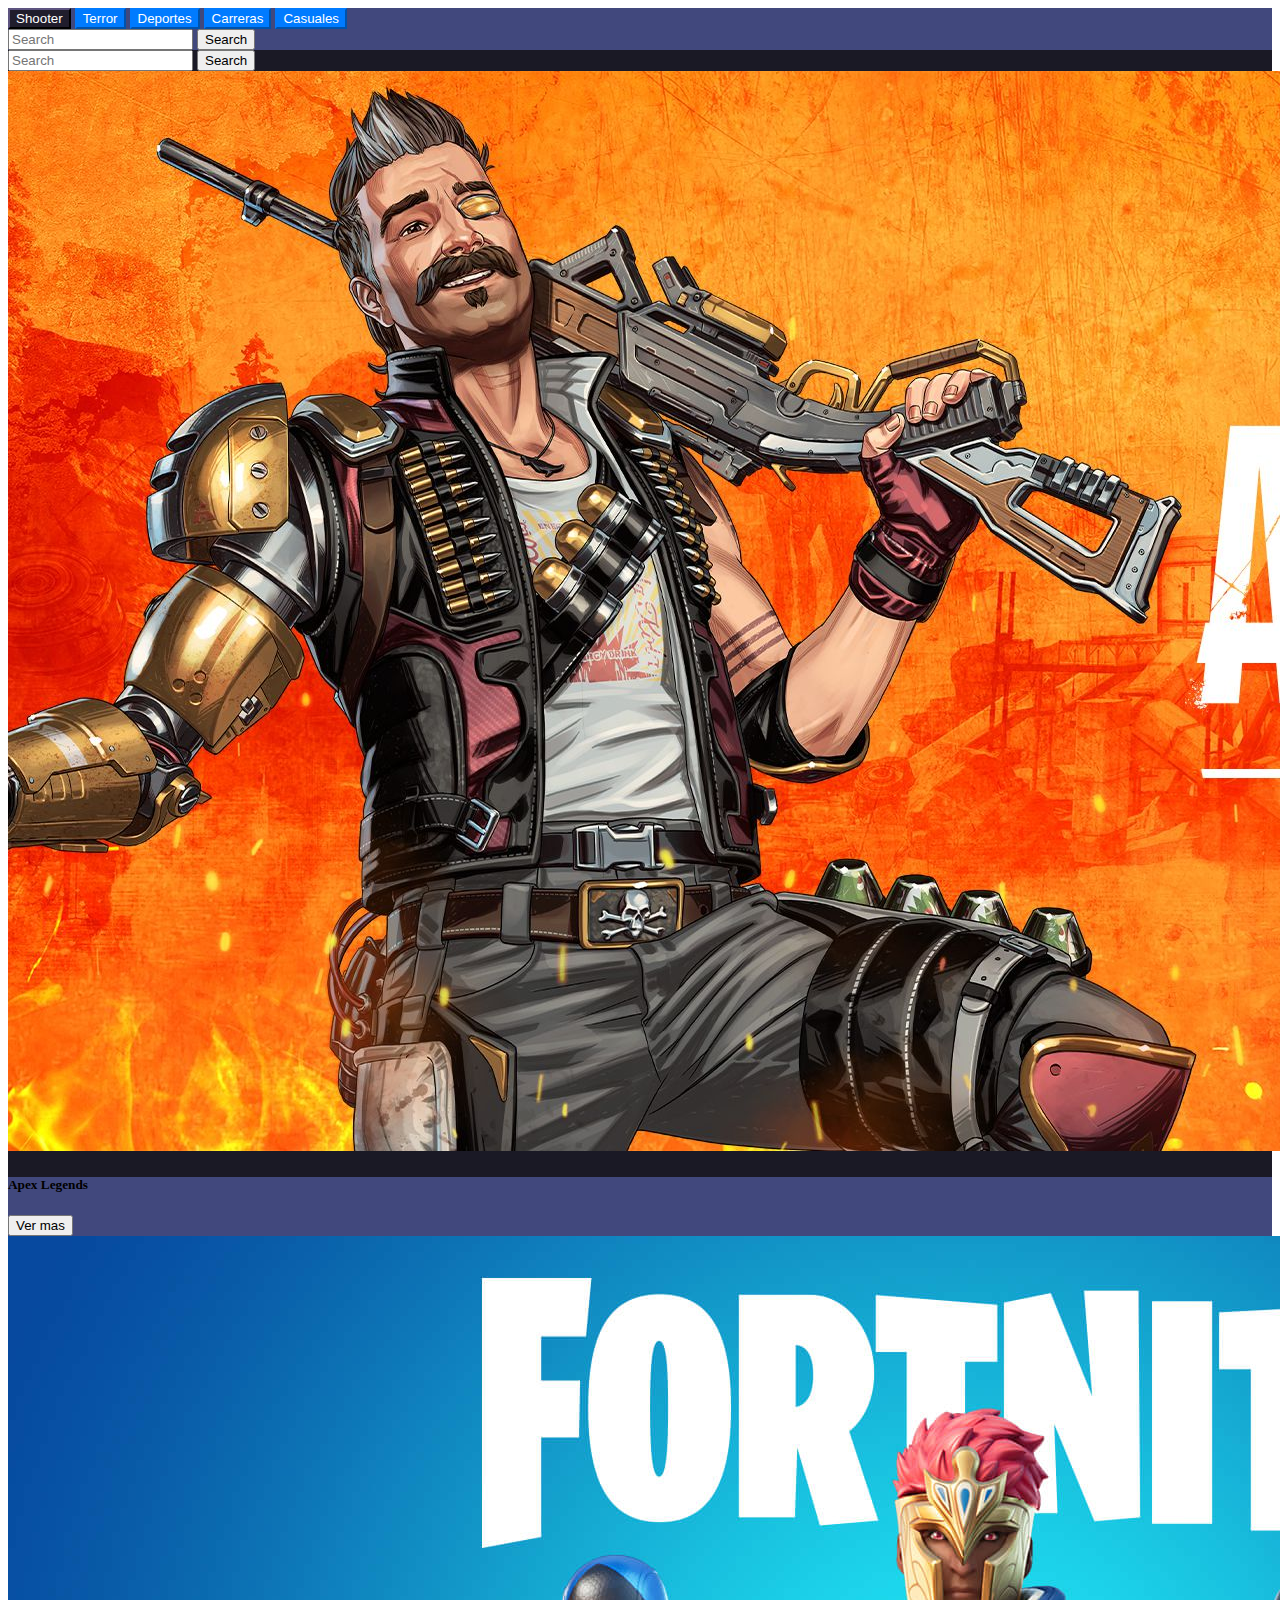
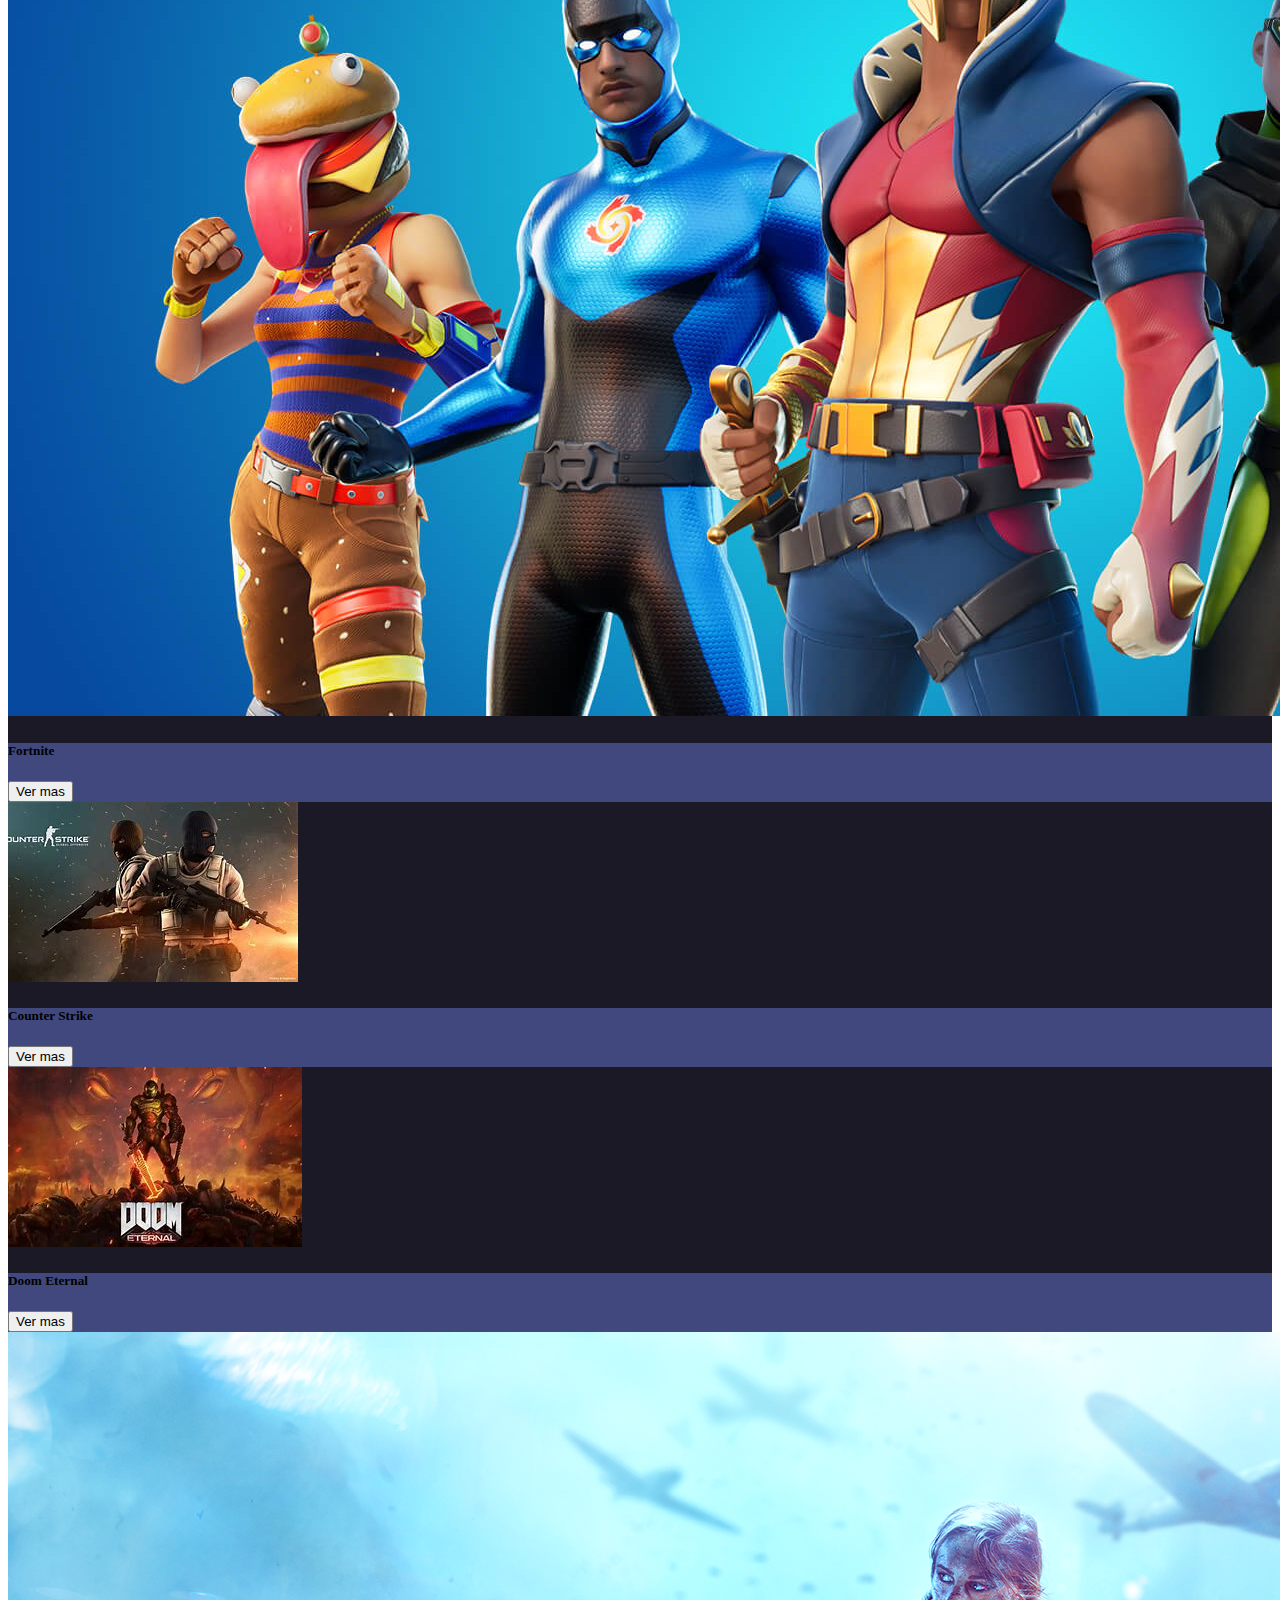
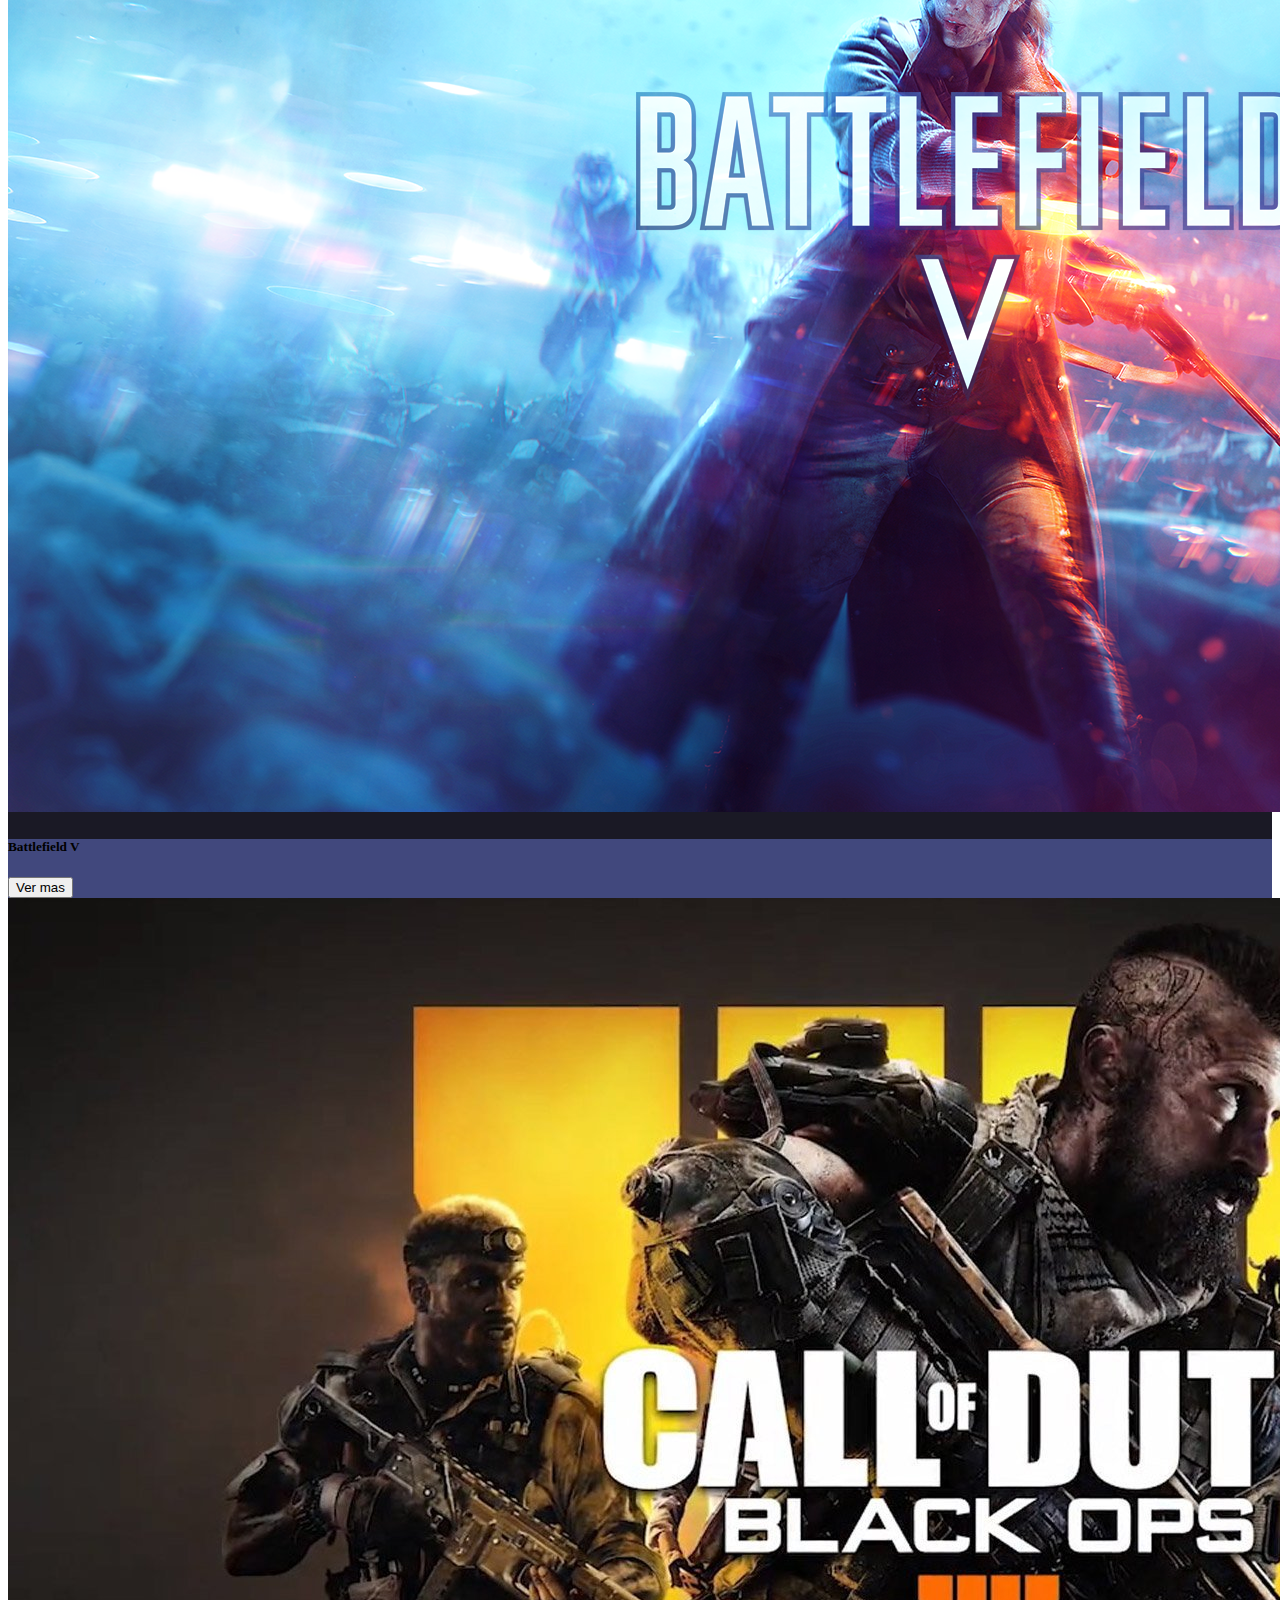
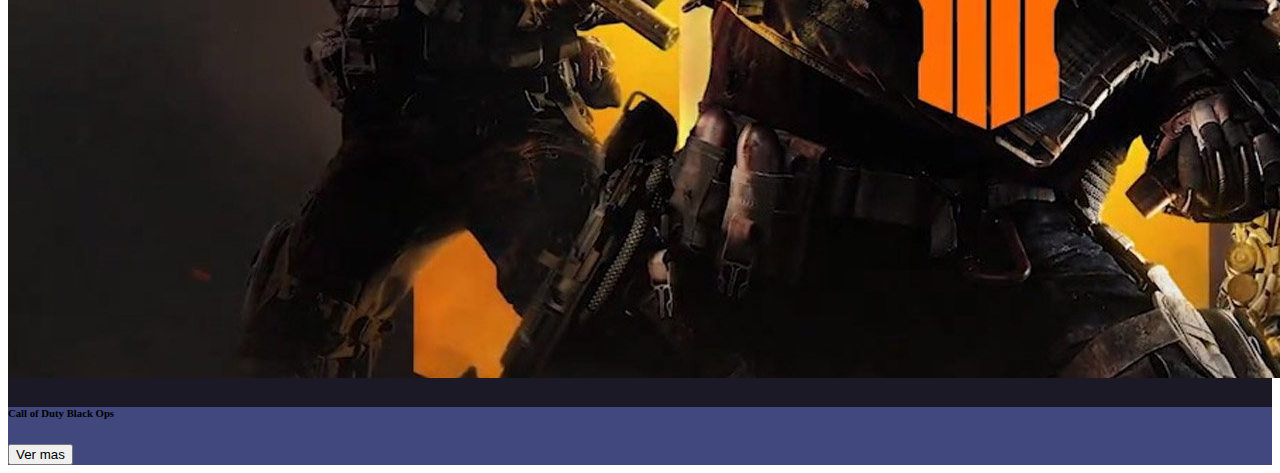
<file: filtro.html>
<!DOCTYPE html>
<html lang="en">

<head>
  <meta charset="UTF-8">
  <meta name="viewport" content="width=device-width, initial-scale=1.0">
  <title>Document</title>
  <link rel="stylesheet" href="./Styles/filtro.css">
  <link href="https://cdn.jsdelivr.net/npm/bootstrap@5.3.1/dist/css/bootstrap.min.css" rel="stylesheet"
    integrity="sha384-4bw+/aepP/YC94hEpVNVgiZdgIC5+VKNBQNGCHeKRQN+PtmoHDEXuppvnDJzQIu9" crossorigin="anonymous">
</head>

<body>
  <div class="fondoFiltros">
    <div class="container-fluid border border-dark fondoFiltros">
      <!-- botones-->
      <div class="row justify-content-between align-items-center p-lg-5 ms-2 fondoBotones mt-4 me-1 me-lg-2">
        <div class="btn-group btnPantallaGrande btn-group-xs btn-group-sm col-md-8 col-lg-9 " role="group">
          <button type="button" class="btn btn-outline-primary botonesFiltro col-2"
            onclick="filtrarJuegos('shooter')">Shooter</button>
          <button type="button" class="btn btn-outline-primary botonesFiltro col-2"
            onclick="filtrarJuegos('terror')">Terror</button>
          <button type="button" class="btn btn-outline-primary botonesFiltro col-2"
            onclick="filtrarJuegos('deportes')">Deportes</button>
          <button type="button" class="btn btn-outline-primary botonesFiltro col-2"
            onclick="filtrarJuegos('carreras')">Carreras</button>
          <button type="button" class="btn btn-outline-primary botonesFiltro col-2"
            onclick="filtrarJuegos('casuales')">Casuales</button>
        </div>
        <!-- buscador para pantallas grandes-->
        <form class="col-md-4 col-lg-3 d-none d-sm-flex" role="search" onsubmit="return realizarBusqueda(this)">
          <input class="form-control me-2 buscarJuego" type="search" placeholder="Search" aria-label="Search">
          <button class="btn btn-primary botonSearch" type="submit">Search</button>
        </form>
      </div>
      <!-- buscador pantallas mas chicas-->
      <form class="d-flex col-10 mt-3 ms-2 paddingJuegos" role="search" onsubmit="return realizarBusqueda(this)">
        <input class="form-control me-2 buscarJuego d-sm-none" type="search" placeholder="Search" aria-label="Search">
        <button class="btn btn-primary botonSearch2 d-sm-none" type="submit">Search</button>
      </form>
    </div>

    <!-- cuerpo de las cards-->
    <div class="container-fluid me-md-1 espaciadoJuegos">

      <!-- card shooters-->
       <div class=" row col-11 col-md-12 col-lg-12 fondoFiltros ms-3 mt-5 ms-md-1 pe-md-2 ps-lg-4 pe-lg-3 mb-xl-2 paddingCards espaciadoJuegos">
        <div class="col-md-6 mb-3 cardJuego shooter">
          <div class="card">
            <div class="row g-0">
              <div class="col-md-4">
                <img src="./Assets/Imagenes carrusel seccion 1/tapa2apex.jpg" class="img-fluid rounded-start h-100"
                  alt="apex,legends">
              </div>
              <div class="col-md-8">
                <div class="card-body fondoCards h-100">
                  <h5 class="card-title tituloCard text-light">Apex Legends</h5>
                  <p class="card-text"></p>
                  <button class="btn btn-primary" type="submit">Ver mas</button>
                </div>
              </div>
            </div>
          </div>
        </div>
        <div class="col-md-6 mb-3 cardJuego shooter ">
          <div class="card">
            <div class="row g-0">
              <div class="col-md-4">
                <img src="./Assets/Imagenes carrusel seccion 1/fortnite tapa.jpg" class="img-fluid rounded-start h-100"
                  alt="fortnite,shooter">
              </div>
              <div class="col-md-8">
                <div class="card-body fondoCards h-100">
                  <h5 class="card-title tituloCard text-light">Fortnite</h5>
                  <p class="card-text"></p>
                  <button class="btn btn-primary" type="submit">Ver mas</button>
                </div>
              </div>
            </div>
          </div>
        </div>
        <div class="col-md-6 mb-3 cardJuego shooter ">
          <div class="card">
            <div class="row g-0">
              <div class="col-md-4">
                <img src="./Assets/Imagenes Filtro/csgo.jpg" class="img-fluid rounded-start h-100 w-100" alt="csgo">
              </div>
              <div class="col-md-8">
                <div class="card-body fondoCards h-100">
                  <h5 class="card-title tituloCard text-light">Counter Strike</h5>
                  <p class="card-text"></p>
                  <button class="btn btn-primary" type="submit">Ver mas</button>
                </div>
              </div>
            </div>
          </div>
        </div>
        <div class="col-md-6 mb-3 cardJuego shooter">
          <div class="card">
            <div class="row g-0">
              <div class="col-md-4">
                <img src="./Assets/Imagenes Filtro/doom eternal.jpg" class="img-fluid rounded-start h-100 w-100" alt="doom">
              </div>
              <div class="col-md-8">
                <div class="card-body fondoCards h-100">
                  <h5 class="card-title tituloCard text-light">Doom Eternal</h5>
                  <p class="card-text"></p>
                  <button class="btn btn-primary" type="submit">Ver mas</button>
                </div>
              </div>
            </div>
          </div>
        </div>
        <div class="col-md-6 mb-3 cardJuego shooter">
          <div class="card">
            <div class="row g-0">
              <div class="col-md-4">
                <img src="./Assets/Imagenes Filtro/battlefiel v.png" class="img-fluid rounded-start h-100"
                  alt="battlefield">
              </div>
              <div class="col-md-8">
                <div class="card-body fondoCards h-100">
                  <h5 class="card-title tituloCard text-light">Battlefield V</h5>
                  <p class="card-text"></p>
                  <button class="btn btn-primary" type="submit">Ver mas</button>
                </div>
              </div>
            </div>
          </div>
        </div>
        <div class="col-md-6 mb-3 cardJuego shooter">
          <div class="card">
            <div class="row g-0">
              <div class="col-md-4">
                <img src="./Assets/Imagenes Filtro/cod black ops III.jpg" class="img-fluid rounded-start h-100"
                  alt="cod">
              </div>
              <div class="col-md-8">
                <div class="card-body fondoCards h-100">
                  <h6 class="card-title tituloCard text-light">Call of Duty Black Ops</h5>
                    <p class="card-text"></p>
                    <button class="btn btn-primary" type="submit">Ver mas</button>
                </div>
              </div>
            </div>
          </div>
        </div>
      </div>
    </div>
    <!-- cards terror-->
    <div class="container-fluid">
      <div class="row col-11 col-md-12 col-lg-12 fondoFiltros ms-3 mt-5 ms-md-1 pe-md-2 ps-lg-4 pe-lg-3 mb-xl-2 paddingCards">
        <div class="col-md-6 mb-3 cardJuego terror">
          <div class="card">
            <div class="row g-0">
              <div class="col-md-4">
                <img src="./Assets/Imagenes Filtro/dead by daylight.jpg" class="img-fluid rounded-start h-100"
                  alt="deadbydaylight">
              </div>
              <div class="col-md-8">
                <div class="card-body fondoCards h-100">
                  <h5 class="card-title tituloCard text-light">Dead by Daylight V</h5>
                  <p class="card-text"></p>
                  <button class="btn btn-primary" type="submit">Ver mas</button>
                </div>
              </div>
            </div>
          </div>
        </div>
        <div class="col-md-6 mb-3 cardJuego terror">
          <div class="card">
            <div class="row g-0">
              <div class="col-md-4">
                <img src="./Assets/Imagenes Filtro/outlastcultrageek.jpg" class="img-fluid rounded-start h-100"
                  alt="outlast">
              </div>
              <div class="col-md-8">
                <div class="card-body fondoCards h-100">
                  <h5 class="card-title tituloCard text-light">Outlast</h5>
                  <p class="card-text"></p>
                  <button class="btn btn-primary" type="submit">Ver mas</button>
                </div>
              </div>
            </div>
          </div>
        </div>
        <div class="col-md-6 mb-3 cardJuego terror">
          <div class="card">
            <div class="row g-0">
              <div class="col-md-4">
                <img src="./Assets/Imagenes Filtro/images_2017_informes_the_evil_within_2_01.jpg"
                  class="img-fluid rounded-start h-100" alt="evilwhitihin">
              </div>
              <div class="col-md-8">
                <div class="card-body fondoCards h-100">
                  <h5 class="card-title tituloCard text-light">The evil Whithin 2</h5>
                  <p class="card-text"></p>
                  <button class="btn btn-primary" type="submit">Ver mas</button>
                </div>
              </div>
            </div>
          </div>
        </div>
        <div class="col-md-6 mb-3 cardJuego terror">
          <div class="card">
            <div class="row g-0">
              <div class="col-md-4">
                <img src="./Assets/Imagenes Filtro/propnight.jpg" class="img-fluid rounded-start h-100" alt="propnight">
              </div>
              <div class="col-md-8">
                <div class="card-body fondoCards h-100">
                  <h5 class="card-title tituloCard text-light">Propnight</h5>
                  <p class="card-text"></p>
                  <button class="btn btn-primary" type="submit">Ver mas</button>
                </div>
              </div>
            </div>
          </div>
        </div>
        <div class="col-md-6 mb-3 cardJuego terror">
          <div class="card">
            <div class="row g-0">
              <div class="col-md-4">
                <img src="./Assets/Imagenes Filtro/maid.jpg" class="img-fluid rounded-start h-100" alt="maid">
              </div>
              <div class="col-md-8">
                <div class="card-body fondoCards h-100">
                  <h5 class="card-title tituloCard text-light">Maid of sker</h5>
                  <p class="card-text"></p>
                  <button class="btn btn-primary" type="submit">Ver mas</button>
                </div>
              </div>
            </div>
          </div>
        </div>
        <div class="col-md-6 mb-3 cardJuego terror">
          <div class="card">
            <div class="row g-0">
              <div class="col-md-4">
                <img src="./Assets/Imagenes Filtro/hunt.webp" class="img-fluid rounded-start h-100" alt="hunt">
              </div>
              <div class="col-md-8">
                <div class="card-body fondoCards h-100">
                  <h5 class="card-title tituloCard text-light">Hunt</h5>
                  <p class="card-text"></p>
                  <button class="btn btn-primary" type="submit">Ver mas</button>
                </div>
              </div>
            </div>
          </div>
        </div>
      </div>
    </div>
    <!-- cards deporte-->
    <div class="container-fluid">
      <div class="row col-11 col-md-12 col-lg-12 fondoFiltros ms-3 ms-md-1 pe-md-2 ps-lg-4 pe-lg-3 paddingCards">
        <div class="col-md-6 mb-3 cardJuego deportes">
          <div class="card">
            <div class="row g-0">
              <div class="col-md-4">
                <img src="./Assets/Imagenes carrusel seccion 1/haalanmd.webp" class="img-fluid rounded-start h-100"
                  alt="futbol">
              </div>
              <div class="col-md-8">
                <div class="card-body fondoCards h-100">
                  <h5 class="card-title tituloCard text-light">EA FC 24</h5>
                  <p class="card-text"></p>
                  <button class="btn btn-primary" type="submit">Ver mas</button>
                </div>
              </div>
            </div>
          </div>
        </div>
        <div class="col-md-6 mb-3 cardJuego deportes">
          <div class="card">
            <div class="row g-0">
              <div class="col-md-4">
                <img src="./Assets/Imagenes Filtro/bascket.jpg" class="img-fluid rounded-start h-100" alt="bascket">
              </div>
              <div class="col-md-8">
                <div class="card-body fondoCards h-100">
                  <h5 class="card-title tituloCard text-light">NBA 2K23</h5>
                  <p class="card-text"></p>
                  <button class="btn btn-primary" type="submit">Ver mas</button>
                </div>
              </div>
            </div>
          </div>
        </div>
        <div class="col-md-6 mb-3 cardJuego deportes">
          <div class="card">
            <div class="row g-0">
              <div class="col-md-4">
                <img src="./Assets/Imagenes Filtro/efootball-pes-2023.jpg" class="img-fluid rounded-start h-100"
                  alt="pes">
              </div>
              <div class="col-md-8">
                <div class="card-body fondoCards h-100">
                  <h5 class="card-title tituloCard text-light">efootball 2023</h5>
                  <p class="card-text"></p>
                  <button class="btn btn-primary" type="submit">Ver mas</button>
                </div>
              </div>
            </div>
          </div>
        </div>
        <div class="col-md-6 mb-3 cardJuego deportes">
          <div class="card">
            <div class="row g-0">
              <div class="col-md-4">
                <img src="./Assets/Imagenes Filtro/super-mega-baseball-4.webp" class="img-fluid rounded-start h-100"
                  alt="baseball">
              </div>
              <div class="col-md-8">
                <div class="card-body fondoCards h-100">
                  <h6 class="card-title tituloCard text-light">Super Mega Baseball 4</h5>
                    <p class="card-text"></p>
                    <button class="btn btn-primary" type="submit">Ver mas</button>
                </div>
              </div>
            </div>
          </div>
        </div>
        <div class="col-md-6 mb-3 cardJuego deportes">
          <div class="card">
            <div class="row g-0">
              <div class="col-md-4">
                <img src="./Assets/Imagenes Filtro/riders republic.jpg" class="img-fluid rounded-start h-100"
                  alt="riders">
              </div>
              <div class="col-md-8">
                <div class="card-body fondoCards h-100">
                  <h5 class="card-title tituloCard text-light">Riders Republic</h5>
                  <p class="card-text"></p>
                  <button class="btn btn-primary" type="submit">Ver mas</button>
                </div>
              </div>
            </div>
          </div>
        </div>
        <div class="col-md-6 mb-3 cardJuego deportes">
          <div class="card">
            <div class="row g-0">
              <div class="col-md-4">
                <img src="./Assets/Imagenes Filtro/pga 2k23.jpg" class="img-fluid rounded-start h-100" alt="pga">
              </div>
              <div class="col-md-8">
                <div class="card-body fondoCards h-100">
                  <h5 class="card-title tituloCard text-light">PGA 2K23</h5>
                  <p class="card-text"></p>
                  <button class="btn btn-primary" type="submit">Ver mas</button>
                </div>
              </div>
            </div>
          </div>
        </div>
      </div>
    </div>
    <!-- cards carreras-->
    <div class="container-fluid">
      <div class="row col-11 col-md-12 col-lg-12 fondoFiltros ms-3  ms-md-1 pe-md-2 ps-lg-4 pe-lg-3 paddingCards">
        <div class="col-md-6 mb-3 cardJuego carreras">
          <div class="card">
            <div class="row g-0">
              <div class="col-md-4">
                <img src="./Assets/Imagenes Filtro/need fr speed.jpg" class="img-fluid rounded-start h-100 w-100"
                  alt="nfe">
              </div>
              <div class="col-md-8">
                <div class="card-body fondoCards h-100">
                  <h5 class="card-title tituloCard text-light">Need for Speed Heat</h5>
                  <p class="card-text"></p>
                  <button class="btn btn-primary" type="submit">Ver mas</button>
                </div>
              </div>
            </div>
          </div>
        </div>
        <div class="col-md-6 mb-3 cardJuego carreras">
          <div class="card">
            <div class="row g-0">
              <div class="col-md-4">
                <img src="./Assets/Imagenes Filtro/ForzaHorizon4_Steam_Hero.jpg" class="img-fluid rounded-start h-100"
                  alt="forzahorizon">
              </div>
              <div class="col-md-8">
                <div class="card-body fondoCards h-100">
                  <h5 class="card-title tituloCard text-light">Forza Horizon 4</h5>
                  <p class="card-text"></p>
                  <button class="btn btn-primary" type="submit">Ver mas</button>
                </div>
              </div>
            </div>
          </div>
        </div>
        <div class="col-md-6 mb-3 cardJuego carreras">
          <div class="card">
            <div class="row g-0">
              <div class="col-md-4">
                <img src="./Assets/Imagenes Filtro/most wanted.jpg" class="img-fluid rounded-start h-100"
                  alt="mostwanted">
              </div>
              <div class="col-md-8">
                <div class="card-body fondoCards h-100">
                  <h6 class="tituloCard text-light">Need for Speed MW</h6>
                  <p class="card-text"></p>
                  <button class="btn btn-primary" type="submit">Ver mas</button>
                </div>
              </div>
            </div>
          </div>
        </div>
        <div class="col-md-6 mb-3 cardJuego carreras">
          <div class="card">
            <div class="row g-0">
              <div class="col-md-4">
                <img src="./Assets/Imagenes Filtro/gt.jpg" class="img-fluid rounded-start h-100 w-100" alt="gts">
              </div>
              <div class="col-md-8">
                <div class="card-body fondoCards h-100">
                  <h5 class="card-title tituloCard text-light">Gran Turismo Sport</h5>
                  <p class="card-text"></p>
                  <button class="btn btn-primary" type="submit">Ver mas</button>
                </div>
              </div>
            </div>
          </div>
        </div>
        <div class="col-md-6 mb-3 cardJuego carreras">
          <div class="card">
            <div class="row g-0">
              <div class="col-md-4">
                <img src="./Assets/Imagenes Filtro/f1-manager.jpg" class="img-fluid rounded-start h-100"
                  alt="f1manager">
              </div>
              <div class="col-md-8">
                <div class="card-body fondoCards h-100">
                  <h5 class="card-title tituloCard text-light">F1 Manager</h5>
                  <p class="card-text"></p>
                  <button class="btn btn-primary" type="submit">Ver mas</button>
                </div>
              </div>
            </div>
          </div>
        </div>
        <div class="col-md-6 mb-3 cardJuego carreras">
          <div class="card">
            <div class="row g-0">
              <div class="col-md-4">
                <img src="./Assets/Imagenes Filtro/moto gp.jpg" class="img-fluid rounded-start h-100" alt="motogp">
              </div>
              <div class="col-md-8">
                <div class="card-body fondoCards h-100">
                  <h5 class="card-title tituloCard text-light">Moto GP 23</h5>
                  <p class="card-text"></p>
                  <button class="btn btn-primary" type="submit">Ver mas</button>
                </div>
              </div>
            </div>
          </div>
        </div>
      </div>
    </div>
    <!-- cards casuales-->
    <div class="container-fluid">
      <div class="row col-11 col-md-12 col-lg-12 fondoFiltros ms-3 ms-md-1 pe-md-2 ps-lg-4 pe-lg-3 paddingCards">
        <div class="col-md-6 mb-3 cardJuego casuales">
          <div class="card">
            <div class="row g-0">
              <div class="col-md-4">
                <img src="./Assets/Imagenes Filtro/slime rancher.jpg" class="img-fluid rounded-start h-100"
                  alt="slimerancher">
              </div>
              <div class="col-md-8">
                <div class="card-body fondoCards h-100">
                  <h5 class="card-title tituloCard text-light">Slime Rancher</h5>
                  <p class="card-text"></p>
                  <button class="btn btn-primary" type="submit">Ver mas</button>
                </div>
              </div>
            </div>
          </div>
        </div>
        <div class="col-md-6 mb-3 cardJuego casuales">
          <div class="card">
            <div class="row g-0">
              <div class="col-md-4">
                <img src="./Assets/Imagenes Filtro/american truck simulator.jpg" class="img-fluid rounded-start h-100"
                  alt="trucksimulator">
              </div>
              <div class="col-md-8">
                <div class="card-body fondoCards h-100">
                  <h6 class="card-title tituloCard text-light">American Truck Simulator</h5>
                    <p class="card-text"></p>
                    <button class="btn btn-primary" type="submit">Ver mas</button>
                </div>
              </div>
            </div>
          </div>
        </div>
        <div class="col-md-6 mb-3 cardJuego casuales">
          <div class="card">
            <div class="row g-0">
              <div class="col-md-4">
                <img src="./Assets/Imagenes Filtro/cities skylines.jpg" class="img-fluid rounded-start h-100"
                  alt="skylines,cities">
              </div>
              <div class="col-md-8">
                <div class="card-body fondoCards h-100">
                  <h5 class="card-title tituloCard text-light">Cities Skylines</h5>
                  <p class="card-text"></p>
                  <button class="btn btn-primary" type="submit">Ver mas</button>
                </div>
              </div>
            </div>
          </div>
        </div>
        <div class="col-md-6 mb-3 cardJuego casuales">
          <div class="card">
            <div class="row g-0">
              <div class="col-md-4">
                <img src="./Assets/Imagenes Filtro/sims 4.webp" class="img-fluid rounded-start h-100" alt="sims,4">
              </div>
              <div class="col-md-8">
                <div class="card-body fondoCards h-100">
                  <h5 class="card-title tituloCard text-light">Sims 4</h5>
                  <p class="card-text"></p>
                  <button class="btn btn-primary" type="submit">Ver mas</button>
                </div>
              </div>
            </div>
          </div>
        </div>
        <div class="col-md-6 mb-3 cardJuego casuales">
          <div class="card">
            <div class="row g-0">
              <div class="col-md-4">
                <img src="./Assets/Imagenes Filtro/power wash.jpg" class="img-fluid rounded-start h-100 w-100"
                  alt="power,wash">
              </div>
              <div class="col-md-8">
                <div class="card-body fondoCards h-100">
                  <h5 class="card-title tituloCard text-light">Power Wash</h5>
                  <p class="card-text"></p>
                  <button class="btn btn-primary" type="submit">Ver mas</button>
                </div>
              </div>
            </div>
          </div>
        </div>
        <div class="col-md-6 mb-3 cardJuego casuales">
          <div class="card">
            <div class="row g-0">
              <div class="col-md-4">
                <img src="./Assets/Imagenes carrusel seccion 1/fall 5.jpg" class="img-fluid rounded-start h-100"
                  alt="fall,guys">
              </div>
              <div class="col-md-8">
                <div class="card-body fondoCards h-100">
                  <h5 class="card-title tituloCard text-light">Fall Guys</h5>
                  <p class="card-text"></p>
                  <button class="btn btn-primary" type="submit">Ver mas</button>
                </div>
              </div>
            </div>
          </div>
        </div>
      </div>
    </div>
  </div>



  </div>
  <script src="./app/filtro.js"></script>
  <script src="https://cdn.jsdelivr.net/npm/bootstrap@5.3.1/dist/js/bootstrap.bundle.min.js"
    integrity="sha384-HwwvtgBNo3bZJJLYd8oVXjrBZt8cqVSpeBNS5n7C8IVInixGAoxmnlMuBnhbgrkm"
    crossorigin="anonymous"></script>
</body>

</html>
</file>
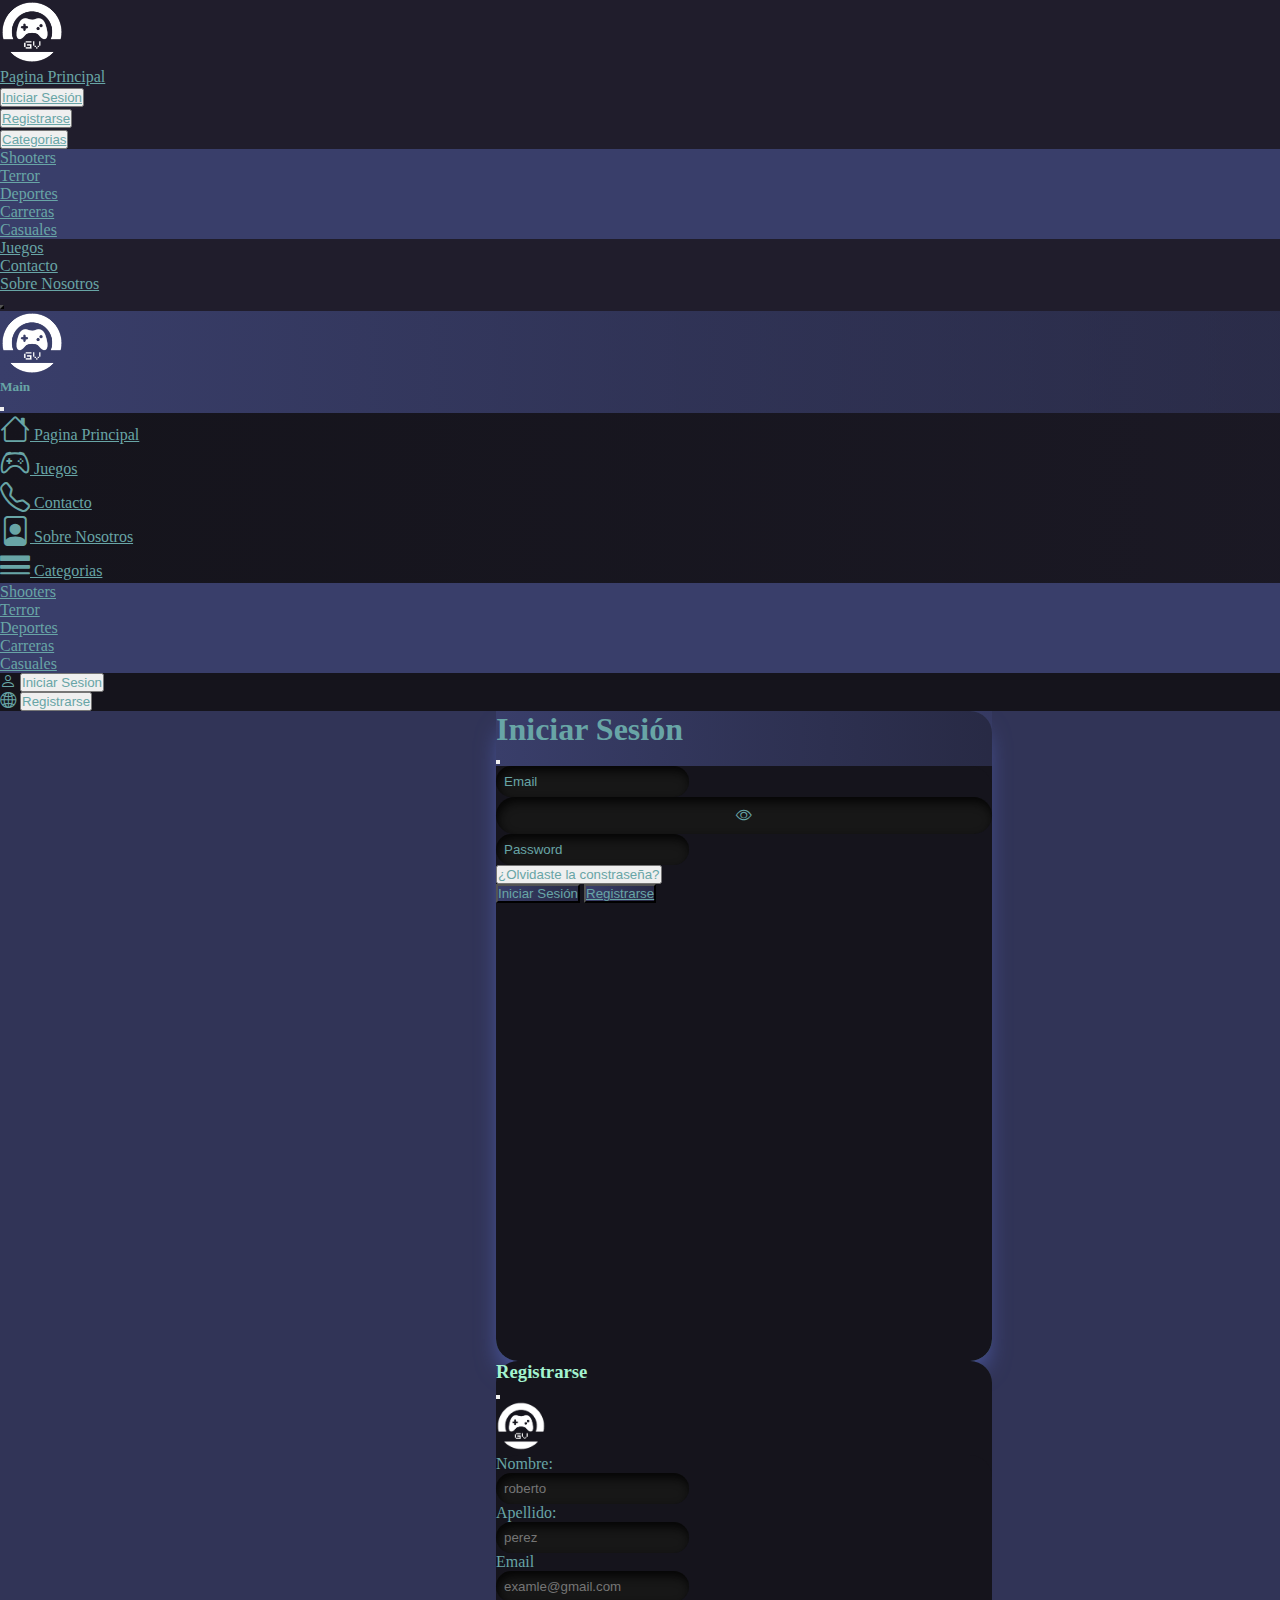
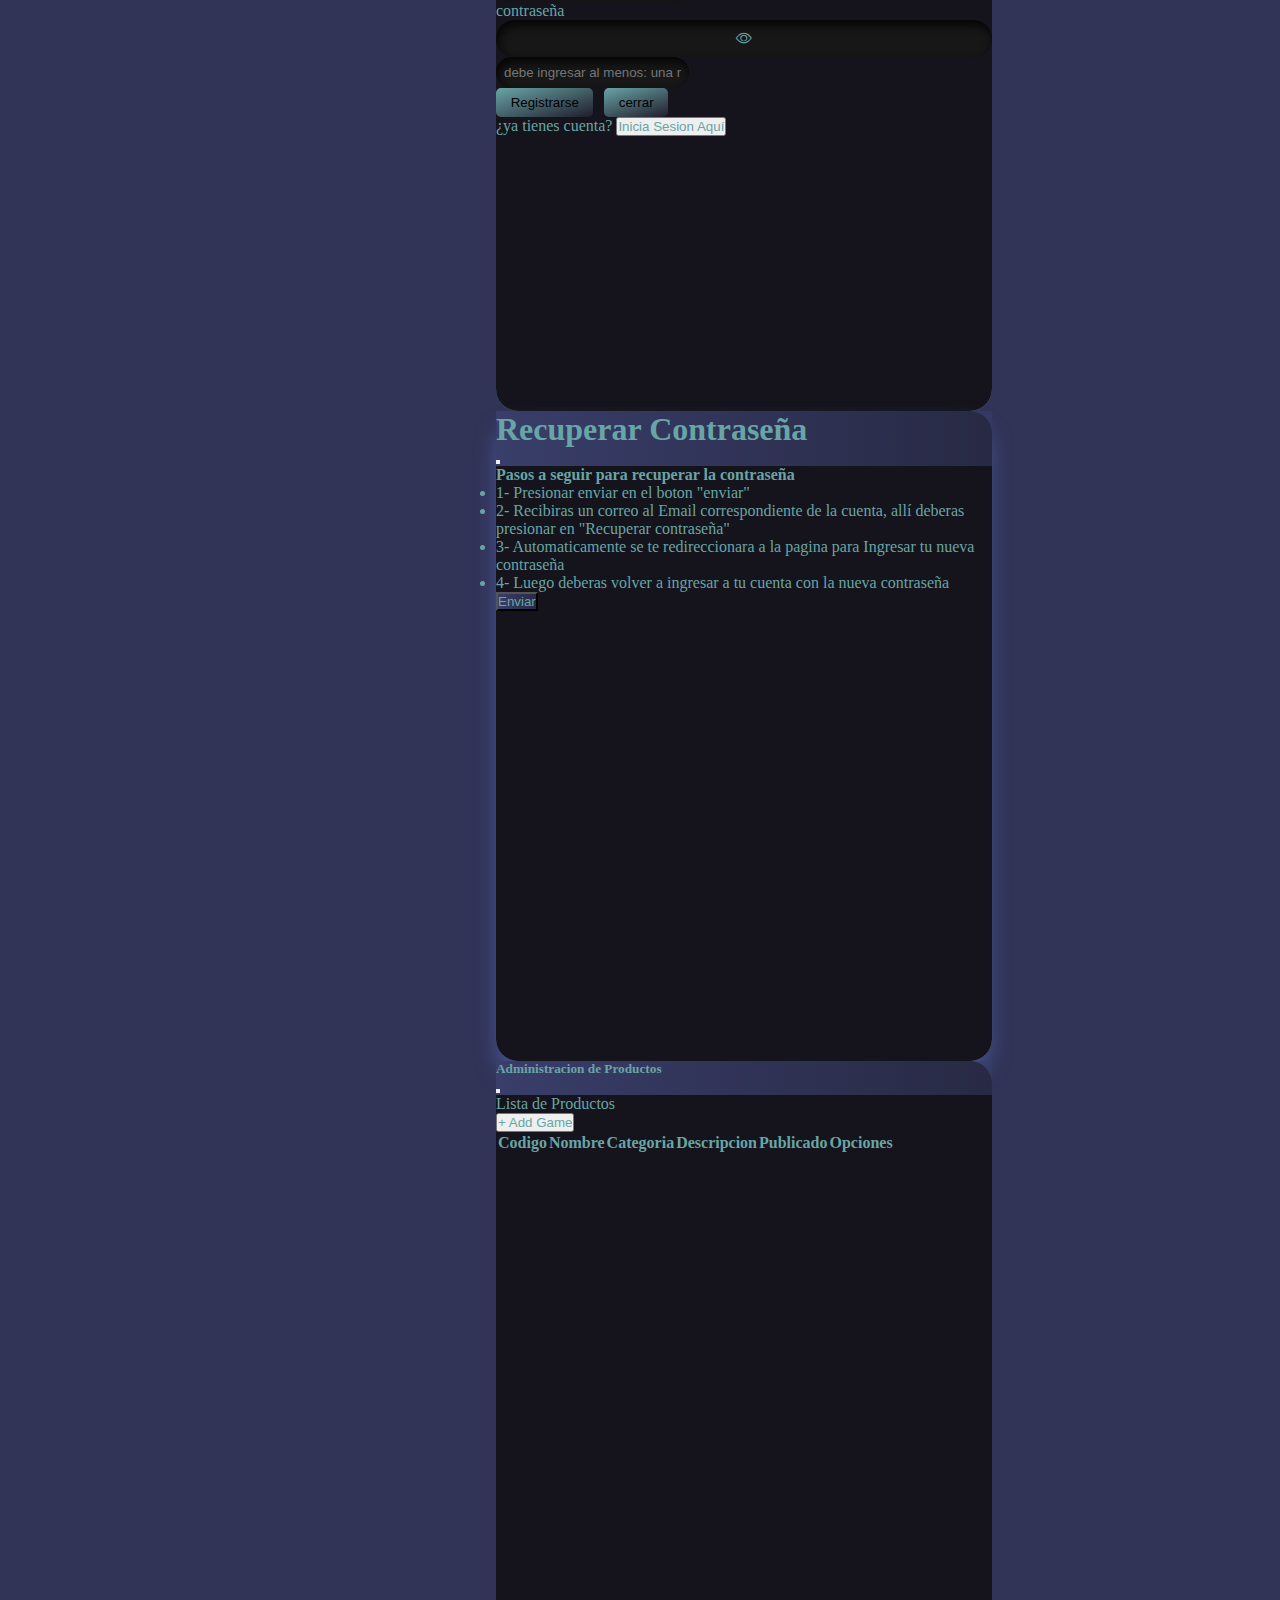
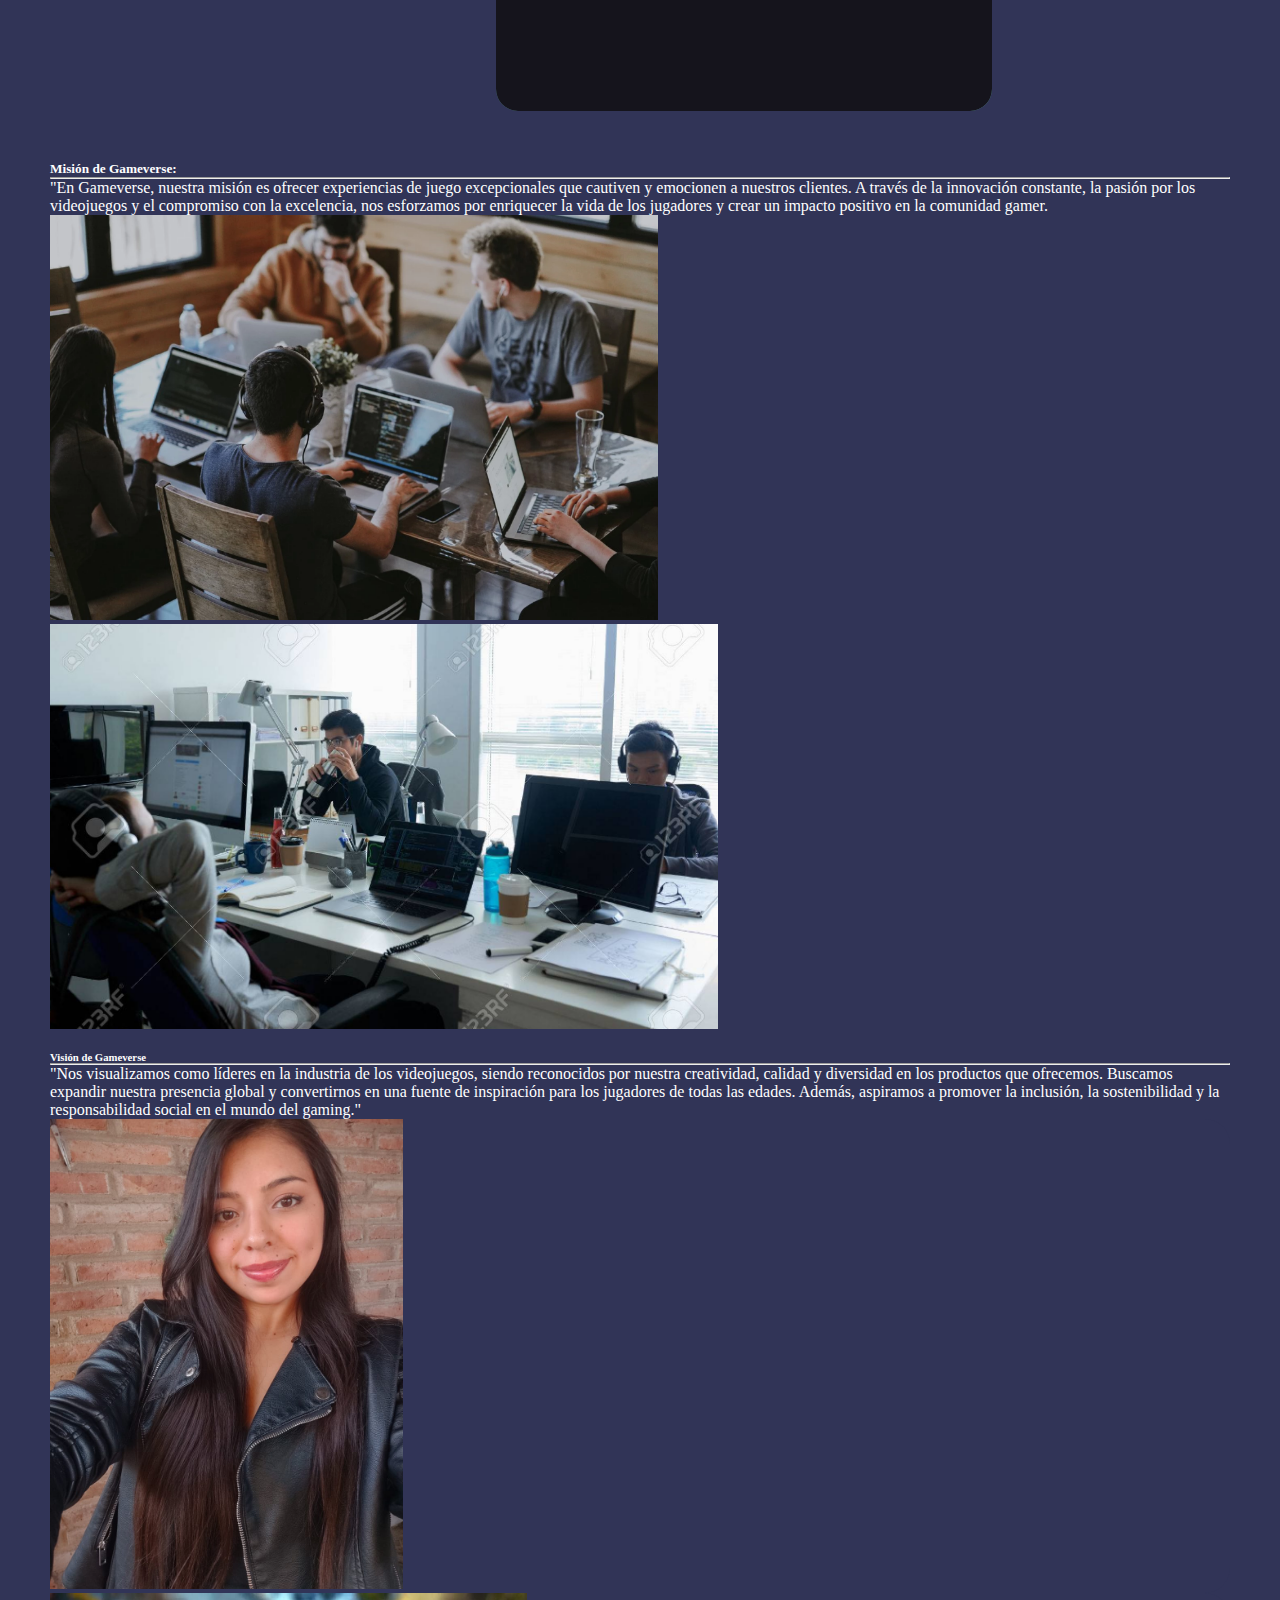
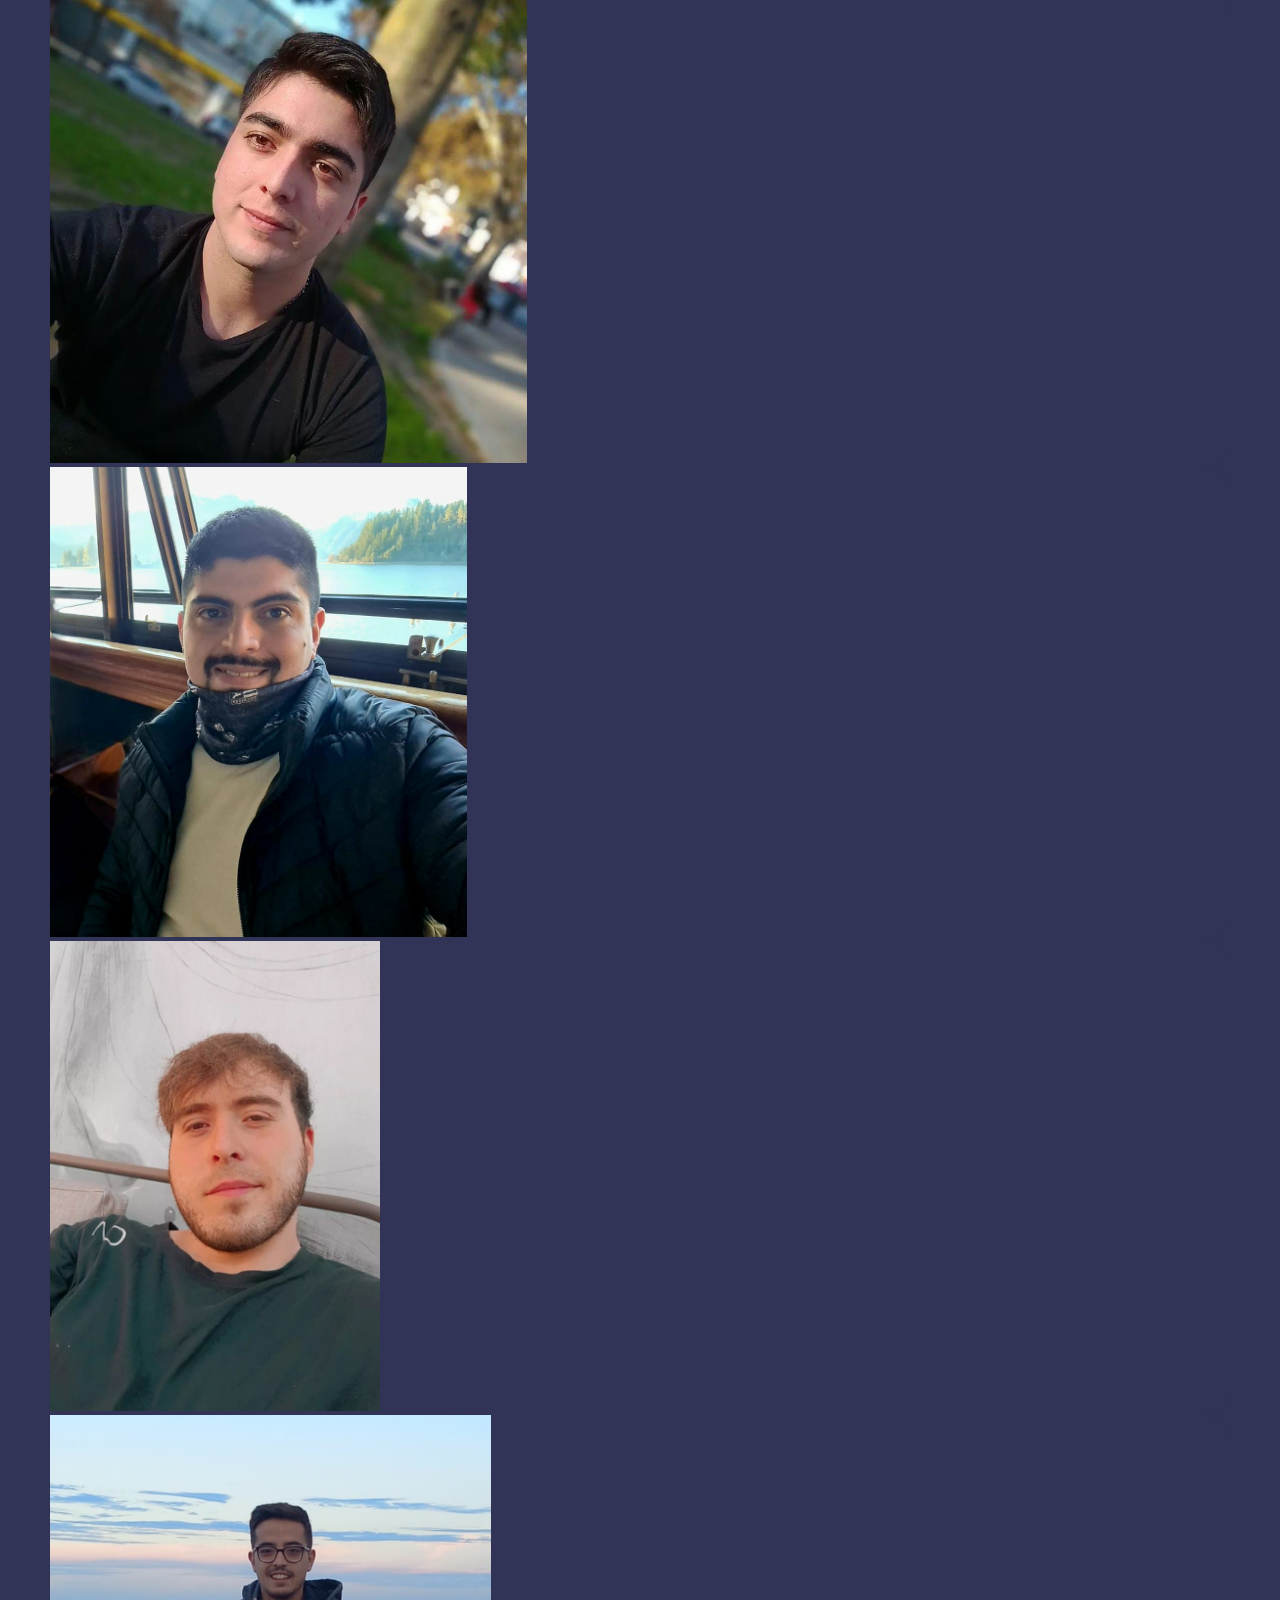
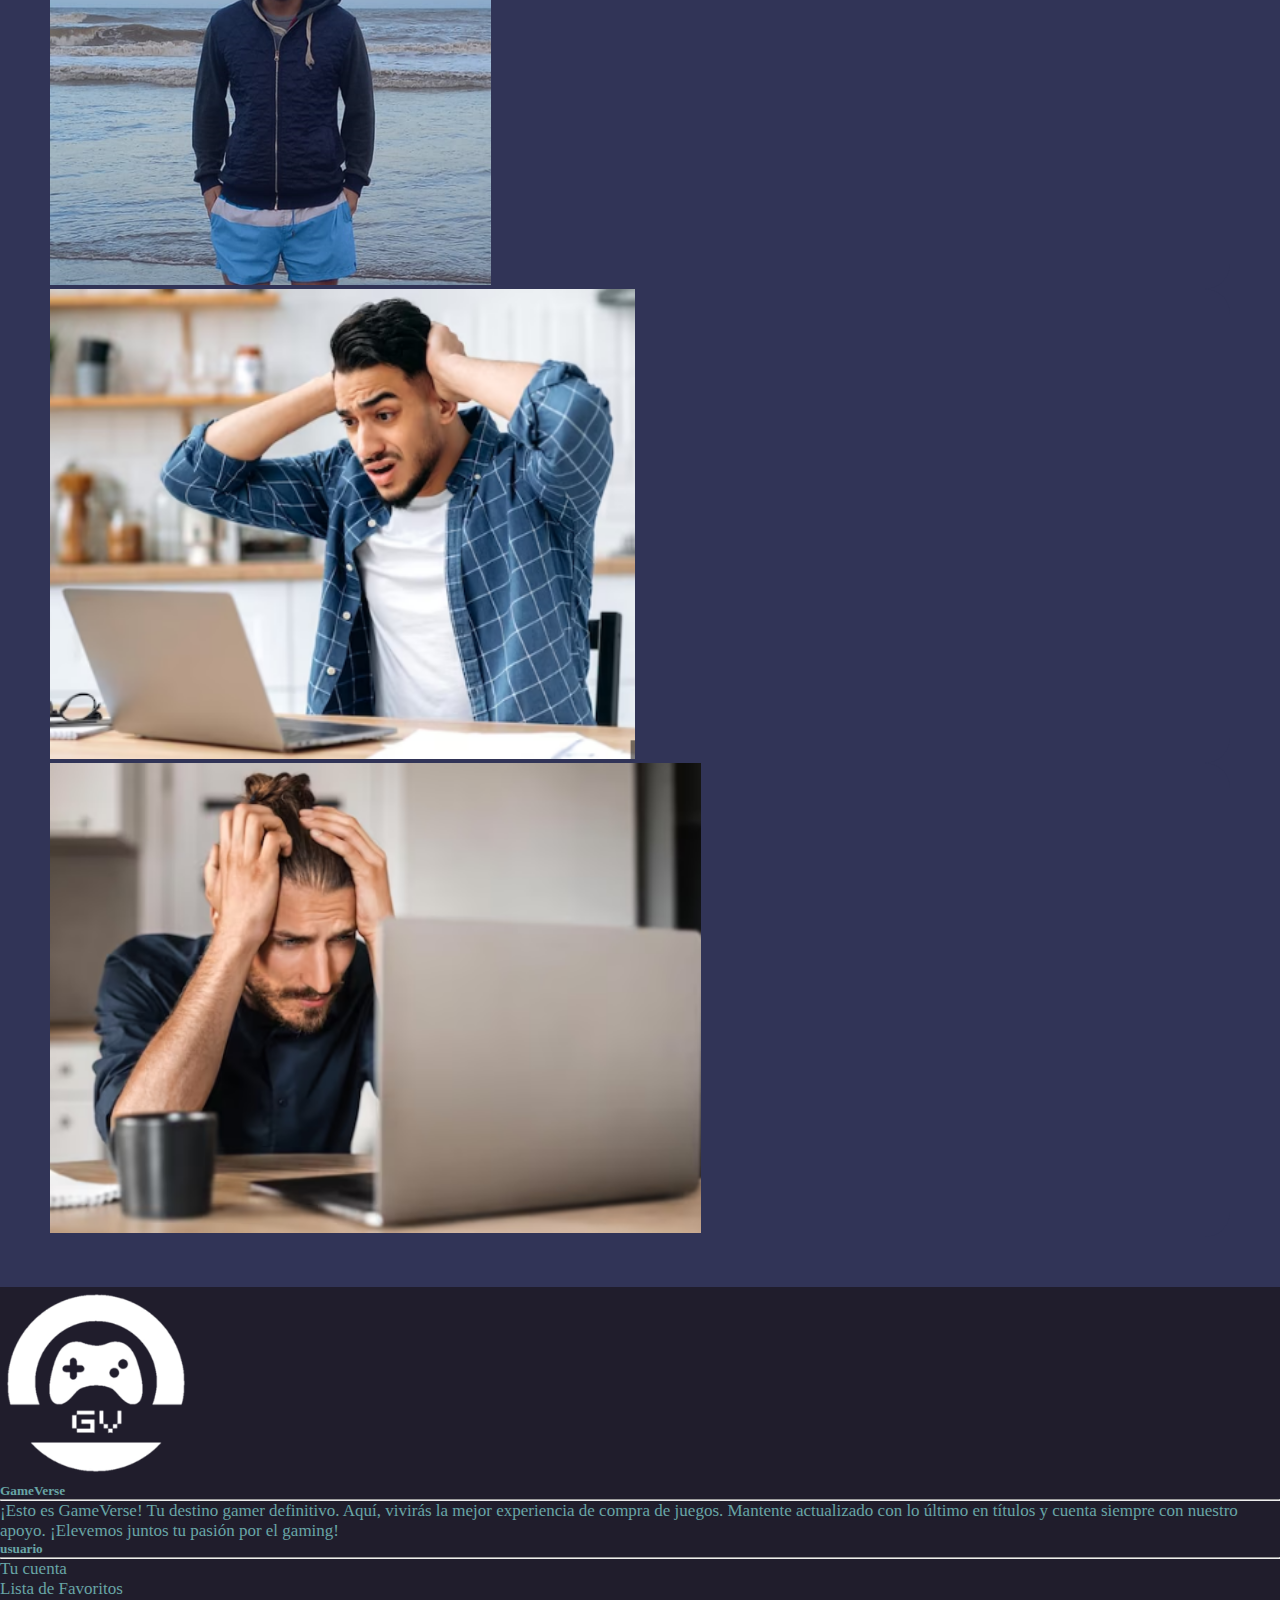
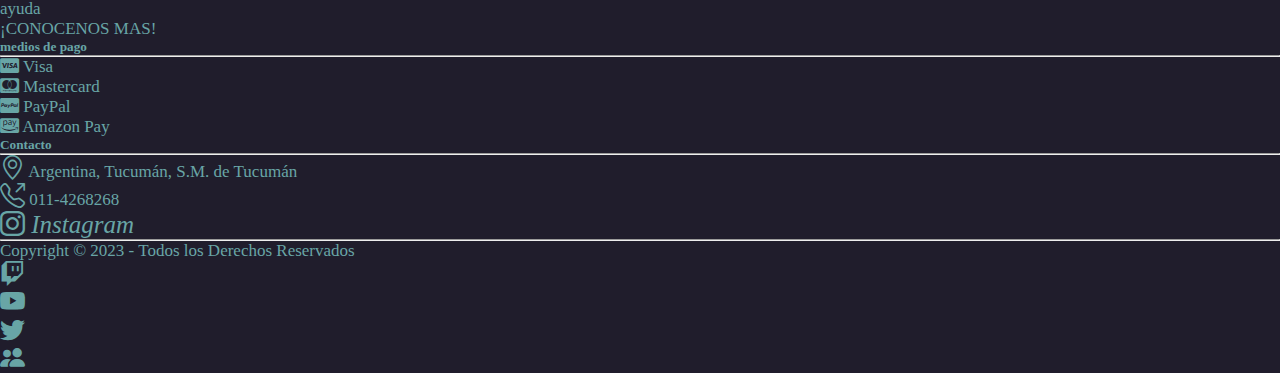
<file: Pages/About.html>
<!DOCTYPE html>
<html lang="en">

<head>
  <meta charset="UTF-8">
  <meta name="viewport" content="width=device-width, initial-scale=1.0">
  <title>GameVerse</title>
  <link href="https://cdn.jsdelivr.net/npm/bootstrap@5.3.1/dist/css/bootstrap.min.css" rel="stylesheet"
    integrity="sha384-4bw+/aepP/YC94hEpVNVgiZdgIC5+VKNBQNGCHeKRQN+PtmoHDEXuppvnDJzQIu9" crossorigin="anonymous">
  <link rel="stylesheet" href="https://cdn.jsdelivr.net/npm/bootstrap-icons@1.10.5/font/bootstrap-icons.css">
  <link rel="shortcut icon" href="../Assets/logo.png" type="image/x-icon">
  <link rel="stylesheet" href="https://cdnjs.cloudflare.com/ajax/libs/font-awesome/6.0.0-beta3/css/all.min.css" />
  <link rel="stylesheet" href="../Styles/styles.css">
  <link rel="stylesheet" href="../Styles/register.css">

  
  <link rel="stylesheet" href="../Styles/stylesAbout.css">
</head>

<body>
  <header>
    <nav class="navbar fixed-top mb-5" id="navbar">
      <div class="container-fluid">
        <img src="../Assets/logo.png" id="logoNav" alt="logo">
        <div class="d-none d-md-block d-flex" alt="NavBar">
          <div class="d-flex flex-row mb-3" id="admin">

            <div class="p-2">
              <a class="navbar-brand" href="../index.html">
                <span>Pagina Principal</span>
              </a>
            </div>

            <div class="px-2 pTop " id="logNoneJS">
              <button type="button" class="btn link-dark text-decoration-none" data-bs-toggle="modal"
                data-bs-target="#loginBtn">
                <a class="navbar-brand" href="#">
                  <span>Iniciar Sesión</span>
                </a>
              </button>
            </div>

            <div class="px-2 pTop">
              <button type="button" class="btn link-dark text-decoration-none" data-bs-toggle="modal"
                data-bs-target="#goLogin">
                <a class="navbar-brand" href="#">
                  <span>Registrarse</span>
                </a>
              </button>
            </div>

            <div class="dropdown pTop ">
              <button class="btn " type="button" data-bs-toggle="dropdown">
                <a class="navbar-brand" href="#">
                  <span>Categorias</span>
                </a>
              </button>
              <ul class="dropdown-menu">
                <li>
                  <a class="dropdown-item" href="./error404.html">
                    <span>Shooters</span>
                  </a>
                </li>
                <li>
                  <a class="dropdown-item" href="./error404.html">
                    <span>Terror</span>
                  </a>
                </li>
                <li>
                  <a class="dropdown-item" href="./error404.html">
                    <span>Deportes</span>
                  </a>
                </li>
                <li>
                  <a class="dropdown-item" href="./error404.html">
                    <span>Carreras</span>
                  </a>
                </li>
                <li>
                  <a class="dropdown-item" href="./error404.html">
                    <span>Casuales</span>
                  </a>
                </li>
              </ul>
            </div>

            <div class="p-2">
              <a class="navbar-brand" href="../index.html#allGames">
                <span>Juegos</span>
              </a>
            </div>

            <div class="p-2">
              <a class="navbar-brand" href="./Contacto.html">
                <span>Contacto</span>
              </a>
            </div>

            <div class="p-2">
              <a class="navbar-brand" href="./About.html">
                <span>Sobre Nosotros</span>
              </a>
            </div>

            <div class="px-2 pTop test" id="userAdmin">
              <button type="button" class="btn link-dark text-decoration-none" data-bs-toggle="modal"
                data-bs-target="#modalAdmin">
                <a class="navbar-brand" href="#">
                  <span>Administracion</span>
                </a>
              </button>
            </div>
            <div class="p-2" id="closeSessionNoneJS">
              <a class="navbar-brand" href="./About.html">
                <span>Cerrar Sesión</span>
              </a>
            </div>
          </div>
        </div>

        <button class="navbar-toggler d-block d-md-none" type="button" data-bs-toggle="offcanvas"
          data-bs-target="#offcanvasNavbar" aria-controls="offcanvasNavbar" aria-label="Toggle navigation">
          <span class="navbar-toggler-icon"></span>
        </button>







        <!--OffCanvas Mobile-->

        <div class="offcanvas offcanvas-end" tabindex="-1" id="offcanvasNavbar" aria-labelledby="offcanvasNavbarLabel"
          alt="NavBar-mobile">

          <!--Header-->
          <div class="offcanvas-header bg-primary rounded-start-pill bkgDegBlue">
            <img src="../Assets/logo.png" id="logoNav" alt="logo">
            <h5 class="offcanvas-title" id="offcanvasNavbarLabel">Main</h5>
            <button type="button" class="btn-close" data-bs-dismiss="offcanvas" aria-label="Close"></button>
          </div>

          <!--Body-->

          <div class="offcanvas-body pb-0 px-0 d-flex row">
            <div class="px-4">
              <ul class="navbar-nav">
                <li class="nav-item">
                  <a class="nav-link active" aria-current="page" href="#">
                    <i class="bi bi-house"></i>
                    <span>Pagina Principal</span>
                  </a>
                </li>
                <li class="nav-item border-top">
                  <a class="nav-link" href="#">
                    <i class="bi bi-controller"></i>
                    <span>Juegos</span>
                  </a>
                </li>
                <li class="nav-item border-top">
                  <a class="nav-link" href="#">
                    <i class="bi bi-telephone"></i>
                    <span>Contacto</span>
                  </a>
                </li>
                <li class="nav-item border-top">
                  <a class="nav-link" href="#">
                    <i class="bi bi-file-person"></i>
                    <span>Sobre Nosotros</span>
                  </a>
                </li>
                <li class="nav-item border-top dropdown">
                  <a class="nav-link" href="#" role="button" data-bs-toggle="dropdown" aria-expanded="false">
                    <i class="bi bi-border-width"></i>
                    <span>Categorias</span>

                  </a>
                  <ul class="dropdown-menu">
                    <li>
                      <a class="dropdown-item" href="./error404.html">
                        <span>Shooters</span>
                      </a>
                    </li>
                    <li>
                      <a class="dropdown-item" href="./error404.html">
                        <span>Terror</span>
                      </a>
                    </li>
                    <li>
                      <a class="dropdown-item" href="./error404.html">
                        <span>Deportes</span>
                      </a>
                    </li>
                    <li>
                      <a class="dropdown-item" href="./error404.html">
                        <span>Carreras</span>
                      </a>
                    </li>
                    <li>
                      <a class="dropdown-item" href="./error404.html">
                        <span>Casuales</span>
                      </a>
                    </li>
                  </ul>
                </li>
              </ul>
            </div>

            <!--Account-->

            <div class="mt-auto" id="accountNone" alt="cuenta-mobile">
              <div class="d-flex flex-row w-100  border border-black justify-content-around  accountG">
                <div class=" m-2">
                  <i class="bi bi-person"></i>
                  <button type="button" class="btn link-dark text-decoration-none" data-bs-toggle="modal"
                    data-bs-target="#loginBtn">
                    <span>Iniciar Sesion</span>
                  </button>
                </div>
                <div class="border-start border-black"></div>
                <div>
                  <div class=" m-2">
                    <i class="bi bi-globe2"></i>
                    <button type="button" class="btn link-dark text-decoration-none" data-bs-toggle="modal"
                      data-bs-target="#exampleModal">
                      <span>Registrarse</span>
                    </button>
                  </div>
                </div>
              </div>
            </div>
            <div class="mt-auto" id="adminNone">
              <div class="d-flex flex-row w-100  border border-black justify-content-around  accountG">
                <div class="m-2 test">
                  <i class="bi bi-person"></i>
                  <button type="button" class="btn link-dark text-decoration-none" data-bs-toggle="modal"
                    data-bs-target="#modalAdmin">
                    <span>Administracion</span>
                  </button>
                </div>
              </div>
            </div>
          </div>
        </div>
      </div>
    </nav>










    <!--Modal Login-->

    <div class="modal mt-5 close" id="loginBtn" tabindex="-2" alt="loginModal">
      <div class="modal-dialog mt-5">
        <div class="modal-content  loginBtn accountG borderR ">
          <div class="modal-header bkgDegBlue rounded-start-pill">
            <h1 class="modal-title fs-5" id="exampleModalLabel">Iniciar Sesión</h1>
            <button type="button" class="btn-close" data-bs-dismiss="modal" aria-label="Close"></button>
          </div>
          <div class="modal-body accountG">
            <form>
              <div class="mb-3">
                <label for="email" class="col-form-label"></label>
                <input type="email" class="form-control inputLogin" id="emailG" placeholder="Email">
              </div>
              <div class="input-group mb-3">
                <span class="input-group-text inputLogin2" id="basic-addon1" onclick="showPass2()">
                  <i class="bi bi-eye" id="openEyeG"></i>
                  <i class="bi bi-eye-slash" id="closeEye"></i>
                </span>
                <input type="password" class="form-control inputLogin" placeholder="Password" aria-label="Username"
                  aria-describedby="basic-addon1" id="password">
              </div>
              <div class="d-flex justify-content-center">
                <button type="button" class="btn link-dark text-decoration-none" data-bs-toggle="modal"
                  data-bs-target="#rePass">
                  <a class="navbar-brand" id="hoverLogin">
                    <span>¿Olvidaste la constraseña?</span>
                  </a>
                </button>
              </div>
              <div class="modal-footer d-flex justify-content-evenly accountG">
                <button type="button" class="btn bkgDegBlue textHeader w-25" onclick="log()" id="loginButton">Iniciar Sesión</button>
                <button type="button" class="btn bkgDegBlue textHeader w-25" data-bs-target="#exampleModal">
                  <a href="./error404.html">Registrarse</a>
                </button>
              </div>
            </form>
          </div>
        </div>
      </div>
    </div>





    <!--modal register-->
    <div class="modal" id="goLogin" tabindex="-2">
      <div class="modal-dialog">
        <div class="modal-content">
          <div class="modal-header">
            <h3 class="heading" id="exampleModalLabel">Registrarse</h3>
            <button type="button" class="btn-close btn-cerrar" id="btn-cerrar1" data-bs-dismiss="modal"
              aria-label="Close"></button>
          </div>
          <div class="d-flex justify-content-center" id="logo-container">
            <img class="logo" src="../Assets/logo.png" alt="" width="50px" height="50px">
          </div>
          <div class="modal-body">
            <form id="miFormulario">
              <div class="mb-3">
                <label for="recipient-name" class="col-form-label">Nombre:</label>
                <input type="text" class="form-control" id="recipient-name" placeholder="roberto" required>
              </div>
              <div class="mb-3">
                <label for="recipient-apellido" class="col-form-label">Apellido:</label>
                <input type="text" class="form-control" id="recipient-apellido" placeholder="perez" required>
              </div>
              <div class="mb-3">
                <label for="email" class="col-form-label">Email</label>
                <input type="email" class="form-control " id="emailBM" placeholder="examle@gmail.com" required>
              </div>
              <div class="mb-3">
                <div><label for="email" class="col-form-label">contraseña</label></div>
                <div class="input-group mb-3">
                  <span class="input-group-text inputLogin2" id="basic-addon1" onclick="showPass()">
                    <i class="bi bi-eye" id="openEye2"></i>
                    <i class="bi bi-eye-slash" id="closeEye2"></i>
                  </span>
                  <input type="password" class="form-control" id="Password"
                    placeholder="debe ingresar al menos: una mayuscula, una minuscula, un numero y un simbolo especial"
                    aria-label="Username" aria-describedby="basic-addon1" id="password" required>
                </div>
                <div class="modal-footer">
                  <button type="submit" class="btnRegister" id="btnreg">Registrarse</button>
                  <button type="button" class="btnRegister btn-cerrar" id="btn-cerrar2"
                    data-bs-dismiss="modal">cerrar</button>
                </div>
                <div class="d-flex justify-content-center">
                  <div id="botonredirec">
                    <h8>¿ya tienes cuenta? <button type="button" class="btn link-primary text-decoration-none mb-1"
                        data-bs-toggle="modal" data-bs-target="#loginBtn">
                        Inicia Sesion Aquí
                      </button></h8>
                  </div>
                  <div id="mensajeRegistro" style="display: none;">
                    <h8>¡Registrado exitosamente!</h8>
                  </div>
                </div>
              </div>
            </form>
          </div>
        </div>
      </div>
    </div>





    <!--Modal de recucperacion de contraseña-->

    <div class="modal mt-5" id="rePass" tabindex="-2" alt="contraseña">
      <div class="modal-dialog mt-5">
        <div class="modal-content  loginBtn accountG borderR ">
          <div class="modal-header bkgDegBlue rounded-start-pill">
            <h1 class="modal-title fs-5" id="exampleModalLabel">Recuperar Contraseña</h1>
            <button type="button" class="btn-close" data-bs-dismiss="modal" aria-label="Close"></button>
          </div>
          <div class="modal-body accountG">
            <h4>Pasos a seguir para recuperar la contraseña</h4>
            <ul>
              <li>1- Presionar enviar en el boton "enviar"</li>
              <li>2- Recibiras un correo al Email correspondiente de la cuenta, allí deberas presionar en "Recuperar
                contraseña"</li>
              <li>3- Automaticamente se te redireccionara a la pagina para Ingresar tu nueva contraseña</li>
              <li>4- Luego deberas volver a ingresar a tu cuenta con la nueva contraseña</li>
            </ul>
          </div>
          <div class="modal-footer d-flex justify-content-center accountG">
            <button type="button" class="btn bkgDegBlue textHeader" data-bs-dismiss="modal">Enviar</button>
          </div>
        </div>
      </div>
    </div>




    <!--Modal de Administracion-->
    <div class="modal modal-xl" id="modalAdmin" alt="Administracion">
      <div class="modal-dialog">
        <div class="modal-content Larger shadow">
          <div class="modal-header bkgDegBlue">
            <h5 class="modal-title">Administracion de Productos</h5>
            <button type="button" class="btn-close" data-bs-dismiss="modal" aria-label="Close"></button>
          </div>
          <div class="modal-body inputLogin">
            <div class="d-flex justify-content-between">
              <div class="d-flex align-items-center">
                <caption>Lista de Productos</caption>
              </div>
              <div>
                <button type="button" class="btn btn-primary" onclick="addGame()">+ Add Game</button>
              </div>
            </div>
            <table class="table table-bordered " id="table">
              <thead>
                <tr>
                  <th scope="col">Codigo</th>
                  <th scope="col">Nombre</th>
                  <th scope="col">Categoria</th>
                  <th scope="col">Descripcion</th>
                  <th scope="col">Publicado</th>
                  <th scope="col">Opciones</th>
                </tr>
              </thead>
              <tbody id="cuerpo">
                <tr id="fila">
                  <td><input type="number" id="codigo"></td>
                  <td><input type="text" id="nameG"></td>
                  <td><input type="text" id="category"></td>
                  <td>
                    <div class="mb-3">
                      <textarea class="form-control " id="decription" rows="2"></textarea>
                    </div>
                  </td>
                  <td>
                    <div class="form-check d-flex justify-content-center">
                      <input class="form-check-input" type="checkbox" id="checkOut">
                    </div>
                  </td>
                  <td>
                    <div class="d-flex justify-content-center border">
                      <div class="btn-group me-2" role="group" aria-label="First group">
                        <button type="button" class="btn btn-primary btnAdmin"><i class="bi bi-trash"></i></button>
                        <button type="button" class="btn btn-primary btnAdmin"><i
                            class="bi bi-pencil-square"></i></button>
                        <button type="button" class="btn btn-primary btnAdmin"><i class="bi bi-star-fill"></i></button>
                      </div>
                    </div>
                  </td>
                </tr>
                <tr id="filaEdit">
                  <td><input type="number" id="codigoEdit"></td>
                  <td><input type="text" id="nameGEdit"></td>
                  <td><input type="text" id="categoryEdit"></td>
                  <td>
                    <div class="mb-3">
                      <textarea class="form-control " id="decriptionEdit" rows="2"></textarea>
                    </div>
                  </td>
                  <td>
                    <div class="form-check d-flex justify-content-center">
                      <input class="form-check-input" type="checkbox" id="checkOutEdit">
                    </div>
                  </td>
                </tr>
              </tbody>
            </table>
          </div>
          <div class="modal-footer inputLogin">
            <button type="button" class="btn btn-secondary" id="close" onclick="closeF()">Close</button>
            <button type="button" class="btn btn-primary" id="save" onclick="saveGame()">Save changes</button>
            <button type="button" class="btn btn-primary" id="edition">Save edition changes</button>
          </div>
        </div>
      </div>
    </div>

  </header>
  <main>

    <!-- mision y vision -->
    <div class="container my-4 contenedorMisionMG text-white">
      <div class="row">
        <div class="col-md-6 order-md-1">
          <div class="card-body">
            <h5 class="card-title colorDeTextoMG"> Misión de Gameverse:</h5>
            <hr />
            <p class="colorDeTextoMG">
              "En Gameverse, nuestra misión es ofrecer experiencias de juego excepcionales que cautiven y emocionen a
              nuestros clientes. A través de la innovación constante, la pasión por los videojuegos y el compromiso con
              la excelencia, nos esforzamos por enriquecer la vida de los jugadores y crear un impacto positivo en la
              comunidad gamer.
            </p>
          </div>
        </div>
        <div class="col-md-6 order-md-2">
          <img src="../Assets/grupo de personas 1.png" class="img-fluid imgMisionMG" loading="lazy" alt="" />
        </div>
      </div>
      <div class="container mt-3">
        <div class="row">
          <div class="col-md-6 order-md-1">
            <img src="../Assets/grupo de personas 2.png" class="img-fluid imgMisionMG" loading="lazy" alt="" />
          </div>
          <div class="col-md-6 order-md-2">
            <div class="card-body">
              <br />
              <h6 class="card-title colorDeTextoMG">Visión de Gameverse</h6>
              <hr />
              <p class="colorDeTextoMG">
                "Nos visualizamos como líderes en la industria de los videojuegos, siendo reconocidos por nuestra
                creatividad, calidad y diversidad en los productos que ofrecemos. Buscamos expandir nuestra presencia
                global y convertirnos en una fuente de inspiración para los jugadores de todas las edades. Además,
                aspiramos a promover la inclusión, la sostenibilidad y la responsabilidad social en el mundo del
                gaming."
              </p>
            </div>
          </div>
        </div>
      </div>

    </div>
    <!-- cards del equipo -->
    <section class="container contenedorCardsMG">
      <div class="container mt-5">
        <div class="row">
          <div class="col-md-4 offset-md-4 mb-4">
            <div class="card cardPersonalMG" onclick="changeImageTemporary(this, '../Assets/cartaRoja.png')">
              <img src="../Assets/belen.jpeg" alt="Imagen 1" class="imgCardMG card-img-top img-fluid ">
              <div class="overlay">
                <div class="overlay-text">
                  <h2>Molina Belén</h2>
                  <h4> 24 años </h4>
                  <p class="text-white">Expectativa: Aspiro a desarrollar mis habilidades de diseño web y programación,
                    aplicando los conceptos aprendidos para crear una página funcional y estéticamente atractiva.
                    También ganar experiencia en trabajo en equipo y gestión de tiempos.</p>
                </div>
              </div>

            </div>
          </div>
        </div>
        <div class="row">
          <div class="col-md-4 mb-4">
            <div class="card cardPersonalMG" onclick="changeImageTemporary(this, '../Assets/cartaAzul.png')">
              <img src="../Assets/gabriel.jpeg" alt="Imagen 2" class="imgCardMG card-img-top img-fluid">
              <div class="overlay">
                <div class="overlay-text">
                  <h2>Mendez Gabriel</h2>
                  <h4> 28 años </h4>
                  <p class="text-white">Expectativa: Poder desarrollar e incorporar nuevas y variadas habilidades en la
                    lógica de programación y sumar experiencia en el trabajo en equipo</p>
                </div>
              </div>
            </div>
          </div>
          <div class="col-md-4 mb-4">
            <div class="card cardPersonalMG" onclick="changeImageTemporary(this, '../Assets/cartaRoja.png')">
              <img src="../Assets/mauro.jpeg" alt="Imagen 3" class="imgCardMG card-img-top img-fluid">
              <div class="overlay">
                <div class="overlay-text">
                  <h2>Gutierrez Mauro</h2>
                  <h4> 34 años </h4>
                  <p class="text-white">Expectativa: seguir desarrollando mis habilidades de programacion centradome en
                    la practica y el trabajo en equipo.</p>
                </div>
              </div>
            </div>
          </div>
          <div class="col-md-4 mb-4">
            <div class="card cardPersonalMG" onclick="changeImageTemporary(this, '../Assets/cartaAzul.png')">
              <img src="../Assets/franco.jpeg" alt="Imagen 4" class="imgCardMG card-img-top img-fluid">
              <div class="overlay">
                <div class="overlay-text">
                  <h2>Franco Margagliotti</h2>
                  <h4> 26 años </h4>
                  <p class="text-white">Mis objetivos con el proyecto Game Verse son fijar conocimientos sobre
                    JavaScript, profundizar aspectos de la programación y seguir aprendiendo acerca del trabajo en
                    equipo.</p>
                </div>
              </div>
            </div>
          </div>
          <div class="col-md-4 mb-4">
            <div class="card cardPersonalMG" onclick="changeImageTemporary(this, '../Assets/cartaRoja.png')">
              <img src="../Assets/matias M.png" alt="Imagen 4" class="imgCardMG card-img-top img-fluid">
              <div class="overlay">
                <div class="overlay-text">
                  <h2>Maldonado Matias</h2>
                  <h4> 24 años </h4>
                  <p class="text-white">Expectativa: Aspiro a desarrollar nuevas habilidades y a poner en práctica lo
                    aprendido en el cursado. Además también aspiro a un mayor desarrollo a la hora de trabajar en grupo.
                  </p>
                </div>
              </div>
            </div>
          </div>
          <div class="col-md-4 mb-4">
            <div class="card cardPersonalMG" onclick="changeImageTemporary(this, '../Assets/cartaAzul.png')">
              <img src="../Assets/persona 6.png" alt="Imagen 4" class="imgCardMG card-img-top img-fluid">
              <div class="overlay">
                <div class="overlay-text">
                  <h3>Valdez Nazareno</h3>
                  <h5>25 años </h5>
                  <p class="text-white">Expectativas: En este proyecto intentar mejorar la práctica sobre la lógica de
                    JavaScript con lo aprendido en clases y poder ganar experiencia en un proyecto en equipo.</p>
                </div>
              </div>
            </div>
          </div>
          <div class="col-md-4 mb-4">
            <div class="card cardPersonalMG" onclick="changeImageTemporary(this, '../Assets/cartaRoja.png')">
              <img src="../Assets/persona 7.png" alt="Imagen 4" class="imgCardMG card-img-top img-fluid">
              <div class="overlay">
                <div class="overlay-text">
                  <h3>Santiago Delgado</h3>
                  <h5>-- años </h5>
                  <p class="text-white">Expectativa:---.</p>
                </div>
              </div>
            </div>
          </div>
        </div>
      </div>
    </section>
  </main>
  <footer class=" text-white py-3">
    <!-- logo -->
    <div class="container text-center "><img class="logoFooterMG rotacionLogoMG" src="../Assets/logo.png"
        alt="logo de la pagina">
    </div>
    <div class="container text-center text-md-start">
      <div class="row text-center text-md-start">
        <!-- info de la pagina -->
        <div class="col-md-3 col-lg-3 mt-3">
          <h5 class="text-uppercase  mb-4 text-primary">GameVerse</h5>
          <hr class="mb-4">
          <p class="parrafoFooterMG text-light ">¡Esto es GameVerse! Tu destino gamer definitivo. Aquí, vivirás la mejor
            experiencia de compra de juegos. Mantente actualizado con lo último en títulos y cuenta siempre con nuestro
            apoyo. ¡Elevemos juntos tu pasión por el gaming!</p>

        </div>
        <!-- usuario -->
        <div class="col-md-3 col-lg-3 col-xl-3 mt-3 text-uppercase">
          <h5 class="text-uppercase mb-4 text-primary text-lg-center ">usuario</h5>
          <hr class="mb-4">
          <p class="parrafoFooterMG">
            <a href="../Pages/error404.html" class="text-light  linkFooterMG">Tu cuenta </a>
          </p>
          <p class="parrafoFooterMG">
            <a href="../Pages/error404.html" class="text-light  linkFooterMG">Lista de Favoritos</a>
          </p>
          <p class="parrafoFooterMG">
            <a href="../Pages/error404.html" class="text-light  linkFooterMG">ayuda </a>
          </p>
          <P class="parrafoFooterMG fw-bold text-decoration-underline text-light">
            <a href="../Pages/about.html" class="text-light linkFooterMG"> ¡CONOCENOS MAS!</a>
          </P>

        </div>
        <!-- medios de pago  -->
        <div class="col-md-3 col-lg-3 col-xl-3  mt-3">
          <h5 class="text-uppercase mb-4 text-primary ">medios de pago</h5>
          <hr class="mb-4">

          <p class="parrafoFooterMG text-light"> <i class="text-light fab fa-cc-visa"></i> Visa</p>
          <p class="parrafoFooterMG text-light"> <i class="text-light fab fa-cc-mastercard"></i> Mastercard</p>
          <p class="parrafoFooterMG text-light"> <i class=" text-light fab fa-cc-paypal"></i> PayPal</p>
          <p class="parrafoFooterMG text-light"> <i class="text-light fab fa-cc-amazon-pay"></i> Amazon Pay</p>
        </div>
        <!-- contacto -->
        <div class="col-md-3 col-lg-3 col-xl-3  mt-3">
          <h5 class="text-uppercase mb-4 text-primary text-md-end text-lg-center "> Contacto</h5>
          <hr class="mb-4">
          <p class="parrafoFooterMG">
            <a href="../Pages/error404.html" class="linkFooterContactoMG linkFooterMG text-light"><i
                class="text-light bi bi-geo-alt iconFooterMG"></i> Argentina, Tucumán, S.M. de Tucumán </a>
          </p>
          <p class="parrafoFooterMG">
            <a href="../Pages/error404.html" class="text-light linkFooterContactoMG linkFooterMG"><i
                class="text-light bi bi-telephone-outbound iconFooterMG"></i> 011-4268268 </a>
          </p>
          <p class="parrafoFooterMG">
            <a href="https://www.instagram.com/" class=" text-lightlinkFooterContactoMG linkFooterMG"><i
                class="text-light bi bi-instagram iconFooterMG"> Instagram</i></a>
          </p>
        </div>
        <hr class="mb-4">
        <!-- copyright -->
        <div class="text-center mb-2">
          <p class="parrafoFooterMG text-light">Copyright © 2023 - Todos los Derechos Reservados</p>
        </div>
        <!-- link de redes sociales  -->
        <div class="text-center">
          <ul class="list-unstyled list-inline">
            <li class="list-inline-item">
              <a href="https://www.twitch.tv/" class="text-light linkFooterMG"><i
                  class="text-light bi bi-twitch iconFooterMG"></i></a>
            </li>
            <li class="list-inline-item ">
              <a href="https://www.youtube.com/" class=" linkFooterMG"><i
                  class="text-light bi bi-youtube iconFooterMG"></i></a>
            </li>
            <li class="list-inline-item">
              <a href="https://twitter.com/?lang=es" class=" linkFooterMG">
                <i class="text-light bi bi-twitter iconFooterMG"></i></a>
            </li>
            <li class="list-inline-item">
              <a href="../Pages/about.html" class="text-light linkFooterMG">
                <i class="text-light bi bi-people-fill iconFooterMG"></i>
              </a>
            </li>

          </ul>
        </div>

      </div>

    </div>

  </footer>
  <script src="https://cdn.jsdelivr.net/npm/bootstrap@5.3.1/dist/js/bootstrap.bundle.min.js"
    integrity="sha384-HwwvtgBNo3bZJJLYd8oVXjrBZt8cqVSpeBNS5n7C8IVInixGAoxmnlMuBnhbgrkm"
    crossorigin="anonymous"></script>
  <script src="../app/appAbout.js"></script>
  <script src="../app/admin.js"></script>
  <script src="../app/Login.js"></script>
  <script src="../app/register.js"></script>
</body>

</html>
</file>
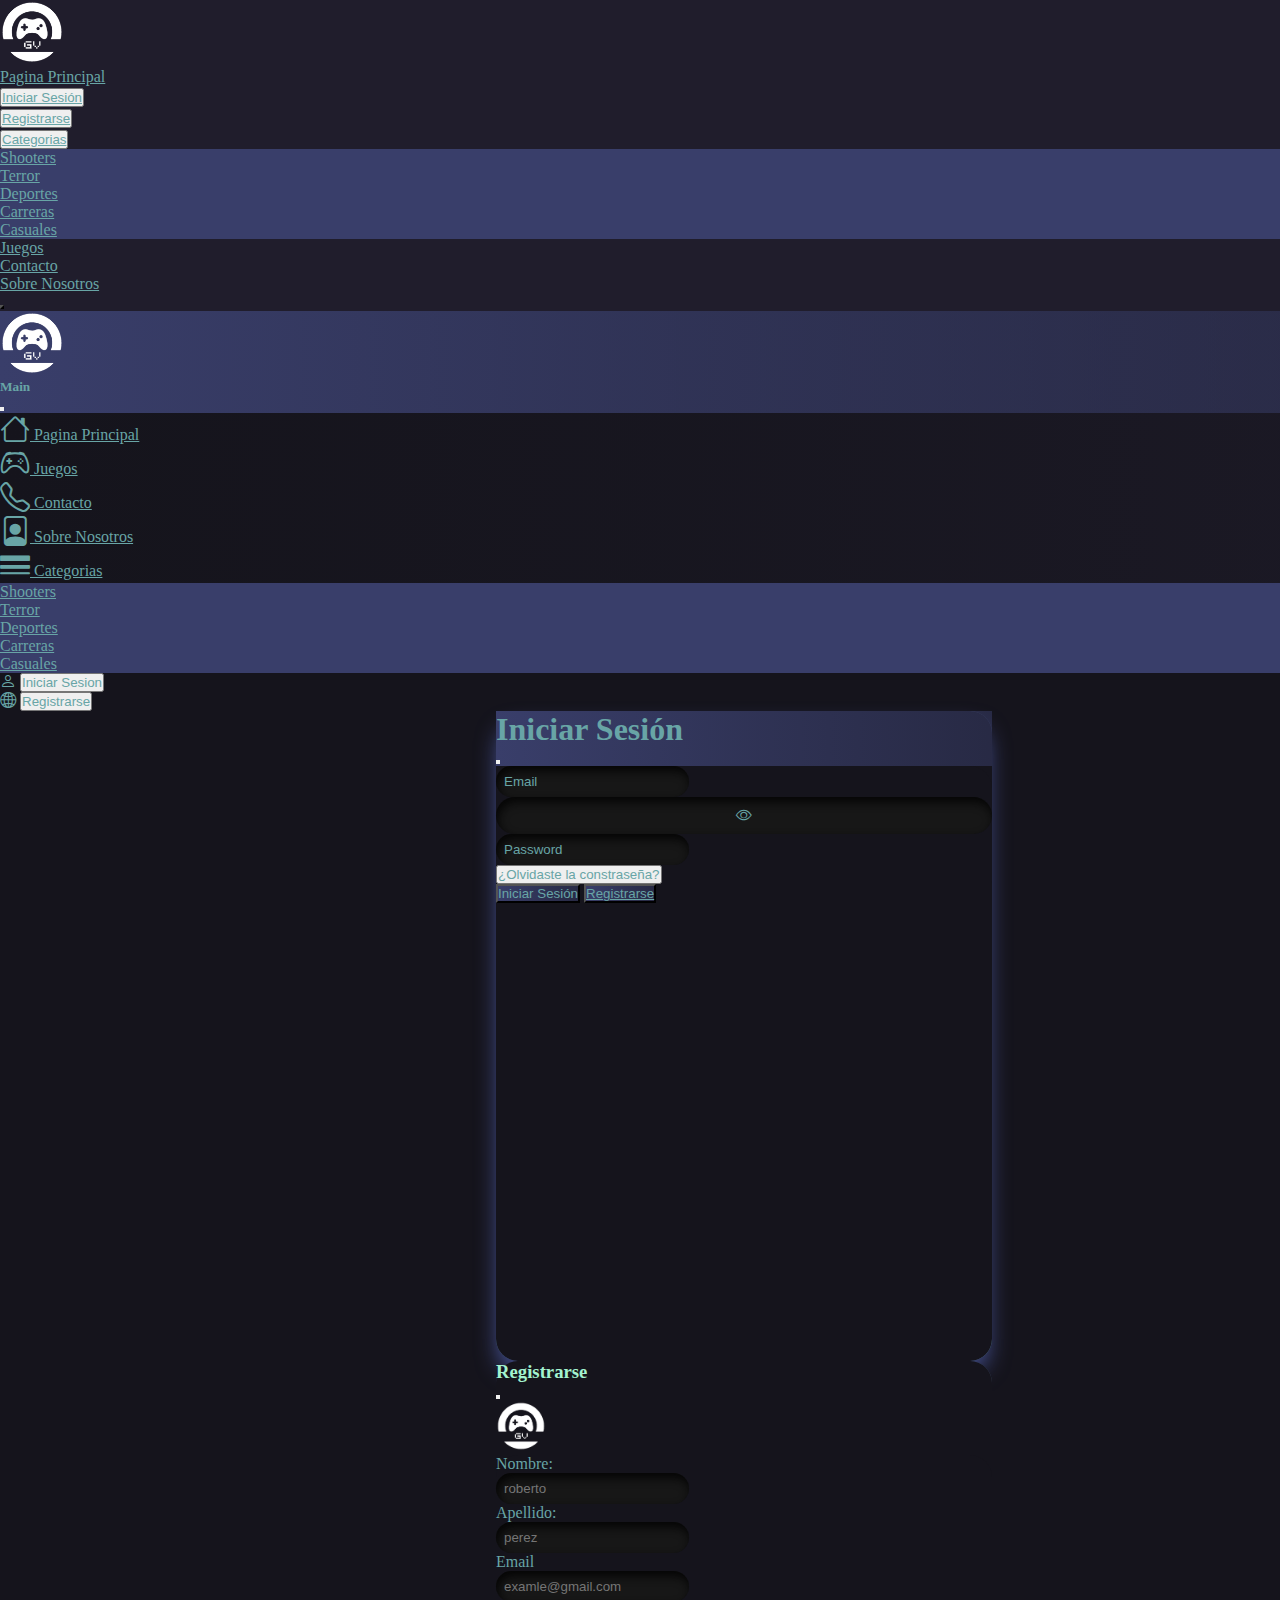
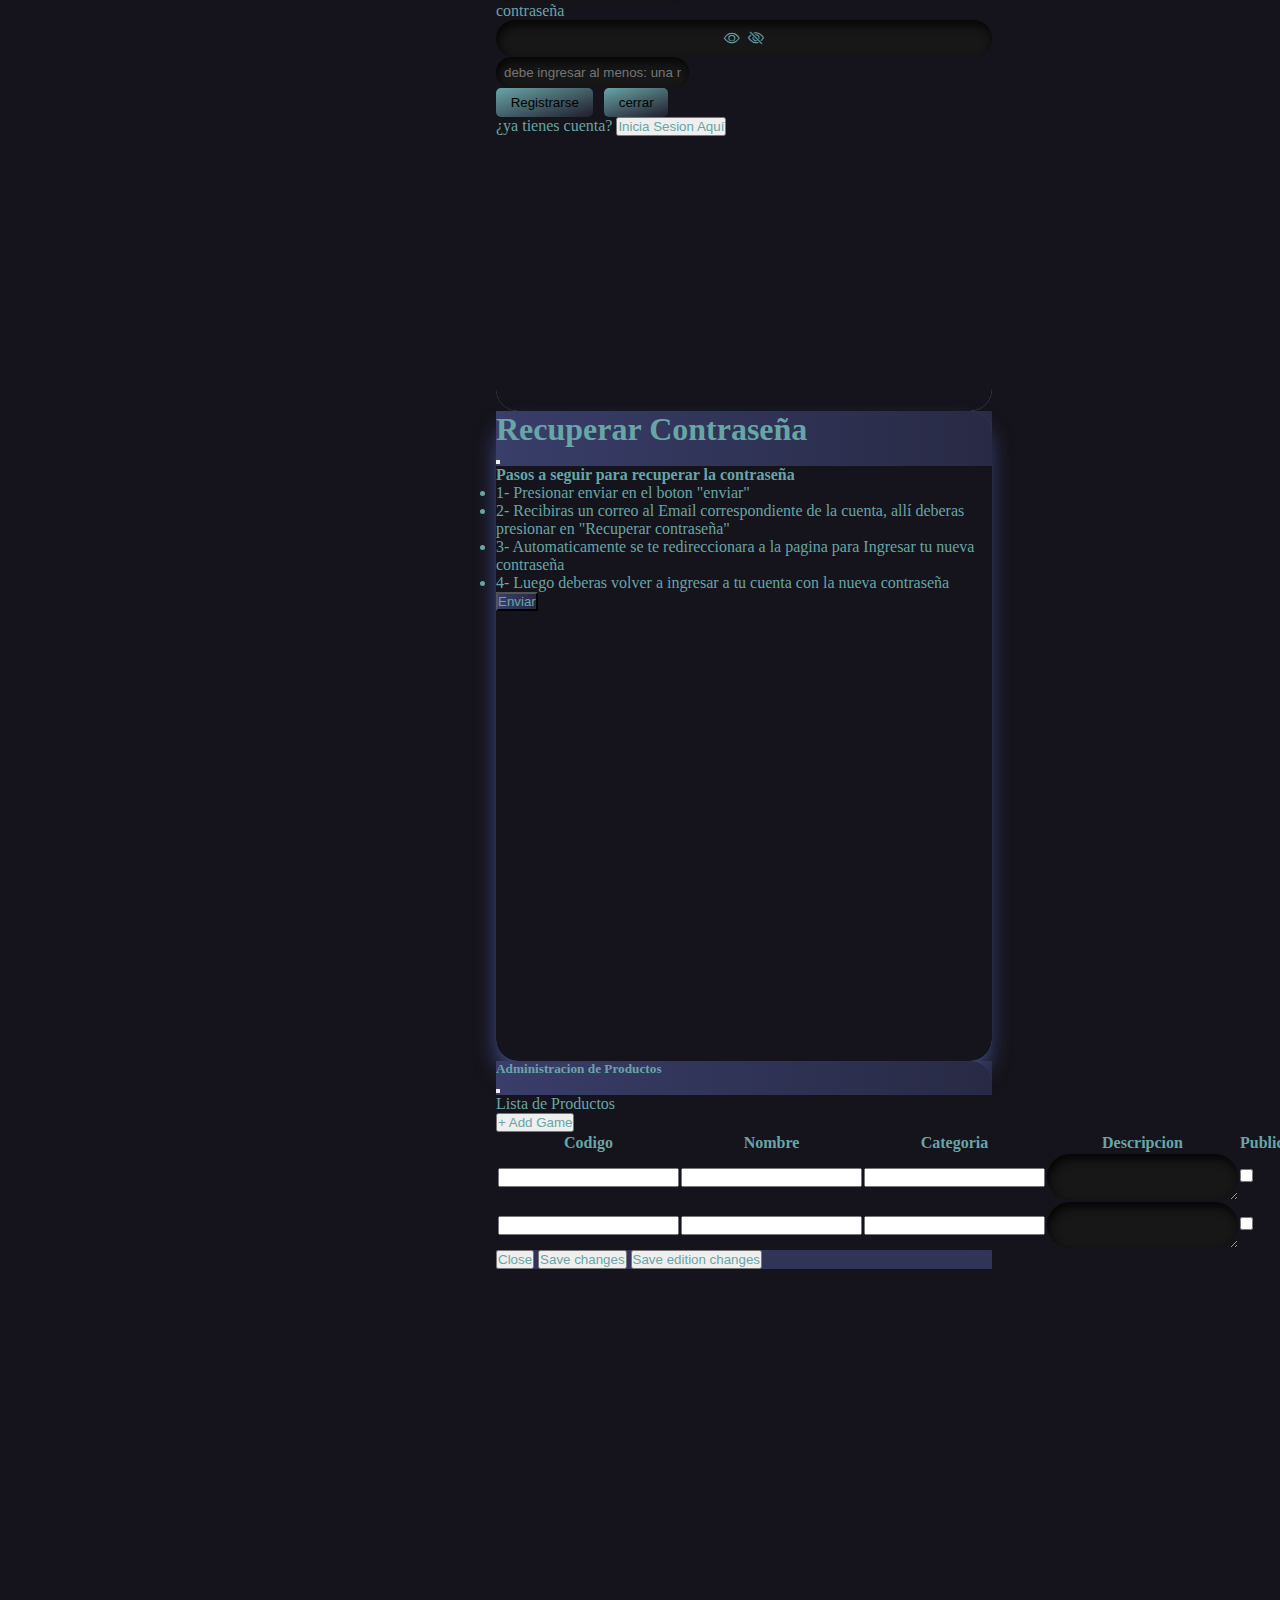
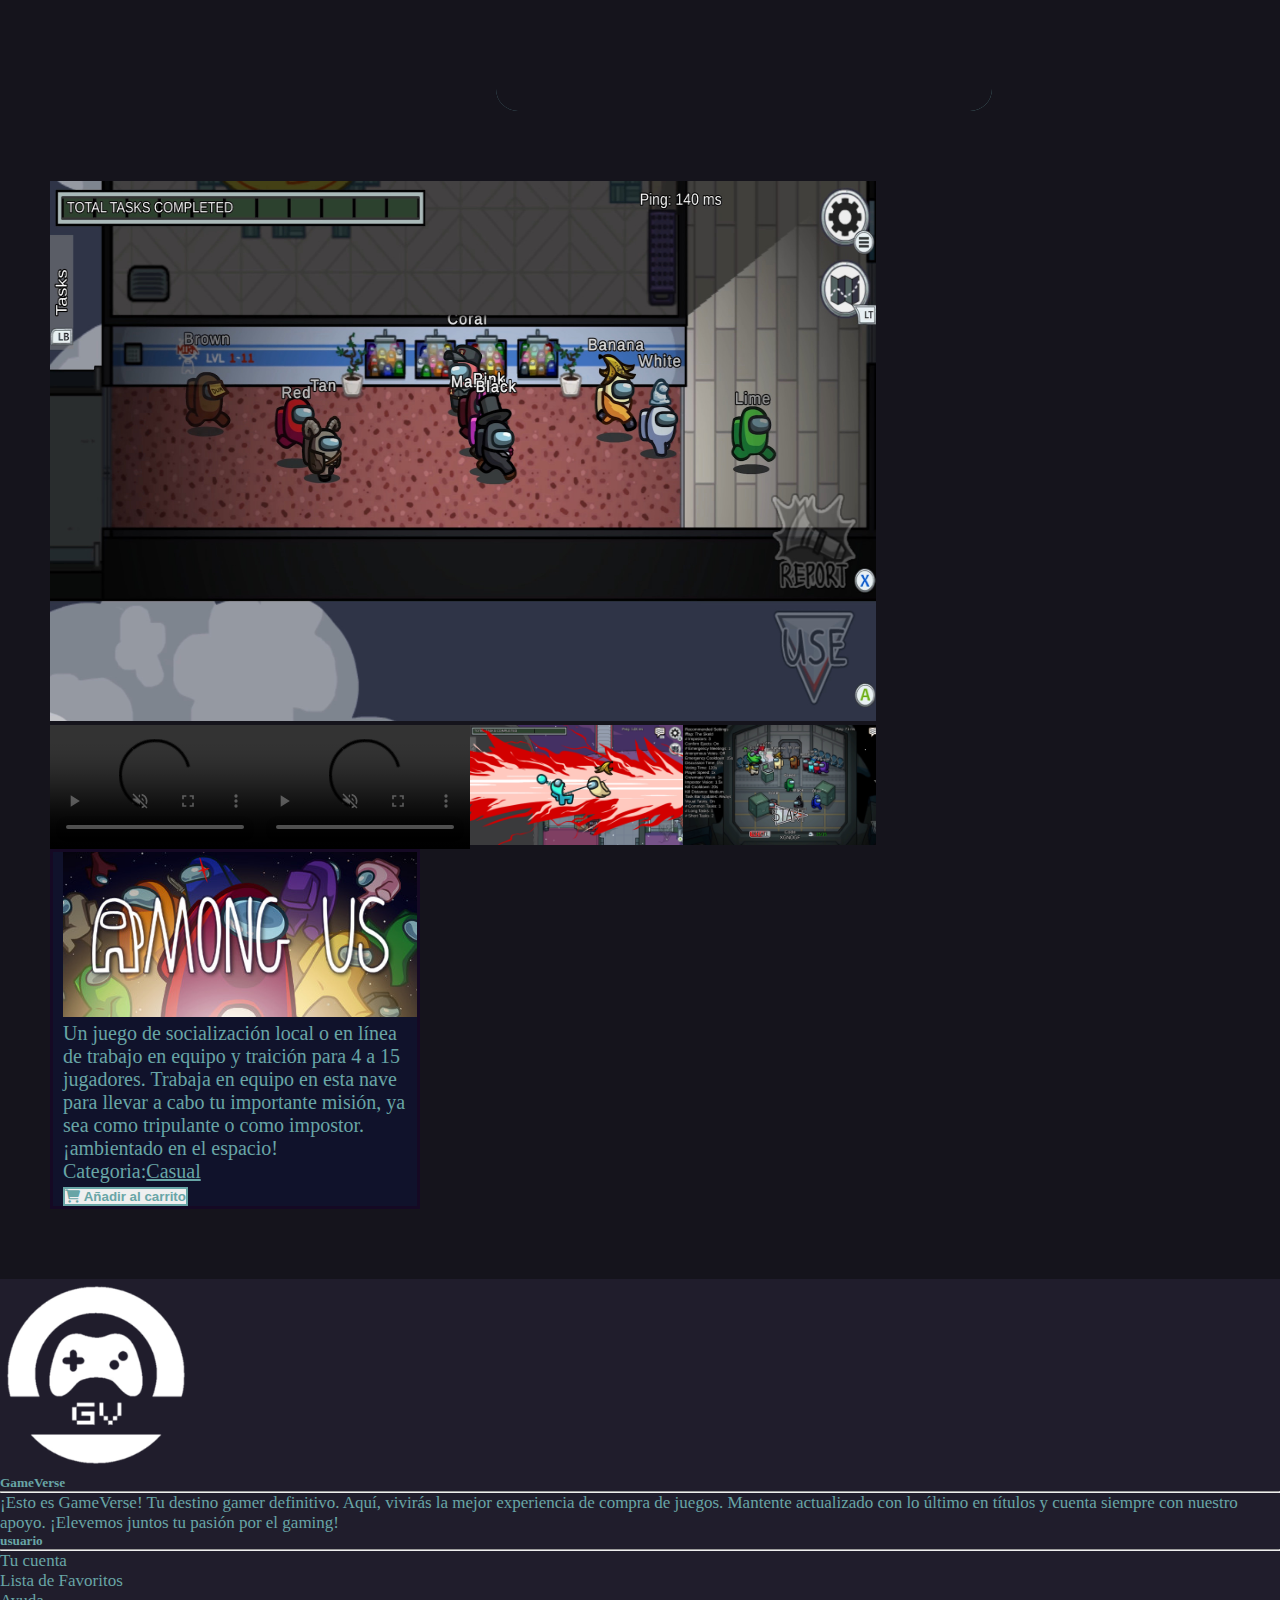
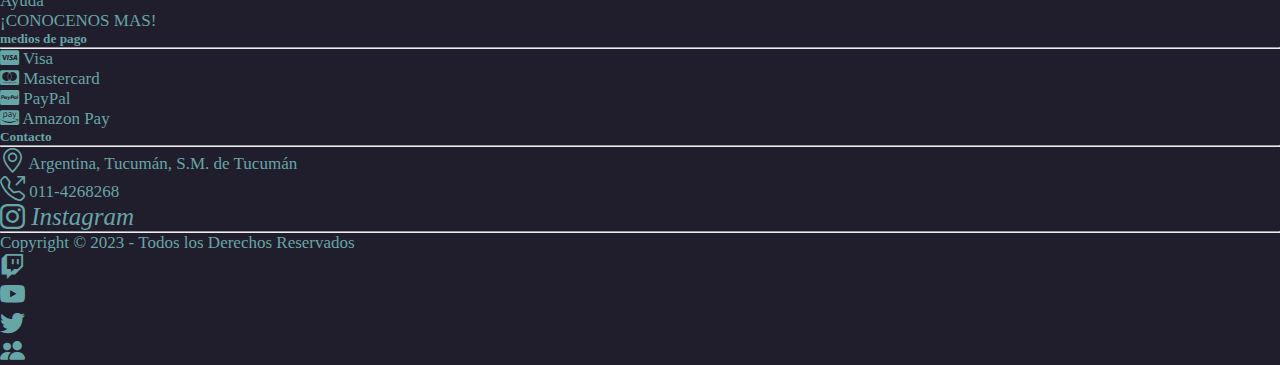
<file: Pages/amongUS.html>
<!doctype html>
<html lang="en">

<head>
  <meta charset="utf-8">
  <meta name="viewport" content="width=device-width, initial-scale=1">
  <link rel="shortcut icon" href="../Assets/logo.png" type="image/x-icon" /><title>Among Us en Game Verse</title>
  <link rel="stylesheet" href="https://cdnjs.cloudflare.com/ajax/libs/font-awesome/5.15.3/css/all.min.css">
  <link href="https://cdn.jsdelivr.net/npm/bootstrap@5.3.1/dist/css/bootstrap.min.css" rel="stylesheet"
    integrity="sha384-4bw+/aepP/YC94hEpVNVgiZdgIC5+VKNBQNGCHeKRQN+PtmoHDEXuppvnDJzQIu9" crossorigin="anonymous">
  <link rel="stylesheet" href="https://cdn.jsdelivr.net/npm/bootstrap-icons@1.10.5/font/bootstrap-icons.css">
  <link rel="stylesheet" href="../Styles/styles.css">
  <link rel="stylesheet" href="../Styles/register.css">
  <link rel="stylesheet" href="../Styles/gamePage.css">
  <link rel="stylesheet" href="https://cdnjs.cloudflare.com/ajax/libs/font-awesome/6.0.0-beta3/css/all.min.css" />
</head>


<body>
  <header>
    <nav class="navbar fixed-top mb-5" id="navbar">
      <div class="container-fluid">
        <img src="../Assets/logo.png" id="logoNav" alt="logo">
        <div class="d-none d-md-block d-flex" alt="NavBar">
          <div class="d-flex flex-row mb-3" id="admin">

            <div class="p-2">
              <a class="navbar-brand" href="../index.html">
                <span>Pagina Principal</span>
              </a>
            </div>

            <div class="px-2 pTop " id="logNoneJS">
              <button type="button" class="btn link-dark text-decoration-none" data-bs-toggle="modal"
                data-bs-target="#loginBtn">
                <a class="navbar-brand" href="#">
                  <span>Iniciar Sesión</span>
                </a>
              </button>
            </div>

            <div class="px-2 pTop">
              <button type="button" class="btn link-dark text-decoration-none" data-bs-toggle="modal"
                data-bs-target="#goLogin">
                <a class="navbar-brand" href="#">
                  <span>Registrarse</span>
                </a>
              </button>
            </div>

            <div class="dropdown pTop ">
              <button class="btn " type="button" data-bs-toggle="dropdown">
                <a class="navbar-brand" href="#">
                  <span>Categorias</span>
                </a>
              </button>
              <ul class="dropdown-menu">
                <li>
                  <a class="dropdown-item" href="./error404.html">
                    <span>Shooters</span>
                  </a>
                </li>
                <li>
                  <a class="dropdown-item" href="./error404.html">
                    <span>Terror</span>
                  </a>
                </li>
                <li>
                  <a class="dropdown-item" href="./error404.html">
                    <span>Deportes</span>
                  </a>
                </li>
                <li>
                  <a class="dropdown-item" href="./error404.html">
                    <span>Carreras</span>
                  </a>
                </li>
                <li>
                  <a class="dropdown-item" href="./error404.html">
                    <span>Casuales</span>
                  </a>
                </li>
              </ul>
            </div>

            <div class="p-2">
              <a class="navbar-brand" href="../index.html#allGames">
                <span>Juegos</span>
              </a>
            </div>

            <div class="p-2">
              <a class="navbar-brand" href="./Contacto.html">
                <span>Contacto</span>
              </a>
            </div>

            <div class="p-2">
              <a class="navbar-brand" href="./About.html">
                <span>Sobre Nosotros</span>
              </a>
            </div>

            <div class="px-2 pTop test" id="userAdmin">
              <button type="button" class="btn link-dark text-decoration-none" data-bs-toggle="modal"
                data-bs-target="#modalAdmin">
                <a class="navbar-brand" href="#">
                  <span>Administracion</span>
                </a>
              </button>
            </div>
            <div class="p-2" id="closeSessionNoneJS">
              <a class="navbar-brand" href="./amongUS.html">
                <span>Cerrar Sesión</span>
              </a>
            </div>
          </div>
        </div>

        <button class="navbar-toggler d-block d-md-none" type="button" data-bs-toggle="offcanvas"
          data-bs-target="#offcanvasNavbar" aria-controls="offcanvasNavbar" aria-label="Toggle navigation">
          <span class="navbar-toggler-icon"></span>
        </button>







        <!--OffCanvas Mobile-->

        <div class="offcanvas offcanvas-end" tabindex="-1" id="offcanvasNavbar" aria-labelledby="offcanvasNavbarLabel"
          alt="NavBar-mobile">

          <!--Header-->
          <div class="offcanvas-header bg-primary rounded-start-pill bkgDegBlue">
            <img src="../Assets/logo.png" id="logoNav" alt="logo">
            <h5 class="offcanvas-title" id="offcanvasNavbarLabel">Main</h5>
            <button type="button" class="btn-close" data-bs-dismiss="offcanvas" aria-label="Close"></button>
          </div>

          <!--Body-->

          <div class="offcanvas-body pb-0 px-0 d-flex row">
            <div class="px-4">
              <ul class="navbar-nav">
                <li class="nav-item">
                  <a class="nav-link active" aria-current="page" href="#">
                    <i class="bi bi-house"></i>
                    <span>Pagina Principal</span>
                  </a>
                </li>
                <li class="nav-item border-top">
                  <a class="nav-link" href="#">
                    <i class="bi bi-controller"></i>
                    <span>Juegos</span>
                  </a>
                </li>
                <li class="nav-item border-top">
                  <a class="nav-link" href="#">
                    <i class="bi bi-telephone"></i>
                    <span>Contacto</span>
                  </a>
                </li>
                <li class="nav-item border-top">
                  <a class="nav-link" href="#">
                    <i class="bi bi-file-person"></i>
                    <span>Sobre Nosotros</span>
                  </a>
                </li>
                <li class="nav-item border-top dropdown">
                  <a class="nav-link" href="#" role="button" data-bs-toggle="dropdown" aria-expanded="false">
                    <i class="bi bi-border-width"></i>
                    <span>Categorias</span>

                  </a>
                  <ul class="dropdown-menu">
                    <li>
                      <a class="dropdown-item" href="./error404.html">
                        <span>Shooters</span>
                      </a>
                    </li>
                    <li>
                      <a class="dropdown-item" href="./error404.html">
                        <span>Terror</span>
                      </a>
                    </li>
                    <li>
                      <a class="dropdown-item" href="./error404.html">
                        <span>Deportes</span>
                      </a>
                    </li>
                    <li>
                      <a class="dropdown-item" href="./error404.html">
                        <span>Carreras</span>
                      </a>
                    </li>
                    <li>
                      <a class="dropdown-item" href="./error404.html">
                        <span>Casuales</span>
                      </a>
                    </li>
                  </ul>
                </li>
              </ul>
            </div>

            <!--Account-->

            <div class="mt-auto" id="accountNone" alt="cuenta-mobile">
              <div class="d-flex flex-row w-100  border border-black justify-content-around  accountG">
                <div class=" m-2">
                  <i class="bi bi-person"></i>
                  <button type="button" class="btn link-dark text-decoration-none" data-bs-toggle="modal"
                    data-bs-target="#loginBtn">
                    <span>Iniciar Sesion</span>
                  </button>
                </div>
                <div class="border-start border-black"></div>
                <div>
                  <div class=" m-2">
                    <i class="bi bi-globe2"></i>
                    <button type="button" class="btn link-dark text-decoration-none" data-bs-toggle="modal"
                      data-bs-target="#exampleModal">
                      <span>Registrarse</span>
                    </button>
                  </div>
                </div>
              </div>
            </div>
            <div class="mt-auto" id="adminNone">
              <div class="d-flex flex-row w-100  border border-black justify-content-around  accountG">
                <div class="m-2 test">
                  <i class="bi bi-person"></i>
                  <button type="button" class="btn link-dark text-decoration-none" data-bs-toggle="modal"
                    data-bs-target="#modalAdmin">
                    <span>Administracion</span>
                  </button>
                </div>
              </div>
            </div>
          </div>
        </div>
      </div>
    </nav>










    <!--Modal Login-->

    <div class="modal mt-5 close" id="loginBtn" tabindex="-2" alt="loginModal">
      <div class="modal-dialog mt-5">
        <div class="modal-content  loginBtn accountG borderR ">
          <div class="modal-header bkgDegBlue rounded-start-pill">
            <h1 class="modal-title fs-5" id="exampleModalLabel">Iniciar Sesión</h1>
            <button type="button" class="btn-close" data-bs-dismiss="modal" aria-label="Close"></button>
          </div>
          <div class="modal-body accountG">
            <form>
              <div class="mb-3">
                <label for="email" class="col-form-label"></label>
                <input type="email" class="form-control inputLogin" id="emailG" placeholder="Email">
              </div>
              <div class="input-group mb-3">
                <span class="input-group-text inputLogin2" id="basic-addon1" onclick="showPass2()">
                  <i class="bi bi-eye" id="openEyeG"></i>
                  <i class="bi bi-eye-slash" id="closeEye"></i>
                </span>
                <input type="password" class="form-control inputLogin" placeholder="Password" aria-label="Username"
                  aria-describedby="basic-addon1" id="password">
              </div>
              <div class="d-flex justify-content-center">
                <button type="button" class="btn link-dark text-decoration-none" data-bs-toggle="modal"
                  data-bs-target="#rePass">
                  <a class="navbar-brand" id="hoverLogin">
                    <span>¿Olvidaste la constraseña?</span>
                  </a>
                </button>
              </div>
              <div class="modal-footer d-flex justify-content-evenly accountG">
                <button type="button" class="btn bkgDegBlue textHeader w-25" onclick="log()" id="loginButton">Iniciar Sesión</button>
                <button type="button" class="btn bkgDegBlue textHeader w-25" data-bs-target="#exampleModal">
                  <a href="./error404.html">Registrarse</a>
                </button>
              </div>
            </form>
          </div>
        </div>
      </div>
    </div>





    <!--modal register-->
    <div class="modal" id="goLogin" tabindex="-2">
      <div class="modal-dialog">
        <div class="modal-content">
          <div class="modal-header">
            <h3 class="heading" id="exampleModalLabel">Registrarse</h3>
            <button type="button" class="btn-close btn-cerrar" id="btn-cerrar1" data-bs-dismiss="modal"
              aria-label="Close"></button>
          </div>
          <div class="d-flex justify-content-center" id="logo-container">
            <img class="logo" src="../Assets/logo.png" alt="" width="50px" height="50px">
          </div>
          <div class="modal-body">
            <form id="miFormulario">
              <div class="mb-3">
                <label for="recipient-name" class="col-form-label">Nombre:</label>
                <input type="text" class="form-control" id="recipient-name" placeholder="roberto" required>
              </div>
              <div class="mb-3">
                <label for="recipient-apellido" class="col-form-label">Apellido:</label>
                <input type="text" class="form-control" id="recipient-apellido" placeholder="perez" required>
              </div>
              <div class="mb-3">
                <label for="email" class="col-form-label">Email</label>
                <input type="email" class="form-control " id="emailBM" placeholder="examle@gmail.com" required>
              </div>
              <div class="mb-3">
                <div><label for="email" class="col-form-label">contraseña</label></div>
                <div class="input-group mb-3">
                  <span class="input-group-text inputLogin2" id="basic-addon1" onclick="showPass()">
                    <i class="bi bi-eye" id="openEye2"></i>
                    <i class="bi bi-eye-slash" id="closeEye2"></i>
                  </span>
                  <input type="password" class="form-control" id="Password"
                    placeholder="debe ingresar al menos: una mayuscula, una minuscula, un numero y un simbolo especial"
                    aria-label="Username" aria-describedby="basic-addon1" id="password" required>
                </div>
                <div class="modal-footer">
                  <button type="submit" class="btnRegister" id="btnreg">Registrarse</button>
                  <button type="button" class="btnRegister btn-cerrar" id="btn-cerrar2"
                    data-bs-dismiss="modal">cerrar</button>
                </div>
                <div class="d-flex justify-content-center">
                  <div id="botonredirec">
                    <h8>¿ya tienes cuenta? <button type="button" class="btn link-primary text-decoration-none mb-1"
                        data-bs-toggle="modal" data-bs-target="#loginBtn">
                        Inicia Sesion Aquí
                      </button></h8>
                  </div>
                  <div id="mensajeRegistro" style="display: none;">
                    <h8>¡Registrado exitosamente!</h8>
                  </div>
                </div>
              </div>
            </form>
          </div>
        </div>
      </div>
    </div>





    <!--Modal de recucperacion de contraseña-->

    <div class="modal mt-5" id="rePass" tabindex="-2" alt="contraseña">
      <div class="modal-dialog mt-5">
        <div class="modal-content  loginBtn accountG borderR ">
          <div class="modal-header bkgDegBlue rounded-start-pill">
            <h1 class="modal-title fs-5" id="exampleModalLabel">Recuperar Contraseña</h1>
            <button type="button" class="btn-close" data-bs-dismiss="modal" aria-label="Close"></button>
          </div>
          <div class="modal-body accountG">
            <h4>Pasos a seguir para recuperar la contraseña</h4>
            <ul>
              <li>1- Presionar enviar en el boton "enviar"</li>
              <li>2- Recibiras un correo al Email correspondiente de la cuenta, allí deberas presionar en "Recuperar
                contraseña"</li>
              <li>3- Automaticamente se te redireccionara a la pagina para Ingresar tu nueva contraseña</li>
              <li>4- Luego deberas volver a ingresar a tu cuenta con la nueva contraseña</li>
            </ul>
          </div>
          <div class="modal-footer d-flex justify-content-center accountG">
            <button type="button" class="btn bkgDegBlue textHeader" data-bs-dismiss="modal">Enviar</button>
          </div>
        </div>
      </div>
    </div>




    <!--Modal de Administracion-->
    <div class="modal modal-xl" id="modalAdmin" alt="Administracion">
      <div class="modal-dialog">
        <div class="modal-content Larger shadow">
          <div class="modal-header bkgDegBlue">
            <h5 class="modal-title">Administracion de Productos</h5>
            <button type="button" class="btn-close" data-bs-dismiss="modal" aria-label="Close"></button>
          </div>
          <div class="modal-body inputLogin">
            <div class="d-flex justify-content-between">
              <div class="d-flex align-items-center">
                <caption>Lista de Productos</caption>
              </div>
              <div>
                <button type="button" class="btn btn-primary" onclick="addGame()">+ Add Game</button>
              </div>
            </div>
            <table class="table table-bordered " id="table">
              <thead>
                <tr>
                  <th scope="col">Codigo</th>
                  <th scope="col">Nombre</th>
                  <th scope="col">Categoria</th>
                  <th scope="col">Descripcion</th>
                  <th scope="col">Publicado</th>
                  <th scope="col">Opciones</th>
                </tr>
              </thead>
              <tbody id="cuerpo">
                <tr id="fila">
                  <td><input type="number" id="codigo"></td>
                  <td><input type="text" id="nameG"></td>
                  <td><input type="text" id="category"></td>
                  <td>
                    <div class="mb-3">
                      <textarea class="form-control " id="decription" rows="2"></textarea>
                    </div>
                  </td>
                  <td>
                    <div class="form-check d-flex justify-content-center">
                      <input class="form-check-input" type="checkbox" id="checkOut">
                    </div>
                  </td>
                  <td>
                    <div class="d-flex justify-content-center border">
                      <div class="btn-group me-2" role="group" aria-label="First group">
                        <button type="button" class="btn btn-primary btnAdmin"><i class="bi bi-trash"></i></button>
                        <button type="button" class="btn btn-primary btnAdmin"><i
                            class="bi bi-pencil-square"></i></button>
                        <button type="button" class="btn btn-primary btnAdmin"><i class="bi bi-star-fill"></i></button>
                      </div>
                    </div>
                  </td>
                </tr>
                <tr id="filaEdit">
                  <td><input type="number" id="codigoEdit"></td>
                  <td><input type="text" id="nameGEdit"></td>
                  <td><input type="text" id="categoryEdit"></td>
                  <td>
                    <div class="mb-3">
                      <textarea class="form-control " id="decriptionEdit" rows="2"></textarea>
                    </div>
                  </td>
                  <td>
                    <div class="form-check d-flex justify-content-center">
                      <input class="form-check-input" type="checkbox" id="checkOutEdit">
                    </div>
                  </td>
                </tr>
              </tbody>
            </table>
          </div>
          <div class="modal-footer inputLogin">
            <button type="button" class="btn btn-secondary" id="close" onclick="closeF()">Close</button>
            <button type="button" class="btn btn-primary" id="save" onclick="saveGame()">Save changes</button>
            <button type="button" class="btn btn-primary" id="edition">Save edition changes</button>
          </div>
        </div>
      </div>
    </div>

  </header>


  <main id="myMain">
    <section>
      <div class="container mt-5" id="container-main">
        <div class="row">
          <div class="col-sm-12 col-md-12 col-lg-6 col-izquierda">
            <div class="row">
              <div id="img-principal" class="p-0 d-flex position-relative">
                <img src="../Assets/img/casuals/amongUs/amongUs10.jpg" class="img-principal" alt="">
              </div>
            </div>
            <div class="row">
              <div class="slider slider-general">
                <div class="elemento-slider" id="elemento1">
                  <video controls width="640" height="360" autoplay="0" muted
                    onclick="cambiarContenido('https:/cdn.akamai.steamstatic.com/steam/apps/256924476/movie480_vp9.webm?t=1684189580')">
                    <source src="https:/cdn.akamai.steamstatic.com/steam/apps/256924476/movie480_vp9.webm?t=1684189580" type="video/webm">
                  </video>
                </div>
                <div class="elemento-slider" id="elemento2">
                  <video controls width="640" height="360" autoplay="0" muted
                    onclick="cambiarContenido('https:/cdn.akamai.steamstatic.com/steam/apps/256861942/movie480_vp9.webm?t=1684189584')">
                    <source src="https:/cdn.akamai.steamstatic.com/steam/apps/256861942/movie480_vp9.webm?t=1684189584" type="video/webm">
                  </video>
                </div>
                <div class="elemento-slider" id="elemento3">
                  <img src="../Assets/img/casuals/amongUs/amongUs3.jpg"
                    onclick="cambiarImagen('../Assets/img/casuals/amongUs/amongUs3.jpg')">
                </div>
                <div class="elemento-slider" id="elemento4">
                  <img src="../Assets/img/casuals/amongUs/amongUs4.jpg"
                    onclick="cambiarImagen('../Assets/img/casuals/amongUs/amongUs4.jpg')">
                </div>
                <div class="elemento-slider" id="elemento5">
                  <img src="../Assets/img/casuals/amongUs/amongUs5.jpg"
                    onclick="cambiarImagen('../Assets/img/casuals/amongUs/amongUs5.jpg')">
                </div>
                <div class="elemento-slider" id="elemento6">
                  <img src="../Assets/img/casuals/amongUs/amongUs6.jpg"
                    onclick="cambiarImagen('../Assets/img/casuals/amongUs/amongUs6.jpg')">
                </div>
                <div class="elemento-slider" id="elemento7">
                  <img src="../Assets/img/casuals/amongUs/amongUs7.jpg"
                    onclick="cambiarImagen('../Assets/img/casuals/amongUs/amongUs7.jpg')">
                </div>
                <div class="elemento-slider" id="elemento8">
                  <img src="../Assets/img/casuals/amongUs/amongUs8.jpg"
                    onclick="cambiarImagen('../Assets/img/casuals/amongUs/amongUs8.jpg')">
                </div>
                <div class="elemento-slider" id="elemento9">
                  <img src="../Assets/img/casuals/amongUs/amongUs9.jpg"
                    onclick="cambiarImagen('../Assets/img/casuals/amongUs/amongUs9.jpg')">
                </div>
                <div class="elemento-slider" id="elemento10">
                  <img src="../Assets/img/casuals/amongUs/amongUs10.jpg"
                    onclick="cambiarImagen('../Assets/img/casuals/amongUs/amongUs10.jpg')">
                </div>
                <div class="elemento-slider" id="elemento11">
                  <video controls width="640" height="360" autoplay="0" muted
                    onclick="cambiarContenido('https:/cdn.akamai.steamstatic.com/steam/apps/256733242/movie480_vp9.webm?t=1684189588')">
                    <source src="https:/cdn.akamai.steamstatic.com/steam/apps/256733242/movie480_vp9.webm?t=1684189588" type="video/webm">
                  </video>
                </div>
              </div>
            </div>
          </div>
          <div class="pt-3 col-sm-12 col-md-12 col-lg-6 col-derecha">
            <div class="row">
              <img src="../Assets/img/casuals/amongUs/header.jpg" id="img-portada" alt="">
            </div>
            <div class="row pt-3">
              <p>
                Un juego de socialización local o en línea de trabajo en equipo y traición para 4 a 15 jugadores.
                Trabaja en equipo en esta nave para llevar a cabo tu importante misión, ya sea como tripulante o como
                impostor. ¡ambientado en el espacio!
              </p>
            </div>
            <div class="row pt-3">
              <p>
                Categoria:<a href="./error404.html">Casual</a>
              </p>
            </div>
            <div>
              <a href="./error404.html">
                <button type="button" class="mt-3 btn btn-default btn-sm" id="carrito">
                  <i class="fas fa-shopping-cart"></i>
                  <b> Añadir al carrito </b>
                </button>
              </a>
            </div>
          </div>
        </div>
      </div>
    </section>
  </main>


  <footer class=" text-white py-3">
    <!-- logo -->
    <div class="container text-center "><img class="logoFooterMG rotacionLogoMG" src="../Assets/logo.png"
        alt="logo de la pagina">
    </div>
    <div class="container text-center text-md-start">
      <div class="row text-center text-md-start">
        <!-- info de la pagina -->
        <div class="col-md-3 col-lg-3 mt-3">
          <h5 class="text-uppercase  mb-4 text-primary">GameVerse</h5>
          <hr class="mb-4">
          <p class="parrafoFooterMG text-light ">¡Esto es GameVerse! Tu destino gamer definitivo. Aquí, vivirás la mejor
            experiencia de compra de juegos. Mantente actualizado con lo último en títulos y cuenta siempre con nuestro
            apoyo. ¡Elevemos juntos tu pasión por el gaming!</p>

        </div>
        <!-- usuario -->
        <div class="col-md-3 col-lg-3 col-xl-3 mt-3 text-uppercase">
          <h5 class="text-uppercase mb-4 text-primary text-lg-center ">usuario</h5>
          <hr class="mb-4">
          <p class="parrafoFooterMG">
            <a href="./error404.html" class="text-light  linkFooterMG">Tu cuenta </a>
          </p>
          <p class="parrafoFooterMG">
            <a href="./error404.html" class="text-light  linkFooterMG">Lista de Favoritos</a>
          </p>
          <p class="parrafoFooterMG">
            <a href="./error404.html" class="text-light  linkFooterMG">Ayuda </a>
          </p>
          <P class="parrafoFooterMG fw-bold text-decoration-underline text-light">
            <a href="./About.html" class="text-light linkFooterMG"> ¡CONOCENOS MAS!</a>
          </P>

        </div>
        <!-- medios de pago  -->
        <div class="col-md-3 col-lg-3 col-xl-3  mt-3">
          <h5 class="text-uppercase mb-4 text-primary ">medios de pago</h5>
          <hr class="mb-4">

          <p class="parrafoFooterMG text-light"> <i class="text-light fab fa-cc-visa"></i> Visa</p>
          <p class="parrafoFooterMG text-light"> <i class="text-light fab fa-cc-mastercard"></i> Mastercard</p>
          <p class="parrafoFooterMG text-light"> <i class=" text-light fab fa-cc-paypal"></i> PayPal</p>
          <p class="parrafoFooterMG text-light"> <i class="text-light fab fa-cc-amazon-pay"></i> Amazon Pay</p>
        </div>
        <!-- contacto -->
        <div class="col-md-3 col-lg-3 col-xl-3  mt-3">
          <h5 class="text-uppercase mb-4 text-primary text-md-end text-lg-center "> Contacto</h5>
          <hr class="mb-4">
          <p class="parrafoFooterMG">
            <a href="#" class="linkFooterContactoMG linkFooterMG text-light"><i
                class="text-light bi bi-geo-alt iconFooterMG"></i> Argentina, Tucumán, S.M. de Tucumán </a>
          </p>
          <p class="parrafoFooterMG">
            <a href="#" class="text-light linkFooterContactoMG linkFooterMG"><i
                class="text-light bi bi-telephone-outbound iconFooterMG"></i> 011-4268268 </a>
          </p>
          <p class="parrafoFooterMG">
            <a href="https://www.instagram.com/" class=" text-lightlinkFooterContactoMG linkFooterMG"><i
                class="text-light bi bi-instagram iconFooterMG"> Instagram</i></a>
          </p>
        </div>
        <hr class="mb-4">
        <!-- copyright -->
        <div class="text-center mb-2">
          <p class="parrafoFooterMG text-light">Copyright © 2023 - Todos los Derechos Reservados</p>
        </div>
        <!-- link de redes sociales  -->
        <div class="text-center">
          <ul class="list-unstyled list-inline">
            <li class="list-inline-item">
              <a href="https://www.twitch.tv/" class="text-light linkFooterMG"><i
                  class="text-light bi bi-twitch iconFooterMG"></i></a>
            </li>
            <li class="list-inline-item ">
              <a href="https://www.youtube.com/" class=" linkFooterMG"><i
                  class="text-light bi bi-youtube iconFooterMG"></i></a>
            </li>
            <li class="list-inline-item">
              <a href="https://twitter.com/?lang=es" class=" linkFooterMG">
                <i class="text-light bi bi-twitter iconFooterMG"></i></a>
            </li>
            <li class="list-inline-item">
              <a href="../Pages/about.html" class="text-light linkFooterMG">
                <i class="text-light bi bi-people-fill iconFooterMG"></i>
              </a>
            </li>

          </ul>
        </div>

      </div>

    </div>

  </footer>
  <script src="https://cdn.jsdelivr.net/npm/bootstrap@5.3.1/dist/js/bootstrap.bundle.min.js"
    integrity="sha384-HwwvtgBNo3bZJJLYd8oVXjrBZt8cqVSpeBNS5n7C8IVInixGAoxmnlMuBnhbgrkm"
    crossorigin="anonymous"></script>
  <script src="../app/app.js"></script>
  <script src="../app/Login.js"></script>
  <script src="../app/gamePage.js"></script>
  <script src="https://ajax.googleapis.com/ajax/libs/jquery/3.5.1/jquery.min.js"></script>
  <script src="https://maxcdn.bootstrapcdn.com /bootstrap/3.4.0/js/bootstrap.min.js"></script>
</body>

</html>
</file>
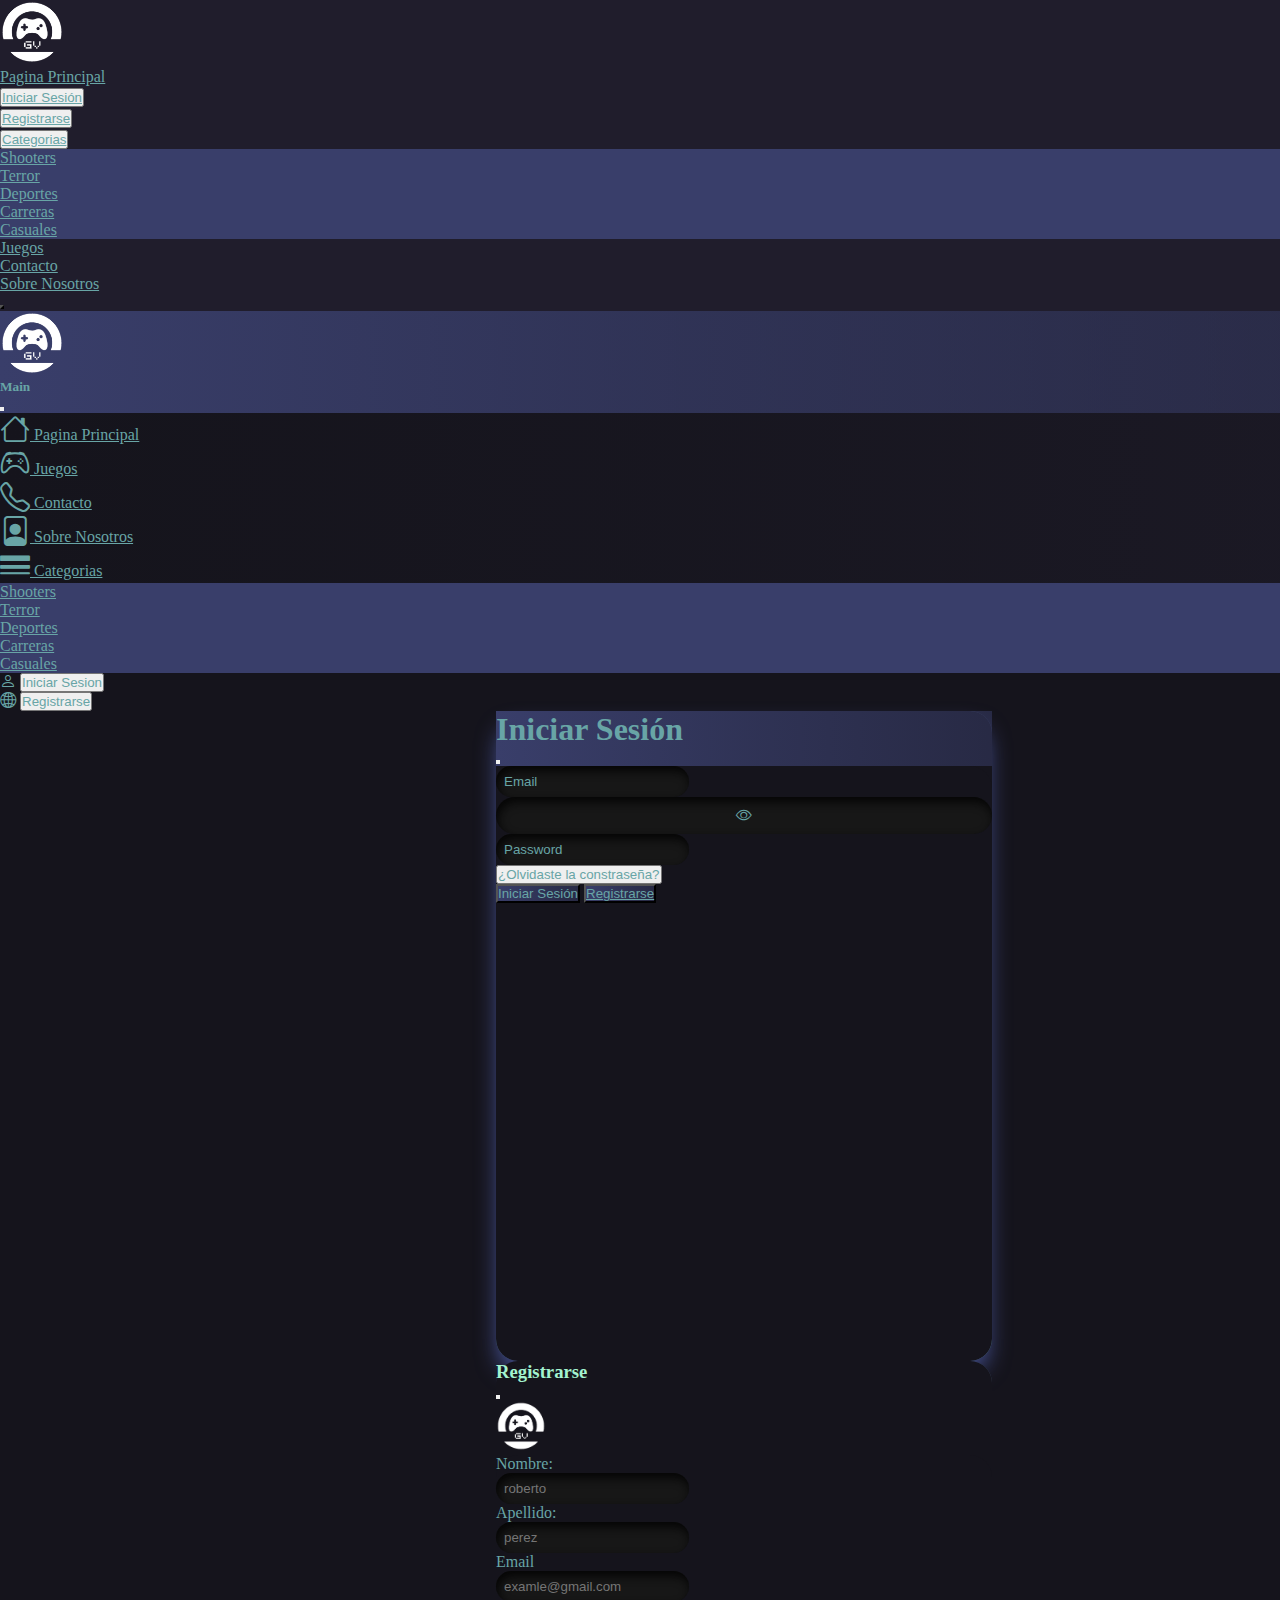
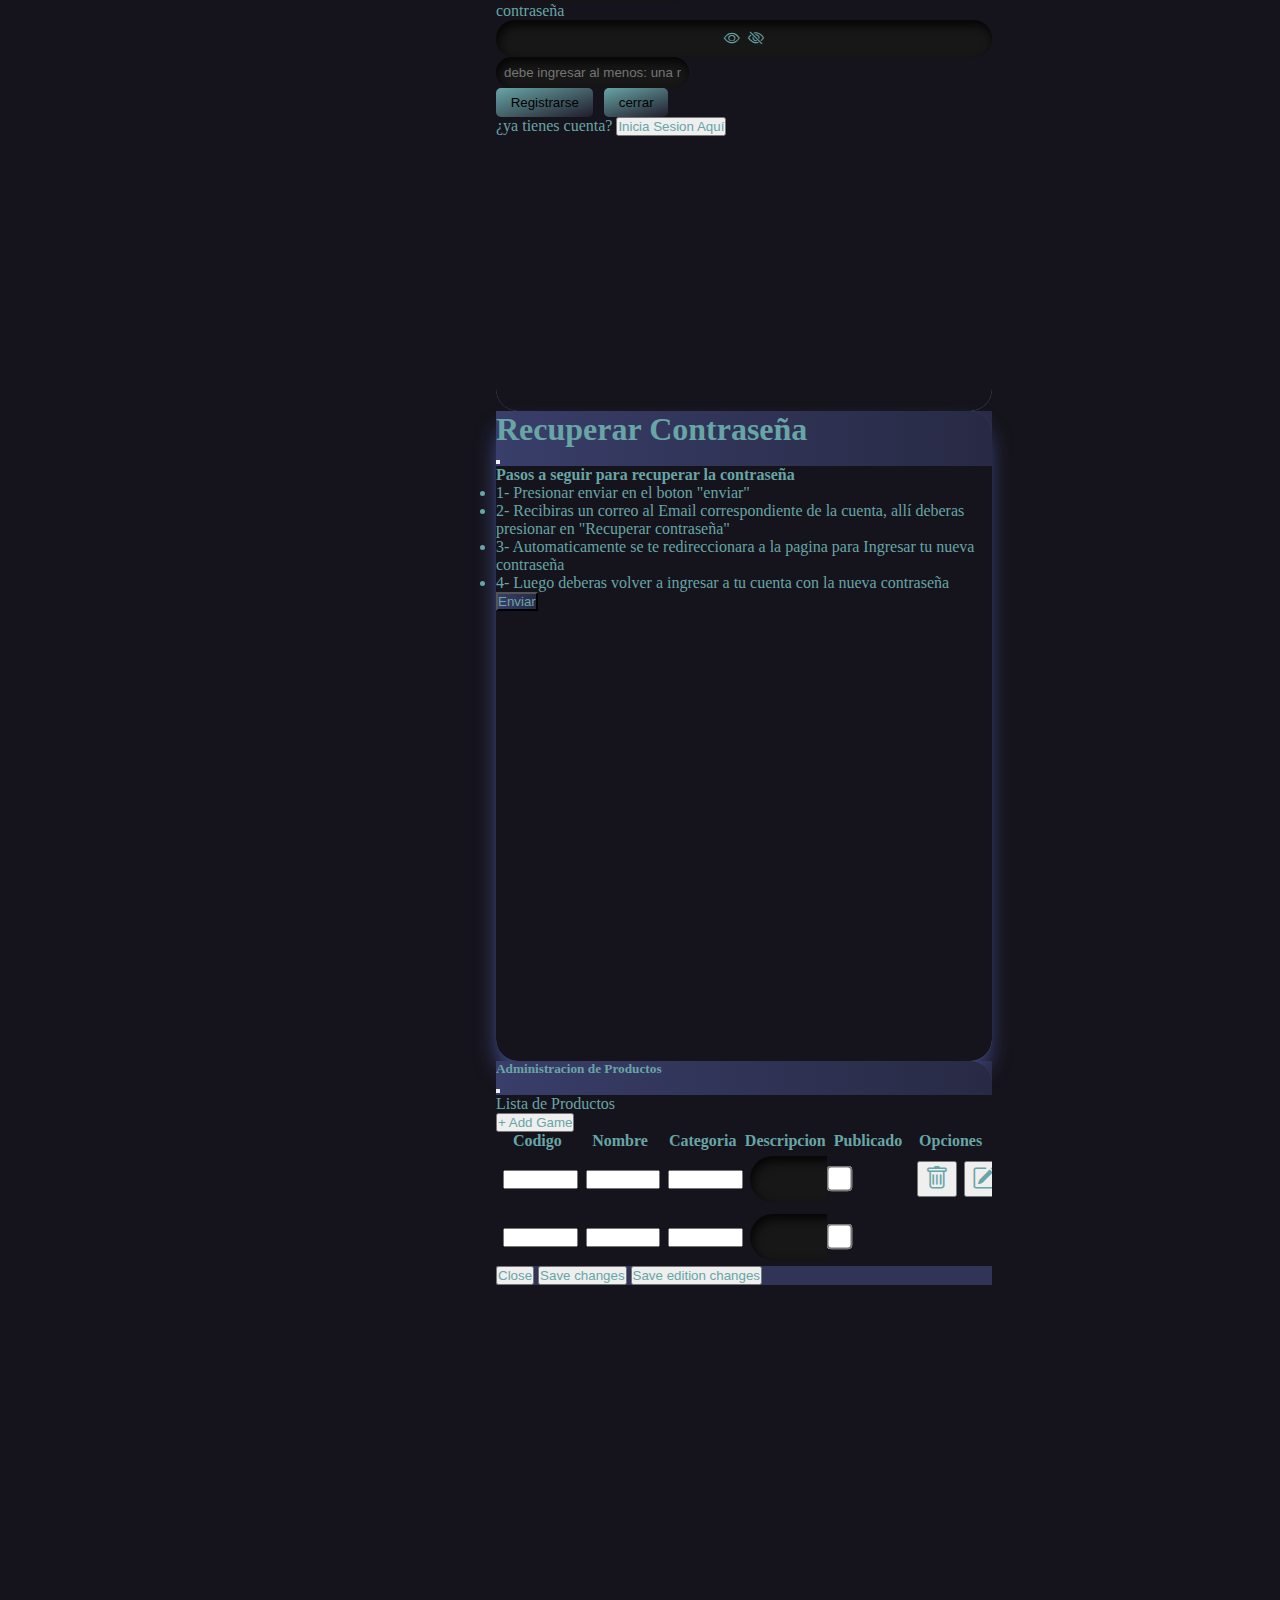
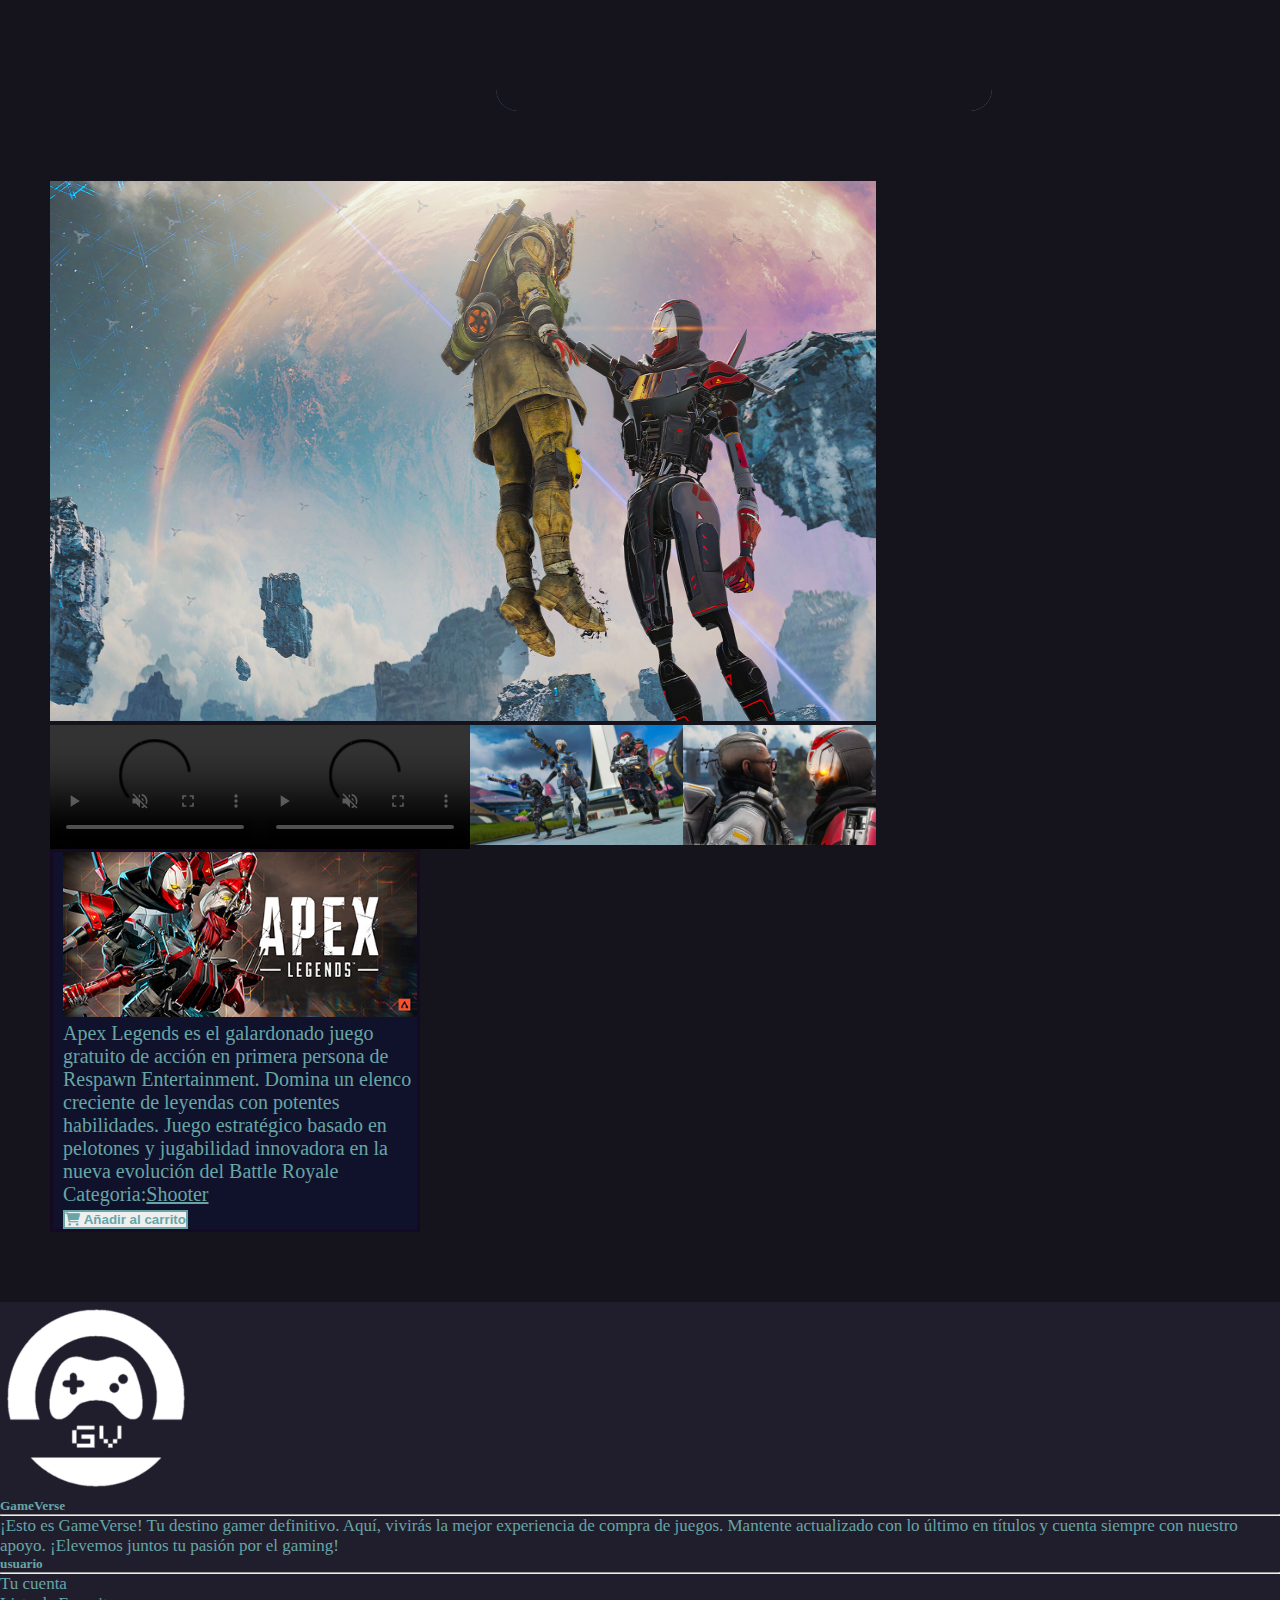
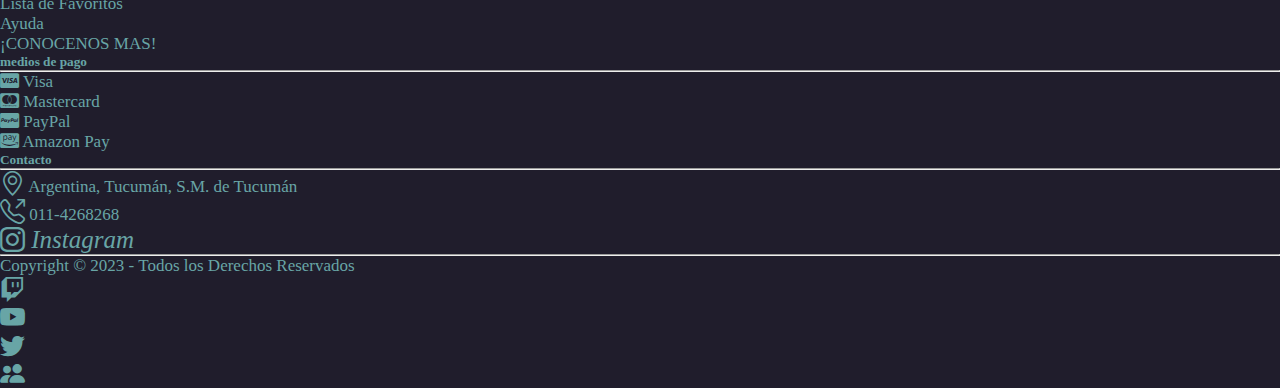
<file: Pages/apexLegends.html>
<!doctype html>
<html lang="en">

<head>
  <meta charset="utf-8">
  <meta name="viewport" content="width=device-width, initial-scale=1">
  <link rel="shortcut icon" href="../Assets/logo.png" type="image/x-icon" />
  <title>Apex Legends en Game Verse</title>
  <link rel="stylesheet" href="https://cdnjs.cloudflare.com/ajax/libs/font-awesome/5.15.3/css/all.min.css">
  <link href="https://cdn.jsdelivr.net/npm/bootstrap@5.3.1/dist/css/bootstrap.min.css" rel="stylesheet"
    integrity="sha384-4bw+/aepP/YC94hEpVNVgiZdgIC5+VKNBQNGCHeKRQN+PtmoHDEXuppvnDJzQIu9" crossorigin="anonymous">
  <link rel="stylesheet" href="https://cdn.jsdelivr.net/npm/bootstrap-icons@1.10.5/font/bootstrap-icons.css">
  <link rel="stylesheet" href="../Styles/styles.css">
  <link rel="stylesheet" href="../Styles/modalAdmin.css">
  <link rel="stylesheet" href="../Styles/register.css">
  <link rel="stylesheet" href="../Styles/gamePage.css">
  <link rel="stylesheet" href="https://cdnjs.cloudflare.com/ajax/libs/font-awesome/6.0.0-beta3/css/all.min.css" />
</head>


<body>
  <header>
    <nav class="navbar fixed-top mb-5" id="navbar">
      <div class="container-fluid">
        <img src="../Assets/logo.png" id="logoNav" alt="logo">
        <div class="d-none d-md-block d-flex" alt="NavBar">
          <div class="d-flex flex-row mb-3" id="admin">

            <div class="p-2">
              <a class="navbar-brand" href="../index.html">
                <span>Pagina Principal</span>
              </a>
            </div>

            <div class="px-2 pTop " id="logNoneJS">
              <button type="button" class="btn link-dark text-decoration-none" data-bs-toggle="modal"
                data-bs-target="#loginBtn">
                <a class="navbar-brand" href="#">
                  <span>Iniciar Sesión</span>
                </a>
              </button>
            </div>

            <div class="px-2 pTop">
              <button type="button" class="btn link-dark text-decoration-none" data-bs-toggle="modal"
                data-bs-target="#goLogin">
                <a class="navbar-brand" href="#">
                  <span>Registrarse</span>
                </a>
              </button>
            </div>

            <div class="dropdown pTop ">
              <button class="btn " type="button" data-bs-toggle="dropdown">
                <a class="navbar-brand" href="#">
                  <span>Categorias</span>
                </a>
              </button>
              <ul class="dropdown-menu">
                <li>
                  <a class="dropdown-item" href="./error404.html">
                    <span>Shooters</span>
                  </a>
                </li>
                <li>
                  <a class="dropdown-item" href="./error404.html">
                    <span>Terror</span>
                  </a>
                </li>
                <li>
                  <a class="dropdown-item" href="./error404.html">
                    <span>Deportes</span>
                  </a>
                </li>
                <li>
                  <a class="dropdown-item" href="./error404.html">
                    <span>Carreras</span>
                  </a>
                </li>
                <li>
                  <a class="dropdown-item" href="./error404.html">
                    <span>Casuales</span>
                  </a>
                </li>
              </ul>
            </div>

            <div class="p-2">
              <a class="navbar-brand" href="../index.html#allGames">
                <span>Juegos</span>
              </a>
            </div>

            <div class="p-2">
              <a class="navbar-brand" href="./Contacto.html">
                <span>Contacto</span>
              </a>
            </div>

            <div class="p-2">
              <a class="navbar-brand" href="./About.html">
                <span>Sobre Nosotros</span>
              </a>
            </div>

            <div class="px-2 pTop test" id="userAdmin">
              <button type="button" class="btn link-dark text-decoration-none" data-bs-toggle="modal"
                data-bs-target="#modalAdmin">
                <a class="navbar-brand" href="#">
                  <span>Administracion</span>
                </a>
              </button>
            </div>
            <div class="p-2" id="closeSessionNoneJS">
              <a class="navbar-brand" href="./apexLegends.html">
                <span>Cerrar Sesión</span>
              </a>
            </div>
          </div>
        </div>

        <button class="navbar-toggler d-block d-md-none" type="button" data-bs-toggle="offcanvas"
          data-bs-target="#offcanvasNavbar" aria-controls="offcanvasNavbar" aria-label="Toggle navigation">
          <span class="navbar-toggler-icon"></span>
        </button>







        <!--OffCanvas Mobile-->

        <div class="offcanvas offcanvas-end" tabindex="-1" id="offcanvasNavbar" aria-labelledby="offcanvasNavbarLabel"
          alt="NavBar-mobile">

          <!--Header-->
          <div class="offcanvas-header bg-primary rounded-start-pill bkgDegBlue">
            <img src="../Assets/logo.png" id="logoNav" alt="logo">
            <h5 class="offcanvas-title" id="offcanvasNavbarLabel">Main</h5>
            <button type="button" class="btn-close" data-bs-dismiss="offcanvas" aria-label="Close"></button>
          </div>

          <!--Body-->

          <div class="offcanvas-body pb-0 px-0 d-flex row">
            <div class="px-4">
              <ul class="navbar-nav">
                <li class="nav-item">
                  <a class="nav-link active" aria-current="page" href="#">
                    <i class="bi bi-house"></i>
                    <span>Pagina Principal</span>
                  </a>
                </li>
                <li class="nav-item border-top">
                  <a class="nav-link" href="#">
                    <i class="bi bi-controller"></i>
                    <span>Juegos</span>
                  </a>
                </li>
                <li class="nav-item border-top">
                  <a class="nav-link" href="#">
                    <i class="bi bi-telephone"></i>
                    <span>Contacto</span>
                  </a>
                </li>
                <li class="nav-item border-top">
                  <a class="nav-link" href="#">
                    <i class="bi bi-file-person"></i>
                    <span>Sobre Nosotros</span>
                  </a>
                </li>
                <li class="nav-item border-top dropdown">
                  <a class="nav-link" href="#" role="button" data-bs-toggle="dropdown" aria-expanded="false">
                    <i class="bi bi-border-width"></i>
                    <span>Categorias</span>

                  </a>
                  <ul class="dropdown-menu">
                    <li>
                      <a class="dropdown-item" href="./error404.html">
                        <span>Shooters</span>
                      </a>
                    </li>
                    <li>
                      <a class="dropdown-item" href="./error404.html">
                        <span>Terror</span>
                      </a>
                    </li>
                    <li>
                      <a class="dropdown-item" href="./error404.html">
                        <span>Deportes</span>
                      </a>
                    </li>
                    <li>
                      <a class="dropdown-item" href="./error404.html">
                        <span>Carreras</span>
                      </a>
                    </li>
                    <li>
                      <a class="dropdown-item" href="./error404.html">
                        <span>Casuales</span>
                      </a>
                    </li>
                  </ul>
                </li>
              </ul>
            </div>

            <!--Account-->

            <div class="mt-auto" id="accountNone" alt="cuenta-mobile">
              <div class="d-flex flex-row w-100  border border-black justify-content-around  accountG">
                <div class=" m-2">
                  <i class="bi bi-person"></i>
                  <button type="button" class="btn link-dark text-decoration-none" data-bs-toggle="modal"
                    data-bs-target="#loginBtn">
                    <span>Iniciar Sesion</span>
                  </button>
                </div>
                <div class="border-start border-black"></div>
                <div>
                  <div class=" m-2">
                    <i class="bi bi-globe2"></i>
                    <button type="button" class="btn link-dark text-decoration-none" data-bs-toggle="modal"
                      data-bs-target="#exampleModal">
                      <span>Registrarse</span>
                    </button>
                  </div>
                </div>
              </div>
            </div>
            <div class="mt-auto" id="adminNone">
              <div class="d-flex flex-row w-100  border border-black justify-content-around  accountG">
                <div class="m-2 test">
                  <i class="bi bi-person"></i>
                  <button type="button" class="btn link-dark text-decoration-none" data-bs-toggle="modal"
                    data-bs-target="#modalAdmin">
                    <span>Administracion</span>
                  </button>
                </div>
              </div>
            </div>
          </div>
        </div>
      </div>
    </nav>










    <!--Modal Login-->

    <div class="modal mt-5 close" id="loginBtn" tabindex="-2" alt="loginModal">
      <div class="modal-dialog mt-5">
        <div class="modal-content  loginBtn accountG borderR ">
          <div class="modal-header bkgDegBlue rounded-start-pill">
            <h1 class="modal-title fs-5" id="exampleModalLabel">Iniciar Sesión</h1>
            <button type="button" class="btn-close" data-bs-dismiss="modal" aria-label="Close"></button>
          </div>
          <div class="modal-body accountG">
            <form>
              <div class="mb-3">
                <label for="email" class="col-form-label"></label>
                <input type="email" class="form-control inputLogin" id="emailG" placeholder="Email">
              </div>
              <div class="input-group mb-3">
                <span class="input-group-text inputLogin2" id="basic-addon1" onclick="showPass2()">
                  <i class="bi bi-eye" id="openEyeG"></i>
                  <i class="bi bi-eye-slash" id="closeEye"></i>
                </span>
                <input type="password" class="form-control inputLogin" placeholder="Password" aria-label="Username"
                  aria-describedby="basic-addon1" id="password">
              </div>
              <div class="d-flex justify-content-center">
                <button type="button" class="btn link-dark text-decoration-none" data-bs-toggle="modal"
                  data-bs-target="#rePass">
                  <a class="navbar-brand" id="hoverLogin">
                    <span>¿Olvidaste la constraseña?</span>
                  </a>
                </button>
              </div>
              <div class="modal-footer d-flex justify-content-evenly accountG">
                <button type="button" class="btn bkgDegBlue textHeader w-25" onclick="log()" id="loginButton">Iniciar Sesión</button>
                <button type="button" class="btn bkgDegBlue textHeader w-25" data-bs-target="#exampleModal">
                  <a href="./error404.html">Registrarse</a>
                </button>
              </div>
            </form>
          </div>
        </div>
      </div>
    </div>





    <!--modal register-->
    <div class="modal" id="goLogin" tabindex="-2">
      <div class="modal-dialog">
        <div class="modal-content">
          <div class="modal-header">
            <h3 class="heading" id="exampleModalLabel">Registrarse</h3>
            <button type="button" class="btn-close btn-cerrar" id="btn-cerrar1" data-bs-dismiss="modal"
              aria-label="Close"></button>
          </div>
          <div class="d-flex justify-content-center" id="logo-container">
            <img class="logo" src="../Assets/logo.png" alt="" width="50px" height="50px">
          </div>
          <div class="modal-body">
            <form id="miFormulario">
              <div class="mb-3">
                <label for="recipient-name" class="col-form-label">Nombre:</label>
                <input type="text" class="form-control" id="recipient-name" placeholder="roberto" required>
              </div>
              <div class="mb-3">
                <label for="recipient-apellido" class="col-form-label">Apellido:</label>
                <input type="text" class="form-control" id="recipient-apellido" placeholder="perez" required>
              </div>
              <div class="mb-3">
                <label for="email" class="col-form-label">Email</label>
                <input type="email" class="form-control " id="emailBM" placeholder="examle@gmail.com" required>
              </div>
              <div class="mb-3">
                <div><label for="email" class="col-form-label">contraseña</label></div>
                <div class="input-group mb-3">
                  <span class="input-group-text inputLogin2" id="basic-addon1" onclick="showPass()">
                    <i class="bi bi-eye" id="openEye2"></i>
                    <i class="bi bi-eye-slash" id="closeEye2"></i>
                  </span>
                  <input type="password" class="form-control" id="Password"
                    placeholder="debe ingresar al menos: una mayuscula, una minuscula, un numero y un simbolo especial"
                    aria-label="Username" aria-describedby="basic-addon1" id="password" required>
                </div>
                <div class="modal-footer">
                  <button type="submit" class="btnRegister" id="btnreg">Registrarse</button>
                  <button type="button" class="btnRegister btn-cerrar" id="btn-cerrar2"
                    data-bs-dismiss="modal">cerrar</button>
                </div>
                <div class="d-flex justify-content-center">
                  <div id="botonredirec">
                    <h8>¿ya tienes cuenta? <button type="button" class="btn link-primary text-decoration-none mb-1"
                        data-bs-toggle="modal" data-bs-target="#loginBtn">
                        Inicia Sesion Aquí
                      </button></h8>
                  </div>
                  <div id="mensajeRegistro" style="display: none;">
                    <h8>¡Registrado exitosamente!</h8>
                  </div>
                </div>
              </div>
            </form>
          </div>
        </div>
      </div>
    </div>





    <!--Modal de recucperacion de contraseña-->

    <div class="modal mt-5" id="rePass" tabindex="-2" alt="contraseña">
      <div class="modal-dialog mt-5">
        <div class="modal-content  loginBtn accountG borderR ">
          <div class="modal-header bkgDegBlue rounded-start-pill">
            <h1 class="modal-title fs-5" id="exampleModalLabel">Recuperar Contraseña</h1>
            <button type="button" class="btn-close" data-bs-dismiss="modal" aria-label="Close"></button>
          </div>
          <div class="modal-body accountG">
            <h4>Pasos a seguir para recuperar la contraseña</h4>
            <ul>
              <li>1- Presionar enviar en el boton "enviar"</li>
              <li>2- Recibiras un correo al Email correspondiente de la cuenta, allí deberas presionar en "Recuperar
                contraseña"</li>
              <li>3- Automaticamente se te redireccionara a la pagina para Ingresar tu nueva contraseña</li>
              <li>4- Luego deberas volver a ingresar a tu cuenta con la nueva contraseña</li>
            </ul>
          </div>
          <div class="modal-footer d-flex justify-content-center accountG">
            <button type="button" class="btn bkgDegBlue textHeader" data-bs-dismiss="modal">Enviar</button>
          </div>
        </div>
      </div>
    </div>




    <!--Modal de Administracion-->
    <div class="modal modal-xl" id="modalAdmin" alt="Administracion">
      <div class="modal-dialog">
        <div class="modal-content Larger shadow">
          <div class="modal-header bkgDegBlue">
            <h5 class="modal-title">Administracion de Productos</h5>
            <button type="button" class="btn-close" data-bs-dismiss="modal" aria-label="Close"></button>
          </div>
          <div class="modal-body inputLogin">
            <div class="d-flex justify-content-between">
              <div class="d-flex align-items-center">
                <caption>Lista de Productos</caption>
              </div>
              <div>
                <button type="button" class="btn btn-primary" onclick="addGame()">+ Add Game</button>
              </div>
            </div>
            <table class="table table-bordered " id="table">
              <thead>
                <tr>
                  <th scope="col">Codigo</th>
                  <th scope="col">Nombre</th>
                  <th scope="col">Categoria</th>
                  <th scope="col">Descripcion</th>
                  <th scope="col">Publicado</th>
                  <th scope="col">Opciones</th>
                </tr>
              </thead>
              <tbody id="cuerpo">
                <tr id="fila">
                  <td><input type="number" id="codigo"></td>
                  <td><input type="text" id="nameG"></td>
                  <td><input type="text" id="category"></td>
                  <td>
                    <div class="mb-3">
                      <textarea class="form-control " id="decription" rows="2"></textarea>
                    </div>
                  </td>
                  <td>
                    <div class="form-check d-flex justify-content-center">
                      <input class="form-check-input" type="checkbox" id="checkOut">
                    </div>
                  </td>
                  <td>
                    <div class="d-flex justify-content-center border">
                      <div class="btn-group me-2" role="group" aria-label="First group">
                        <button type="button" class="btn btn-primary btnAdmin"><i class="bi bi-trash"></i></button>
                        <button type="button" class="btn btn-primary btnAdmin"><i
                            class="bi bi-pencil-square"></i></button>
                        <button type="button" class="btn btn-primary btnAdmin"><i class="bi bi-star-fill"></i></button>
                      </div>
                    </div>
                  </td>
                </tr>
                <tr id="filaEdit">
                  <td><input type="number" id="codigoEdit"></td>
                  <td><input type="text" id="nameGEdit"></td>
                  <td><input type="text" id="categoryEdit"></td>
                  <td>
                    <div class="mb-3">
                      <textarea class="form-control " id="decriptionEdit" rows="2"></textarea>
                    </div>
                  </td>
                  <td>
                    <div class="form-check d-flex justify-content-center">
                      <input class="form-check-input" type="checkbox" id="checkOutEdit">
                    </div>
                  </td>
                </tr>
              </tbody>
            </table>
          </div>
          <div class="modal-footer inputLogin">
            <button type="button" class="btn btn-secondary" id="close" onclick="closeF()">Close</button>
            <button type="button" class="btn btn-primary" id="save" onclick="saveGame()">Save changes</button>
            <button type="button" class="btn btn-primary" id="edition">Save edition changes</button>
          </div>
        </div>
      </div>
    </div>

  </header>


  <main id="myMain">
    <section>
      <div class="container mt-5" id="container-main">
        <div class="row">
          <div class="col-sm-12 col-md-12 col-lg-6 col-izquierda">
            <div class="row">
              <div id="img-principal" class="p-0 d-flex position-relative">
                <img src="../Assets/img/shooter/apex/apex5.jpg" class="img-principal" alt="">
              </div>
            </div>
            <div class="row">
              <div class="slider slider-general">
                <div class="elemento-slider" id="elemento1">
                  <video controls width="640" height="360" autoplay="1" muted
                    onclick="cambiarContenido('https:/cdn.akamai.steamstatic.com/steam/apps/256963031/movie_max_vp9.webm?t=1691718299')">
                    <source src="https:/cdn.akamai.steamstatic.com/steam/apps/256963031/movie_max_vp9.webm?t=1691718299"
                      type="video/webm">
                  </video>
                </div>
                <div class="elemento-slider" id="elemento2">
                  <video controls width="640" height="360" autoplay="1" muted
                    onclick="cambiarContenido('https:/cdn.akamai.steamstatic.com/steam/apps/256963034/movie480_vp9.webm?t=1691718304')">
                    <source src="https:/cdn.akamai.steamstatic.com/steam/apps/256963034/movie480_vp9.webm?t=1691718304"
                      type="video/webm">
                  </video>
                </div>
                <div class="elemento-slider" id="elemento3">
                  <img src="../Assets/img/shooter/apex/apex3.jpg"
                    onclick="cambiarImagen('../Assets/img/shooter/apex/apex3.jpg')" alt="">
                </div>
                <div class="elemento-slider" id="elemento4">
                  <img src="../Assets/img/shooter/apex/apex4.jpg"
                    onclick="cambiarImagen('../Assets/img/shooter/apex/apex4.jpg')" alt="">
                </div>
                <div class="elemento-slider" id="elemento5">
                  <img src="../Assets/img/shooter/apex/apex5.jpg"
                    onclick="cambiarImagen('../Assets/img/shooter/apex/apex5.jpg')" alt="">
                </div>
                <div class="elemento-slider" id="elemento6">
                  <img src="../Assets/img/shooter/apex/apex6.jpg"
                    onclick="cambiarImagen('../Assets/img/shooter/apex/apex6.jpg')" alt="">
                </div>
                <div class="elemento-slider" id="elemento7">
                  <img src="../Assets/img/shooter/apex/apex7.jpg"
                    onclick="cambiarImagen('../Assets/img/shooter/apex/apex7.jpg')" alt="">
                </div>
                <div class="elemento-slider" id="elemento8">
                  <img src="../Assets/img/shooter/apex/apex8.jpg"
                    onclick="cambiarImagen('../Assets/img/shooter/apex/apex8.jpg')" alt="">
                </div>
                <div class="elemento-slider" id="elemento9">
                  <video controls width="640" height="360" autoplay="0" muted
                    onclick="cambiarContenido('https:/cdn.akamai.steamstatic.com/steam/apps/256963037/movie480_vp9.webm?t=1691718310')">
                    <source src="https:/cdn.akamai.steamstatic.com/steam/apps/256963037/movie480_vp9.webm?t=1691718310"
                      type="video/webm">
                  </video>
                </div>
              </div>
            </div>
          </div>
          <div class="pt-3 col-sm-12 col-md-12 col-lg-6 col-derecha">
            <div class="row">
              <img src="../Assets/img/shooter/apex/apex22.jpg" id="img-portada" alt="">
            </div>
            <div class="row pt-3">
              <p>
                Apex Legends es el galardonado juego gratuito de acción en primera persona de Respawn Entertainment.
                Domina un elenco creciente de leyendas con potentes habilidades. Juego estratégico basado en pelotones y
                jugabilidad innovadora en la nueva evolución del Battle Royale
              </p>
            </div>
            <div class="row pt-3">
              <p>
                Categoria:<a href="./error404.html">Shooter</a>
              </p>
            </div>
            <div>
              <a href="./error404.html">
                <button type="button" class="mt-3 btn btn-default btn-sm" id="carrito">
                  <i class="fas fa-shopping-cart"></i>
                  <b> Añadir al carrito </b>
                </button>
              </a>
            </div>
          </div>
        </div>
      </div>
    </section>
  </main>


  <footer class=" text-white py-3">
    <!-- logo -->
    <div class="container text-center "><img class="logoFooterMG rotacionLogoMG" src="../Assets/logo.png"
        alt="logo de la pagina">
    </div>
    <div class="container text-center text-md-start">
      <div class="row text-center text-md-start">
        <!-- info de la pagina -->
        <div class="col-md-3 col-lg-3 mt-3">
          <h5 class="text-uppercase  mb-4 text-primary">GameVerse</h5>
          <hr class="mb-4">
          <p class="parrafoFooterMG text-light ">¡Esto es GameVerse! Tu destino gamer definitivo. Aquí, vivirás la mejor
            experiencia de compra de juegos. Mantente actualizado con lo último en títulos y cuenta siempre con nuestro
            apoyo. ¡Elevemos juntos tu pasión por el gaming!</p>

        </div>
        <!-- usuario -->
        <div class="col-md-3 col-lg-3 col-xl-3 mt-3 text-uppercase">
          <h5 class="text-uppercase mb-4 text-primary text-lg-center ">usuario</h5>
          <hr class="mb-4">
          <p class="parrafoFooterMG">
            <a href="./error404.html" class="text-light  linkFooterMG">Tu cuenta </a>
          </p>
          <p class="parrafoFooterMG">
            <a href="./error404.html" class="text-light  linkFooterMG">Lista de Favoritos</a>
          </p>
          <p class="parrafoFooterMG">
            <a href="./error404.html" class="text-light  linkFooterMG">Ayuda </a>
          </p>
          <P class="parrafoFooterMG fw-bold text-decoration-underline text-light">
            <a href="./About.html" class="text-light linkFooterMG"> ¡CONOCENOS MAS!</a>
          </P>

        </div>
        <!-- medios de pago  -->
        <div class="col-md-3 col-lg-3 col-xl-3  mt-3">
          <h5 class="text-uppercase mb-4 text-primary ">medios de pago</h5>
          <hr class="mb-4">

          <p class="parrafoFooterMG text-light"> <i class="text-light fab fa-cc-visa"></i> Visa</p>
          <p class="parrafoFooterMG text-light"> <i class="text-light fab fa-cc-mastercard"></i> Mastercard</p>
          <p class="parrafoFooterMG text-light"> <i class=" text-light fab fa-cc-paypal"></i> PayPal</p>
          <p class="parrafoFooterMG text-light"> <i class="text-light fab fa-cc-amazon-pay"></i> Amazon Pay</p>
        </div>
        <!-- contacto -->
        <div class="col-md-3 col-lg-3 col-xl-3  mt-3">
          <h5 class="text-uppercase mb-4 text-primary text-md-end text-lg-center "> Contacto</h5>
          <hr class="mb-4">
          <p class="parrafoFooterMG">
            <a href="#" class="linkFooterContactoMG linkFooterMG text-light"><i
                class="text-light bi bi-geo-alt iconFooterMG"></i> Argentina, Tucumán, S.M. de Tucumán </a>
          </p>
          <p class="parrafoFooterMG">
            <a href="#" class="text-light linkFooterContactoMG linkFooterMG"><i
                class="text-light bi bi-telephone-outbound iconFooterMG"></i> 011-4268268 </a>
          </p>
          <p class="parrafoFooterMG">
            <a href="https://www.instagram.com/" class=" text-lightlinkFooterContactoMG linkFooterMG"><i
                class="text-light bi bi-instagram iconFooterMG"> Instagram</i></a>
          </p>
        </div>
        <hr class="mb-4">
        <!-- copyright -->
        <div class="text-center mb-2">
          <p class="parrafoFooterMG text-light">Copyright © 2023 - Todos los Derechos Reservados</p>
        </div>
        <!-- link de redes sociales  -->
        <div class="text-center">
          <ul class="list-unstyled list-inline">
            <li class="list-inline-item">
              <a href="https://www.twitch.tv/" class="text-light linkFooterMG"><i
                  class="text-light bi bi-twitch iconFooterMG"></i></a>
            </li>
            <li class="list-inline-item ">
              <a href="https://www.youtube.com/" class=" linkFooterMG"><i
                  class="text-light bi bi-youtube iconFooterMG"></i></a>
            </li>
            <li class="list-inline-item">
              <a href="https://twitter.com/?lang=es" class=" linkFooterMG">
                <i class="text-light bi bi-twitter iconFooterMG"></i></a>
            </li>
            <li class="list-inline-item">
              <a href="../Pages/about.html" class="text-light linkFooterMG">
                <i class="text-light bi bi-people-fill iconFooterMG"></i>
              </a>
            </li>

          </ul>
        </div>

      </div>

    </div>

  </footer>
  <script src="https://cdn.jsdelivr.net/npm/bootstrap@5.3.1/dist/js/bootstrap.bundle.min.js"
    integrity="sha384-HwwvtgBNo3bZJJLYd8oVXjrBZt8cqVSpeBNS5n7C8IVInixGAoxmnlMuBnhbgrkm"
    crossorigin="anonymous"></script>
  <script src="../app/app.js"></script>
  <script src="../app/Login.js"></script>
  <script src="../app/gamePage.js"></script>
  <script src="https://ajax.googleapis.com/ajax/libs/jquery/3.5.1/jquery.min.js"></script>
  <script src="https://maxcdn.bootstrapcdn.com /bootstrap/3.4.0/js/bootstrap.min.js"></script>
</body>

</html>
</file>
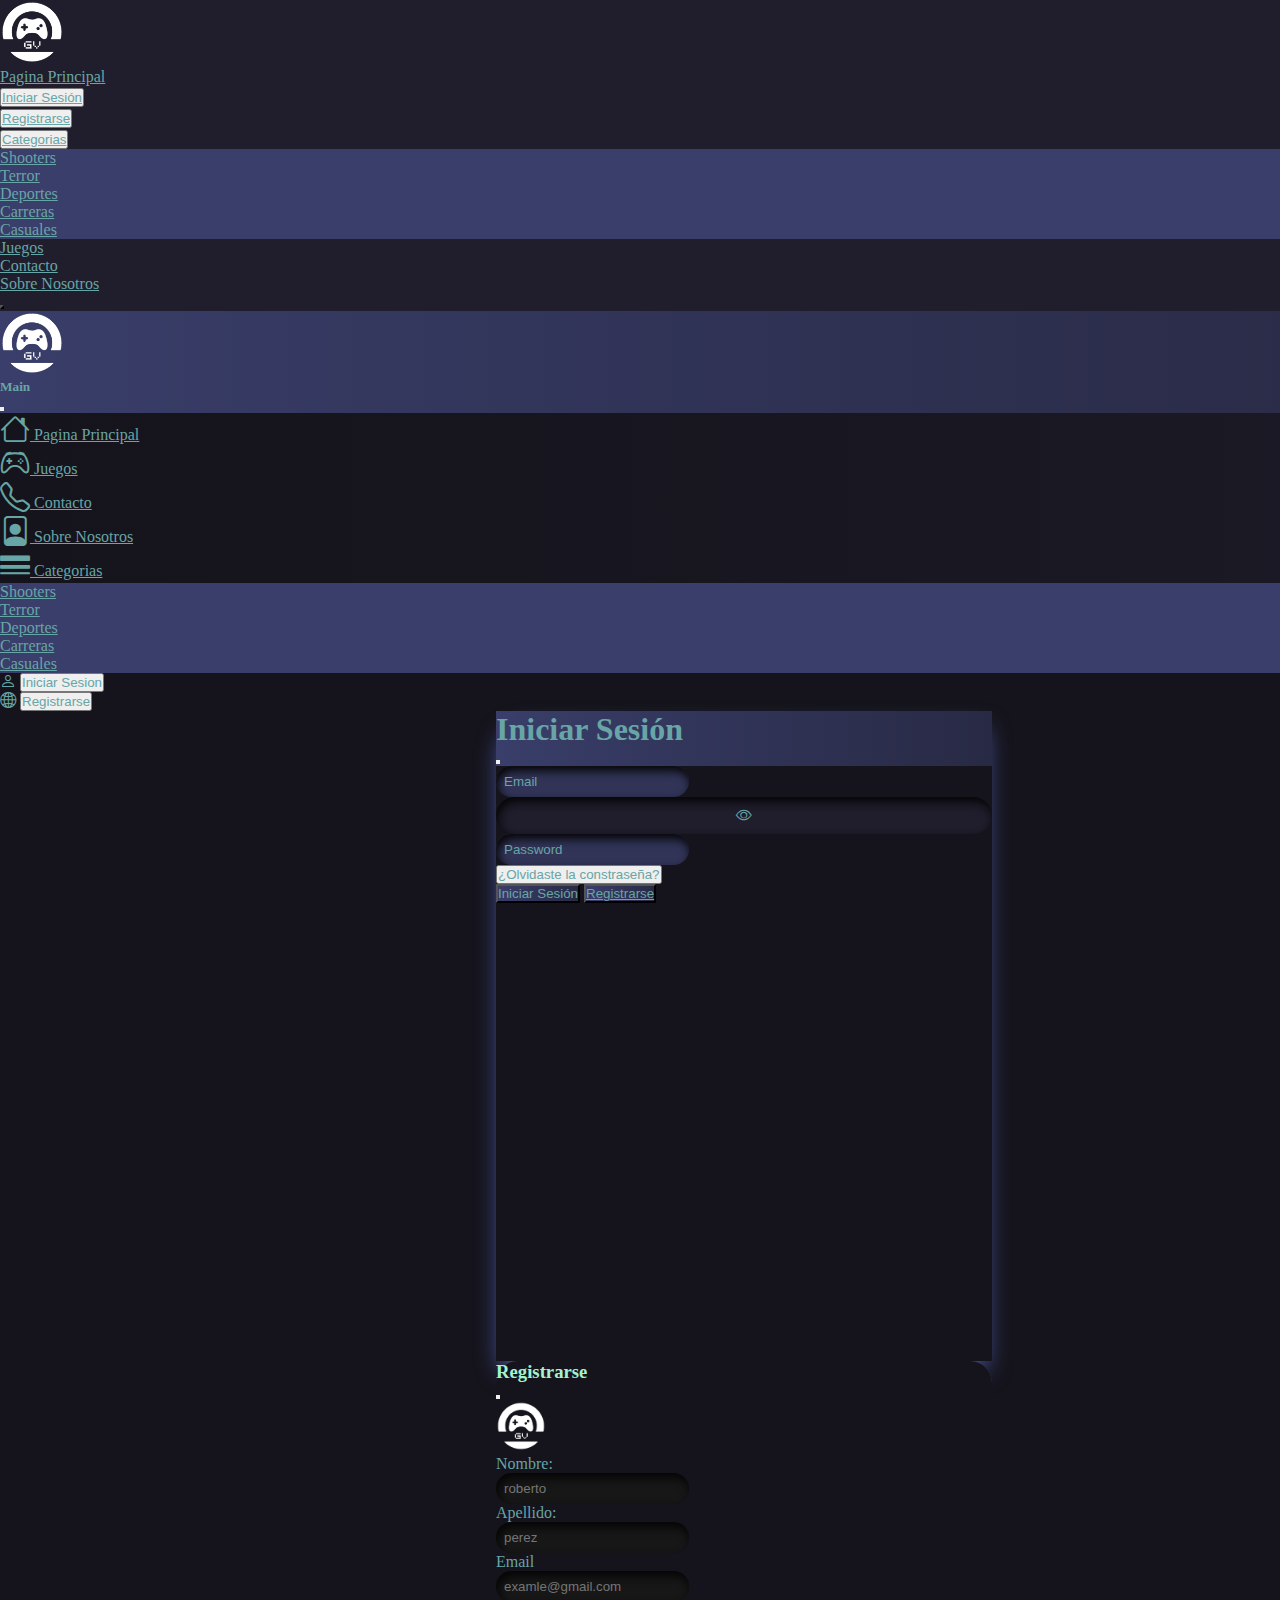
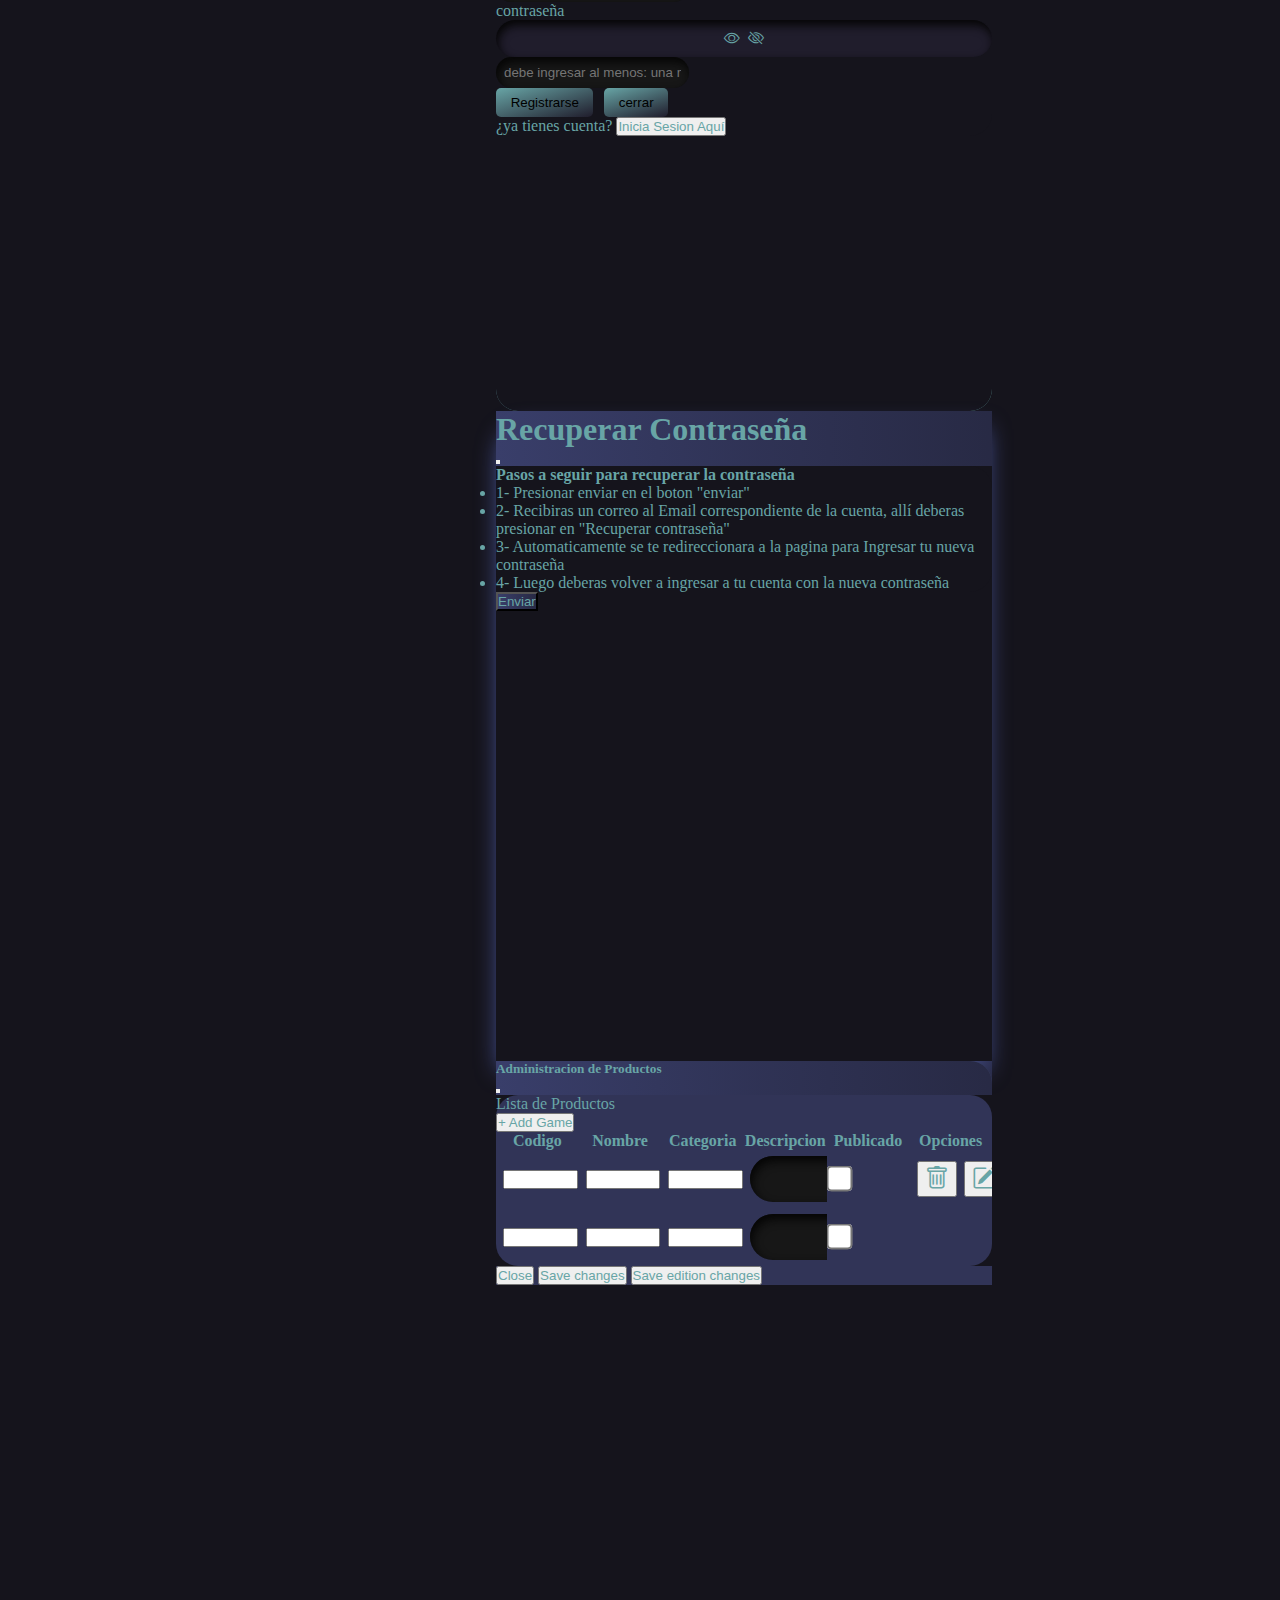
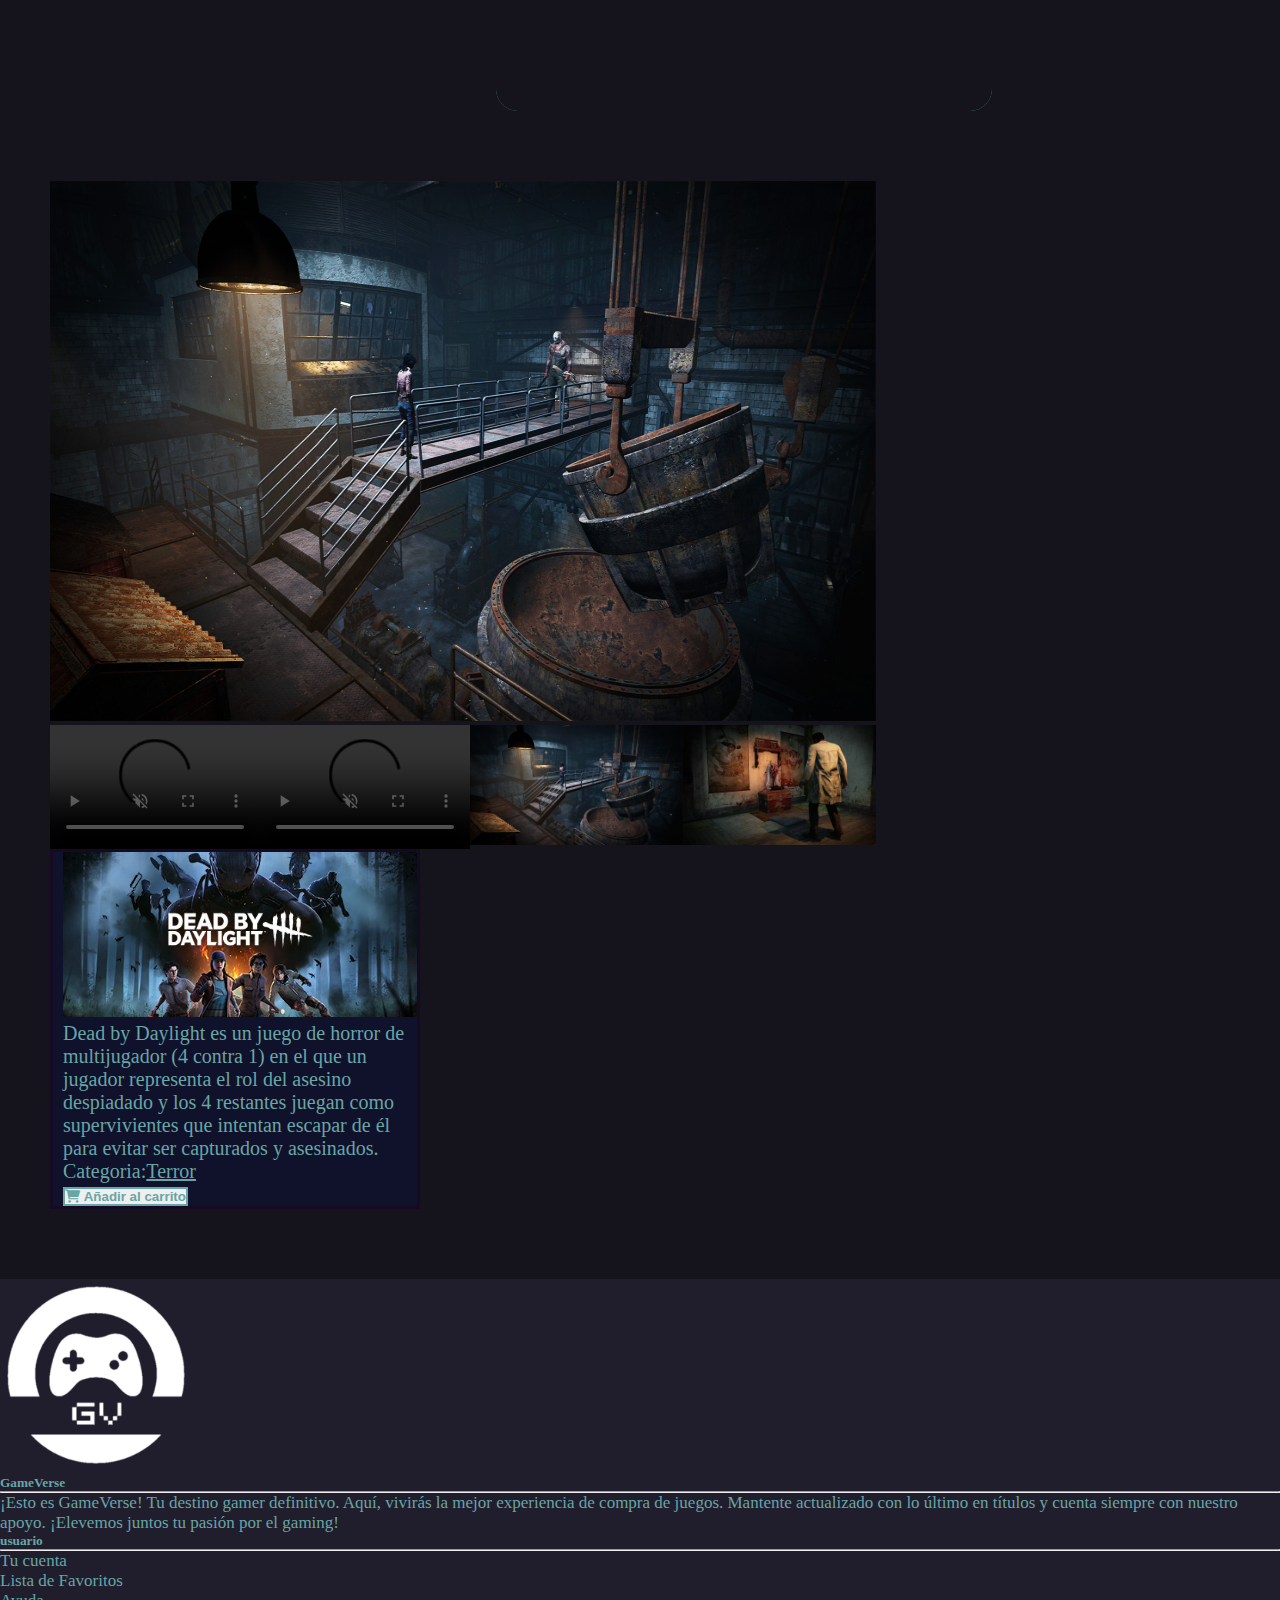
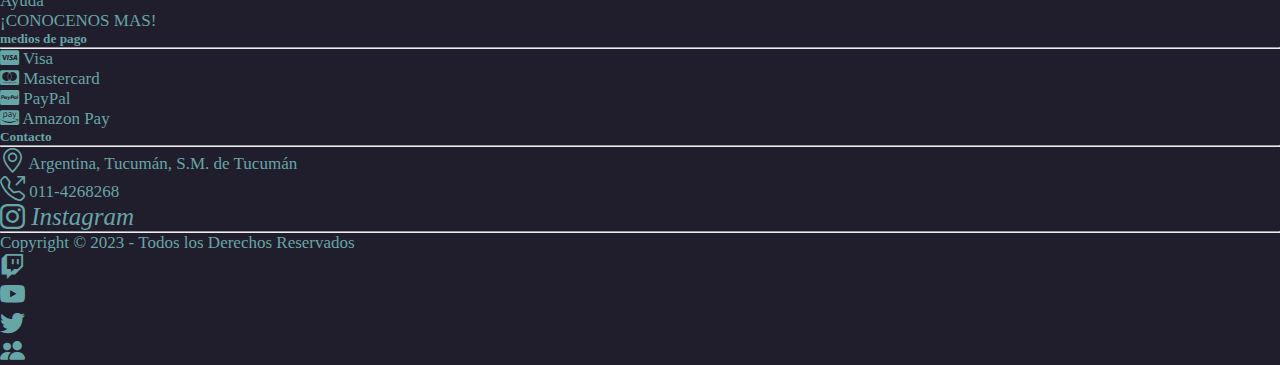
<file: Pages/deadByDeadligth.html>
<!doctype html>
<html lang="en">
  <head>
    <meta charset="utf-8">
    <meta name="viewport" content="width=device-width, initial-scale=1">
    <link rel="shortcut icon" href="../Assets/logo.png" type="image/x-icon" /><title>Dead by Daylight en Game Verse</title>
    <link rel="stylesheet" href="https://cdnjs.cloudflare.com/ajax/libs/font-awesome/5.15.3/css/all.min.css">
  <link href="https://cdn.jsdelivr.net/npm/bootstrap@5.3.1/dist/css/bootstrap.min.css" rel="stylesheet"
    integrity="sha384-4bw+/aepP/YC94hEpVNVgiZdgIC5+VKNBQNGCHeKRQN+PtmoHDEXuppvnDJzQIu9" crossorigin="anonymous">
  <link rel="stylesheet" href="https://cdn.jsdelivr.net/npm/bootstrap-icons@1.10.5/font/bootstrap-icons.css">
  <link rel="stylesheet" href="../Styles/modalAdmin.css">
  <link rel="stylesheet" href="../Styles/register.css">
  <link rel="stylesheet" href="../Styles/styles.css">
  <link rel="stylesheet" href="../Styles/gamePage.css">
  <link rel="stylesheet" href="https://cdnjs.cloudflare.com/ajax/libs/font-awesome/6.0.0-beta3/css/all.min.css" />
  </head>


  <body>
    <header>
      <nav class="navbar fixed-top mb-5" id="navbar">
        <div class="container-fluid">
          <img src="../Assets/logo.png" id="logoNav" alt="logo">
          <div class="d-none d-md-block d-flex" alt="NavBar">
            <div class="d-flex flex-row mb-3" id="admin">
  
              <div class="p-2">
                <a class="navbar-brand" href="../index.html">
                  <span>Pagina Principal</span>
                </a>
              </div>
  
              <div class="px-2 pTop " id="logNoneJS">
                <button type="button" class="btn link-dark text-decoration-none" data-bs-toggle="modal"
                  data-bs-target="#loginBtn">
                  <a class="navbar-brand" href="#">
                    <span>Iniciar Sesión</span>
                  </a>
                </button>
              </div>
  
              <div class="px-2 pTop">
                <button type="button" class="btn link-dark text-decoration-none" data-bs-toggle="modal"
                  data-bs-target="#goLogin">
                  <a class="navbar-brand" href="#">
                    <span>Registrarse</span>
                  </a>
                </button>
              </div>
  
              <div class="dropdown pTop ">
                <button class="btn " type="button" data-bs-toggle="dropdown">
                  <a class="navbar-brand" href="#">
                    <span>Categorias</span>
                  </a>
                </button>
                <ul class="dropdown-menu">
                  <li>
                    <a class="dropdown-item" href="./error404.html">
                      <span>Shooters</span>
                    </a>
                  </li>
                  <li>
                    <a class="dropdown-item" href="./error404.html">
                      <span>Terror</span>
                    </a>
                  </li>
                  <li>
                    <a class="dropdown-item" href="./error404.html">
                      <span>Deportes</span>
                    </a>
                  </li>
                  <li>
                    <a class="dropdown-item" href="./error404.html">
                      <span>Carreras</span>
                    </a>
                  </li>
                  <li>
                    <a class="dropdown-item" href="./error404.html">
                      <span>Casuales</span>
                    </a>
                  </li>
                </ul>
              </div>
  
              <div class="p-2">
                <a class="navbar-brand" href="../index.html#allGames">
                  <span>Juegos</span>
                </a>
              </div>
  
              <div class="p-2">
                <a class="navbar-brand" href="./Contacto.html">
                  <span>Contacto</span>
                </a>
              </div>
  
              <div class="p-2">
                <a class="navbar-brand" href="./About.html">
                  <span>Sobre Nosotros</span>
                </a>
              </div>
  
              <div class="px-2 pTop test" id="userAdmin">
                <button type="button" class="btn link-dark text-decoration-none" data-bs-toggle="modal"
                  data-bs-target="#modalAdmin">
                  <a class="navbar-brand" href="#">
                    <span>Administracion</span>
                  </a>
                </button>
              </div>
              <div class="p-2" id="closeSessionNoneJS">
                <a class="navbar-brand" href="./deadByDeadligth.html">
                  <span>Cerrar Sesión</span>
                </a>
              </div>
            </div>
          </div>
  
          <button class="navbar-toggler d-block d-md-none" type="button" data-bs-toggle="offcanvas"
            data-bs-target="#offcanvasNavbar" aria-controls="offcanvasNavbar" aria-label="Toggle navigation">
            <span class="navbar-toggler-icon"></span>
          </button>
  
  
  
  
  
  
  
          <!--OffCanvas Mobile-->
  
          <div class="offcanvas offcanvas-end" tabindex="-1" id="offcanvasNavbar" aria-labelledby="offcanvasNavbarLabel"
            alt="NavBar-mobile">
  
            <!--Header-->
            <div class="offcanvas-header bg-primary rounded-start-pill bkgDegBlue">
              <img src="../Assets/logo.png" id="logoNav" alt="logo">
              <h5 class="offcanvas-title" id="offcanvasNavbarLabel">Main</h5>
              <button type="button" class="btn-close" data-bs-dismiss="offcanvas" aria-label="Close"></button>
            </div>
  
            <!--Body-->
  
            <div class="offcanvas-body pb-0 px-0 d-flex row">
              <div class="px-4">
                <ul class="navbar-nav">
                  <li class="nav-item">
                    <a class="nav-link active" aria-current="page" href="#">
                      <i class="bi bi-house"></i>
                      <span>Pagina Principal</span>
                    </a>
                  </li>
                  <li class="nav-item border-top">
                    <a class="nav-link" href="#">
                      <i class="bi bi-controller"></i>
                      <span>Juegos</span>
                    </a>
                  </li>
                  <li class="nav-item border-top">
                    <a class="nav-link" href="#">
                      <i class="bi bi-telephone"></i>
                      <span>Contacto</span>
                    </a>
                  </li>
                  <li class="nav-item border-top">
                    <a class="nav-link" href="#">
                      <i class="bi bi-file-person"></i>
                      <span>Sobre Nosotros</span>
                    </a>
                  </li>
                  <li class="nav-item border-top dropdown">
                    <a class="nav-link" href="#" role="button" data-bs-toggle="dropdown" aria-expanded="false">
                      <i class="bi bi-border-width"></i>
                      <span>Categorias</span>
  
                    </a>
                    <ul class="dropdown-menu">
                      <li>
                        <a class="dropdown-item" href="./error404.html">
                          <span>Shooters</span>
                        </a>
                      </li>
                      <li>
                        <a class="dropdown-item" href="./error404.html">
                          <span>Terror</span>
                        </a>
                      </li>
                      <li>
                        <a class="dropdown-item" href="./error404.html">
                          <span>Deportes</span>
                        </a>
                      </li>
                      <li>
                        <a class="dropdown-item" href="./error404.html">
                          <span>Carreras</span>
                        </a>
                      </li>
                      <li>
                        <a class="dropdown-item" href="./error404.html">
                          <span>Casuales</span>
                        </a>
                      </li>
                    </ul>
                  </li>
                </ul>
              </div>
  
              <!--Account-->
  
              <div class="mt-auto" id="accountNone" alt="cuenta-mobile">
                <div class="d-flex flex-row w-100  border border-black justify-content-around  accountG">
                  <div class=" m-2">
                    <i class="bi bi-person"></i>
                    <button type="button" class="btn link-dark text-decoration-none" data-bs-toggle="modal"
                      data-bs-target="#loginBtn">
                      <span>Iniciar Sesion</span>
                    </button>
                  </div>
                  <div class="border-start border-black"></div>
                  <div>
                    <div class=" m-2">
                      <i class="bi bi-globe2"></i>
                      <button type="button" class="btn link-dark text-decoration-none" data-bs-toggle="modal"
                        data-bs-target="#exampleModal">
                        <span>Registrarse</span>
                      </button>
                    </div>
                  </div>
                </div>
              </div>
              <div class="mt-auto" id="adminNone">
                <div class="d-flex flex-row w-100  border border-black justify-content-around  accountG">
                  <div class="m-2 test">
                    <i class="bi bi-person"></i>
                    <button type="button" class="btn link-dark text-decoration-none" data-bs-toggle="modal"
                      data-bs-target="#modalAdmin">
                      <span>Administracion</span>
                    </button>
                  </div>
                </div>
              </div>
            </div>
          </div>
        </div>
      </nav>
  
  
  
  
  
  
  
  
  
  
      <!--Modal Login-->
  
      <div class="modal mt-5 close" id="loginBtn" tabindex="-2" alt="loginModal">
        <div class="modal-dialog mt-5">
          <div class="modal-content  loginBtn accountG borderR ">
            <div class="modal-header bkgDegBlue rounded-start-pill">
              <h1 class="modal-title fs-5" id="exampleModalLabel">Iniciar Sesión</h1>
              <button type="button" class="btn-close" data-bs-dismiss="modal" aria-label="Close"></button>
            </div>
            <div class="modal-body accountG">
              <form>
                <div class="mb-3">
                  <label for="email" class="col-form-label"></label>
                  <input type="email" class="form-control inputLogin" id="emailG" placeholder="Email">
                </div>
                <div class="input-group mb-3">
                  <span class="input-group-text inputLogin2" id="basic-addon1" onclick="showPass2()">
                    <i class="bi bi-eye" id="openEyeG"></i>
                    <i class="bi bi-eye-slash" id="closeEye"></i>
                  </span>
                  <input type="password" class="form-control inputLogin" placeholder="Password" aria-label="Username"
                    aria-describedby="basic-addon1" id="password">
                </div>
                <div class="d-flex justify-content-center">
                  <button type="button" class="btn link-dark text-decoration-none" data-bs-toggle="modal"
                    data-bs-target="#rePass">
                    <a class="navbar-brand" id="hoverLogin">
                      <span>¿Olvidaste la constraseña?</span>
                    </a>
                  </button>
                </div>
                <div class="modal-footer d-flex justify-content-evenly accountG">
                  <button type="button" class="btn bkgDegBlue textHeader w-25" onclick="log()" id="loginButton">Iniciar Sesión</button>
                  <button type="button" class="btn bkgDegBlue textHeader w-25" data-bs-target="#exampleModal">
                    <a href="./error404.html">Registrarse</a>
                  </button>
                </div>
              </form>
            </div>
          </div>
        </div>
      </div>
  
  
  
  
  
      <!--modal register-->
      <div class="modal" id="goLogin" tabindex="-2">
        <div class="modal-dialog">
          <div class="modal-content">
            <div class="modal-header">
              <h3 class="heading" id="exampleModalLabel">Registrarse</h3>
              <button type="button" class="btn-close btn-cerrar" id="btn-cerrar1" data-bs-dismiss="modal"
                aria-label="Close"></button>
            </div>
            <div class="d-flex justify-content-center" id="logo-container">
              <img class="logo" src="../Assets/logo.png" alt="" width="50px" height="50px">
            </div>
            <div class="modal-body">
              <form id="miFormulario">
                <div class="mb-3">
                  <label for="recipient-name" class="col-form-label">Nombre:</label>
                  <input type="text" class="form-control" id="recipient-name" placeholder="roberto" required>
                </div>
                <div class="mb-3">
                  <label for="recipient-apellido" class="col-form-label">Apellido:</label>
                  <input type="text" class="form-control" id="recipient-apellido" placeholder="perez" required>
                </div>
                <div class="mb-3">
                  <label for="email" class="col-form-label">Email</label>
                  <input type="email" class="form-control " id="emailBM" placeholder="examle@gmail.com" required>
                </div>
                <div class="mb-3">
                  <div><label for="email" class="col-form-label">contraseña</label></div>
                  <div class="input-group mb-3">
                    <span class="input-group-text inputLogin2" id="basic-addon1" onclick="showPass()">
                      <i class="bi bi-eye" id="openEye2"></i>
                      <i class="bi bi-eye-slash" id="closeEye2"></i>
                    </span>
                    <input type="password" class="form-control" id="Password"
                      placeholder="debe ingresar al menos: una mayuscula, una minuscula, un numero y un simbolo especial"
                      aria-label="Username" aria-describedby="basic-addon1" id="password" required>
                  </div>
                  <div class="modal-footer">
                    <button type="submit" class="btnRegister" id="btnreg">Registrarse</button>
                    <button type="button" class="btnRegister btn-cerrar" id="btn-cerrar2"
                      data-bs-dismiss="modal">cerrar</button>
                  </div>
                  <div class="d-flex justify-content-center">
                    <div id="botonredirec">
                      <h8>¿ya tienes cuenta? <button type="button" class="btn link-primary text-decoration-none mb-1"
                          data-bs-toggle="modal" data-bs-target="#loginBtn">
                          Inicia Sesion Aquí
                        </button></h8>
                    </div>
                    <div id="mensajeRegistro" style="display: none;">
                      <h8>¡Registrado exitosamente!</h8>
                    </div>
                  </div>
                </div>
              </form>
            </div>
          </div>
        </div>
      </div>
  
  
  
  
  
      <!--Modal de recucperacion de contraseña-->
  
      <div class="modal mt-5" id="rePass" tabindex="-2" alt="contraseña">
        <div class="modal-dialog mt-5">
          <div class="modal-content  loginBtn accountG borderR ">
            <div class="modal-header bkgDegBlue rounded-start-pill">
              <h1 class="modal-title fs-5" id="exampleModalLabel">Recuperar Contraseña</h1>
              <button type="button" class="btn-close" data-bs-dismiss="modal" aria-label="Close"></button>
            </div>
            <div class="modal-body accountG">
              <h4>Pasos a seguir para recuperar la contraseña</h4>
              <ul>
                <li>1- Presionar enviar en el boton "enviar"</li>
                <li>2- Recibiras un correo al Email correspondiente de la cuenta, allí deberas presionar en "Recuperar
                  contraseña"</li>
                <li>3- Automaticamente se te redireccionara a la pagina para Ingresar tu nueva contraseña</li>
                <li>4- Luego deberas volver a ingresar a tu cuenta con la nueva contraseña</li>
              </ul>
            </div>
            <div class="modal-footer d-flex justify-content-center accountG">
              <button type="button" class="btn bkgDegBlue textHeader" data-bs-dismiss="modal">Enviar</button>
            </div>
          </div>
        </div>
      </div>
  
  
  
  
      <!--Modal de Administracion-->
      <div class="modal modal-xl" id="modalAdmin" alt="Administracion">
        <div class="modal-dialog">
          <div class="modal-content Larger shadow">
            <div class="modal-header bkgDegBlue">
              <h5 class="modal-title">Administracion de Productos</h5>
              <button type="button" class="btn-close" data-bs-dismiss="modal" aria-label="Close"></button>
            </div>
            <div class="modal-body inputLogin">
              <div class="d-flex justify-content-between">
                <div class="d-flex align-items-center">
                  <caption>Lista de Productos</caption>
                </div>
                <div>
                  <button type="button" class="btn btn-primary" onclick="addGame()">+ Add Game</button>
                </div>
              </div>
              <table class="table table-bordered " id="table">
                <thead>
                  <tr>
                    <th scope="col">Codigo</th>
                    <th scope="col">Nombre</th>
                    <th scope="col">Categoria</th>
                    <th scope="col">Descripcion</th>
                    <th scope="col">Publicado</th>
                    <th scope="col">Opciones</th>
                  </tr>
                </thead>
                <tbody id="cuerpo">
                  <tr id="fila">
                    <td><input type="number" id="codigo"></td>
                    <td><input type="text" id="nameG"></td>
                    <td><input type="text" id="category"></td>
                    <td>
                      <div class="mb-3">
                        <textarea class="form-control " id="decription" rows="2"></textarea>
                      </div>
                    </td>
                    <td>
                      <div class="form-check d-flex justify-content-center">
                        <input class="form-check-input" type="checkbox" id="checkOut">
                      </div>
                    </td>
                    <td>
                      <div class="d-flex justify-content-center border">
                        <div class="btn-group me-2" role="group" aria-label="First group">
                          <button type="button" class="btn btn-primary btnAdmin"><i class="bi bi-trash"></i></button>
                          <button type="button" class="btn btn-primary btnAdmin"><i
                              class="bi bi-pencil-square"></i></button>
                          <button type="button" class="btn btn-primary btnAdmin"><i class="bi bi-star-fill"></i></button>
                        </div>
                      </div>
                    </td>
                  </tr>
                  <tr id="filaEdit">
                    <td><input type="number" id="codigoEdit"></td>
                    <td><input type="text" id="nameGEdit"></td>
                    <td><input type="text" id="categoryEdit"></td>
                    <td>
                      <div class="mb-3">
                        <textarea class="form-control " id="decriptionEdit" rows="2"></textarea>
                      </div>
                    </td>
                    <td>
                      <div class="form-check d-flex justify-content-center">
                        <input class="form-check-input" type="checkbox" id="checkOutEdit">
                      </div>
                    </td>
                  </tr>
                </tbody>
              </table>
            </div>
            <div class="modal-footer inputLogin">
              <button type="button" class="btn btn-secondary" id="close" onclick="closeF()">Close</button>
              <button type="button" class="btn btn-primary" id="save" onclick="saveGame()">Save changes</button>
              <button type="button" class="btn btn-primary" id="edition">Save edition changes</button>
            </div>
          </div>
        </div>
      </div>
  
    </header>


    <main id="myMain">
        <section>
            <div class="container mt-5" id="container-main">
                <div class="row">
                    <div class="col-sm-12 col-md-12 col-lg-6 col-izquierda">
                        <div class="row">
                            <div id="img-principal" class="p-0 d-flex position-relative">
                                <img src="../Assets/img/terror/dead-by-daylight/dead-by-daylight-3.jpg" class="img-principal" alt="">                        
                            </div>
                        </div>
                        <div class="row">
                            <div class="slider slider-general">
                                <div class="elemento-slider" id="elemento1">
                                    <video controls width="640" height="360" autoplay="0" muted onclick="cambiarContenido('https:/cdn.akamai.steamstatic.com/steam/apps/256686761/movie480.webm?t=1683120259')">
                                        <source src="https:/cdn.akamai.steamstatic.com/steam/apps/256686761/movie480.webm?t=1683120259" type="video/webm">
                                    </video>                            
                                </div>
                                <div class="elemento-slider" id="elemento2">
                                    <video controls width="640" height="360" autoplay="0" muted onclick="cambiarContenido('https:/cdn.akamai.steamstatic.com/steam/apps/256952376/movie480_vp9.webm?t=1686671995')">
                                        <source src="https:/cdn.akamai.steamstatic.com/steam/apps/256952376/movie480_vp9.webm?t=1686671995" type="video/webm">
                                    </video> 
                                </div>
                                <div class="elemento-slider" id="elemento3">
                                    <img src="../Assets/img/terror/dead-by-daylight/dead-by-daylight-3.jpg" onclick="cambiarImagen('../Assets/img/terror/dead-by-daylight/dead-by-daylight-3.jpg')">
                                </div>
                                <div class="elemento-slider" id="elemento4">
                                    <img src="../Assets/img/terror/dead-by-daylight/dead-by-daylight-4.jpg" onclick="cambiarImagen('../Assets/img/terror/dead-by-daylight/dead-by-daylight-4.jpg')">
                                </div>
                                <div class="elemento-slider" id="elemento5">
                                    <img src="../Assets/img/terror/dead-by-daylight/dead-by-daylight-5.jpg" onclick="cambiarImagen('../Assets/img/terror/dead-by-daylight/dead-by-daylight-5.jpg')">
                                </div>
                                <div class="elemento-slider" id="elemento6">
                                    <img src="../Assets/img/terror/dead-by-daylight/dead-by-daylight-6.jpg" onclick="cambiarImagen('../Assets/img/terror/dead-by-daylight/dead-by-daylight-6.jpg')">
                                </div>
                                <div class="elemento-slider" id="elemento7">
                                    <img src="../Assets/img/terror/dead-by-daylight/dead-by-daylight-7.jpg" onclick="cambiarImagen('../Assets/img/terror/dead-by-daylight/dead-by-daylight-7.jpg')">
                                </div>
                                <div class="elemento-slider" id="elemento8">
                                    <img src="../Assets/img/terror/dead-by-daylight/dead-by-daylight-8.jpg" onclick="cambiarImagen('../Assets/img/terror/dead-by-daylight/dead-by-daylight-8.jpg')">
                                </div>
                                <div class="elemento-slider" id="elemento9">
                                  <img src="../Assets/img/terror/dead-by-daylight/dead-by-daylight-9.jpg" onclick="cambiarImagen('../Assets/img/terror/dead-by-daylight/dead-by-daylight-9.jpg')">  
                                </div>
                                <div class="elemento-slider" id="elemento10">
                                  <img src="../Assets/img/terror/dead-by-daylight/dead-by-daylight-10.jpg" onclick="cambiarImagen('../Assets/img/terror/dead-by-daylight/dead-by-daylight-10.jpg')"> 
                                </div>
                                <div class="elemento-slider" id="elemento11">
                                    <video controls width="640" height="360" autoplay="0" muted onclick="cambiarContenido('https:/cdn.akamai.steamstatic.com/steam/apps/256855514/movie480_vp9.webm?t=1683120692')">
                                        <source src="https:/cdn.akamai.steamstatic.com/steam/apps/256855514/movie480_vp9.webm?t=1683120692" type="video/webm">
                                    </video>   
                                </div>
                            </div>
                        </div>
                    </div>
                    <div class="pt-3 col-sm-12 col-md-12 col-lg-6 col-derecha">
                        <div class="row">
                            <img src="../Assets/img/terror/dead-by-daylight/header.jpg" id="img-portada" alt="">
                        </div>
                        <div class="row pt-3">
                            <p>
                                Dead by Daylight es un juego de horror de multijugador (4 contra 1) en el que un jugador representa el rol del asesino despiadado y los 4 restantes juegan como supervivientes que intentan escapar de él para evitar ser capturados y asesinados.
                            </p>
                        </div>
                        <div class="row pt-3">
                            <p>
                                Categoria:<a href="./error404.html">Terror</a>
                            </p>
                        </div>
                        <div>
                          <a href="./error404.html">
                            <button type="button" class="mt-3 btn btn-default btn-sm" id="carrito">
                                <i class="fas fa-shopping-cart"></i>
                                <b> Añadir al carrito </b>
                            </button> 
                          </a>
                        </div>
                    </div>
                </div>
            </div>
        </section>
    </main>


    <footer class=" text-white py-3">
      <!-- logo -->
      <div class="container text-center "><img class="logoFooterMG rotacionLogoMG" src="../Assets/logo.png"
          alt="logo de la pagina">
      </div>
      <div class="container text-center text-md-start">
        <div class="row text-center text-md-start">
          <!-- info de la pagina -->
          <div class="col-md-3 col-lg-3 mt-3">
            <h5 class="text-uppercase  mb-4 text-primary">GameVerse</h5>
            <hr class="mb-4">
            <p class="parrafoFooterMG text-light ">¡Esto es GameVerse! Tu destino gamer definitivo. Aquí, vivirás la mejor
              experiencia de compra de juegos. Mantente actualizado con lo último en títulos y cuenta siempre con nuestro
              apoyo. ¡Elevemos juntos tu pasión por el gaming!</p>
  
          </div>
          <!-- usuario -->
          <div class="col-md-3 col-lg-3 col-xl-3 mt-3 text-uppercase">
            <h5 class="text-uppercase mb-4 text-primary text-lg-center ">usuario</h5>
            <hr class="mb-4">
            <p class="parrafoFooterMG">
              <a href="./error404.html" class="text-light  linkFooterMG">Tu cuenta </a>
            </p>
            <p class="parrafoFooterMG">
              <a href="./error404.html" class="text-light  linkFooterMG">Lista de Favoritos</a>
            </p>
            <p class="parrafoFooterMG">
              <a href="./error404.html" class="text-light  linkFooterMG">Ayuda </a>
            </p>
            <P class="parrafoFooterMG fw-bold text-decoration-underline text-light">
              <a href="./About.html" class="text-light linkFooterMG"> ¡CONOCENOS MAS!</a>
            </P>
  
          </div>
          <!-- medios de pago  -->
          <div class="col-md-3 col-lg-3 col-xl-3  mt-3">
            <h5 class="text-uppercase mb-4 text-primary ">medios de pago</h5>
            <hr class="mb-4">
  
            <p class="parrafoFooterMG text-light"> <i class="text-light fab fa-cc-visa"></i> Visa</p>
            <p class="parrafoFooterMG text-light"> <i class="text-light fab fa-cc-mastercard"></i> Mastercard</p>
            <p class="parrafoFooterMG text-light"> <i class=" text-light fab fa-cc-paypal"></i> PayPal</p>
            <p class="parrafoFooterMG text-light"> <i class="text-light fab fa-cc-amazon-pay"></i> Amazon Pay</p>
          </div>
          <!-- contacto -->
          <div class="col-md-3 col-lg-3 col-xl-3  mt-3">
            <h5 class="text-uppercase mb-4 text-primary text-md-end text-lg-center "> Contacto</h5>
            <hr class="mb-4">
            <p class="parrafoFooterMG">
              <a href="#" class="linkFooterContactoMG linkFooterMG text-light"><i
                  class="text-light bi bi-geo-alt iconFooterMG"></i> Argentina, Tucumán, S.M. de Tucumán </a>
            </p>
            <p class="parrafoFooterMG">
              <a href="#" class="text-light linkFooterContactoMG linkFooterMG"><i
                  class="text-light bi bi-telephone-outbound iconFooterMG"></i> 011-4268268 </a>
            </p>
            <p class="parrafoFooterMG">
              <a href="https://www.instagram.com/" class=" text-lightlinkFooterContactoMG linkFooterMG"><i
                  class="text-light bi bi-instagram iconFooterMG"> Instagram</i></a>
            </p>
          </div>
          <hr class="mb-4">
          <!-- copyright -->
          <div class="text-center mb-2">
            <p class="parrafoFooterMG text-light">Copyright © 2023 - Todos los Derechos Reservados</p>
          </div>
          <!-- link de redes sociales  -->
          <div class="text-center">
            <ul class="list-unstyled list-inline">
              <li class="list-inline-item">
                <a href="https://www.twitch.tv/" class="text-light linkFooterMG"><i
                    class="text-light bi bi-twitch iconFooterMG"></i></a>
              </li>
              <li class="list-inline-item ">
                <a href="https://www.youtube.com/" class=" linkFooterMG"><i
                    class="text-light bi bi-youtube iconFooterMG"></i></a>
              </li>
              <li class="list-inline-item">
                <a href="https://twitter.com/?lang=es" class=" linkFooterMG">
                  <i class="text-light bi bi-twitter iconFooterMG"></i></a>
              </li>
              <li class="list-inline-item">
                <a href="../Pages/about.html" class="text-light linkFooterMG">
                  <i class="text-light bi bi-people-fill iconFooterMG"></i>
                </a>
              </li>
  
            </ul>
          </div>
  
        </div>
  
      </div>
  
    </footer>
    <script src="https://cdn.jsdelivr.net/npm/bootstrap@5.3.1/dist/js/bootstrap.bundle.min.js" integrity="sha384-HwwvtgBNo3bZJJLYd8oVXjrBZt8cqVSpeBNS5n7C8IVInixGAoxmnlMuBnhbgrkm" crossorigin="anonymous"></script>
    <script src="../app/app.js"></script>
    <script src="../app/Login.js"></script>
    <script src="../app/gamePage.js"></script>
    <script src="https://ajax.googleapis.com/ajax/libs/jquery/3.5.1/jquery.min.js"></script>
    <script src="https://maxcdn.bootstrapcdn.com /bootstrap/3.4.0/js/bootstrap.min.js"></script>
</body>
</html>
</file>
<file: Styles/filtro.css>
:root {

    --color-1: #B9B1A9;
    --color-2: #41487D;
    --color-3: #201D2C;
    --color-4: #4F5DAA;
     --color-5: #68A5A6;
    
     --color-1: #B9B1A9;
     --color-1-fuerte: #a39ba2;
    --color-1-fuerte-2: #8d8786;
    
    --color-2: #41487D;
    --color-2-oscuro-fuerte: #393e6a;
    --color-2-oscuro-fuerte-2: #313457;
    
    --color-3: #201D2C;
    --color-3-fuerte: #1a1925;
    --color-3-fuerte-2: #15141c;
    
    --color-4: #4F5DAA;
    --color-4-fuerte: #485696;
    --color-4-fuerte-2: #414d82;
    
    --color-5: #68A5A6;
    --color-5-fuerte: #639da3;
    --color-5-fuerte-2: #589590;
    
     }


.btnCard{
    --bs-btn-color: var(--bs-white);
    --bs-btn-bg: var( --color-5);
    --bs-btn-border-color: var( --color-5);
   
    --bs-btn-hover-color: var(--bs-white);
    --bs-btn-hover-bg:var(--color-5-fuerte );
    --bs-btn-hover-border-color: var(--color-5-fuerte);
  
    --bs-btn-active-color:var(--bs-white) ;
    --bs-btn-active-bg:  var(--color-5-fuerte-2);
    --bs-btn-active-border-color:var(--color-5-fuerte-2);
  }

 /* estilos*/



.marginContainer {
  margin-bottom: 100px;
}

 /* colores*/

.fondoFiltros {
    background-color: #1a1925;
}

.fondoBotones {
    background-color: #41487D;
}
.fondoCards {
    background-color: #41487D;
}

/* Cambiar color de texto y fondo de los botones en btn-group */
.btn-group .btn {
    color: white;
    background-color: #007bff;
    border-color: #007bff;
  }
  
  .btn-group .btn:hover {
    background-color:#201D2C;
    border-color: #0056b3;
  }

  .btn-group .btn.active {
    background-color:#201D2C ; /* Cambia este color a tu preferencia */
    color: white; /* Cambia el color del texto si es necesario */
    border-color:#201D2C; /* Cambia el color del borde si es necesario */
  }
  

/* Media query */
@media (max-width: 280px) {
  .btn-group .btn {
    font-size: 7px;
  }
  .paddingCards {
    padding-right: 7px;
  }
  .letraTamaño {
    font-size: 7px;
  }

}
@media (max-width: 540px) {
  .paddingJuegos {
    padding-left: 60px;
  }
  .espaciadoJuegos {
    padding-left: 15px;
  }
 }


@media (max-width: 768px) {
  .tamañoTitulos {
    font-size: 10px;
  }
}
</file>
<file: Styles/styles.css>
:root {

    --color-1: #B9B1A9;
    --color-2: #41487D;
    --color-3: #201D2C;
    --color-4: #4F5DAA;
    --color-5: #68A5A6;

    --color-1: #B9B1A9;
    --color-1-fuerte: #a39ba2;
    --color-1-fuerte-2: #8d8786;

    --color-2: #41487D;
    --color-2-oscuro-fuerte: #393e6a;
    --color-2-oscuro-fuerte-2: #313457;

    --color-3: #201D2C;
    --color-3-fuerte: #1a1925;
    --color-3-fuerte-2: #15141c;

    --color-4: #4F5DAA;
    --color-4-fuerte: #485696;
    --color-4-fuerte-2: #414d82;

    --color-5: #68A5A6;
    --color-5-fuerte: #639da3;
    --color-5-fuerte-2: #589590;

    }

*{
    color: #68A5A6;
    margin: 0;
    padding: 0;
}



   /* Boton */
   .btnCard{
    --bs-btn-color: var(--bs-white);
    --bs-btn-bg: var( --color-5);
    --bs-btn-border-color: var( --color-5);
   
    --bs-btn-hover-color: var(--bs-white);
    --bs-btn-hover-bg:var(--color-5-fuerte );
    --bs-btn-hover-border-color: var(--color-5-fuerte);
  
    --bs-btn-active-color:var(--bs-white) ;
    --bs-btn-active-bg:  var(--color-5-fuerte-2);
    --bs-btn-active-border-color:var(--color-5-fuerte-2);
  }





/*-------------------NavBar-------------------*/
#offcanvasNavbar{
    transition: 0.30s;
    background: rgb(21,20,28);
    background: linear-gradient(90deg, rgba(21,20,28,1) 0%, rgba(21,20,28,0.7798594847775175) 53%, rgba(21,20,28,0.5035128805620609) 100%);
}


#navbar{
    background-color:#201D2C;
}

.loginBtn{
    -webkit-box-shadow: -1px 13px 23px -5px rgba(79, 93, 170, 1);
-moz-box-shadow: -1px 13px 23px -5px rgba(79, 93, 170, 1);
box-shadow: -1px 13px 23px -5px rgba(79, 93, 170, 1);
    
}
.borderR{
    border-radius: 30px 0px 0px 0px;
}
.accountG{
    background-color: #15141c;
}

.pTop{
    padding-top: 2px;
}



.hoverLogin {
    text-decoration-line: none;
}
.hoverLogin:hover{
    text-decoration: underline;
}

.inputLogin{
    background-color:#313457;
    color: #68A5A6;
}
.inputLogin2{
    background-color:#201D2C;
}

.inputLogin:focus {
    background-color: #201D2C;
    color: #68A5A6;
}

.inputLogin::placeholder {
    color: #68A5A6;
}

.textHeader{
    color: #68A5A6;
}

/*Transcition*/
.modal-dialog {
    transform: translateX(100%);
    transition: transform 0.7s;
}

.modal.show .modal-dialog {
    transform: translateX(0);
}

/*//Transcition*/



.dropdown-menu{
    background:#393e6a
}

@media (max-width: 750px){
    #logoNav{
        width: 10vw;
    }
}
@media (min-width: 750px){
    #logoNav{
        width: 5vw;
    }
}

body{
    background-color: #15141c;
}




.bkgDegBlue{
    background: rgb(57,62,106);
    background: linear-gradient(90deg, rgba(57,62,106,1) 0%, rgba(57,62,106,0.730679156908665) 53%, rgba(57,62,106,0.522248243559719) 100%);
}

.navbar-toggler{
    background-color:#4F5DAA;
}

.nav-item i{
    font-size: 30px;
}

/*------------Seccion 1 ------------*/

main{
  padding: 50px;  
}

  .padding {
    padding: 150px;
  }


.marginCarrusel {
   margin-bottom: 450px;
 }


.dimensionImagen {
    width: 20px;
    height: 20px;
 }

 .marginBoton {
  position:static;
  width: 50%;
  margin-top: 5px;
 }
 .carrusel {
  display: flex;
  flex-wrap: nowrap;
  overflow: scroll;
}

.elemento {
  flex: 1 0 auto;
  margin-left: 20px;
  width: 200px;
  height: 300px;
}

 /* Colores aplicados */
.colorFondo {
  background-color: #1a1925;
  
}

.colorCard {
  background-color: #41487D;
  height: 100%;
}

.colorMobile {
  background-color: #41487D ;
}

.colorLetras {
  color: #68A5A6;
}


/* media querys */

@media (min-width: 280px) {
    .carruselPadding {
      padding:150px
    }
    .tamañoLetra {
      font-size: 16px;
    }
}


@media (min-width: 540px) {
    .carruselPadding {
        padding:50px
    }
    .elemento {
        flex: 1 0 auto;
        margin-left: 10px;
        width: 200px;
        height: 500px;
    } 
}

@media (min-width: 768px) {
    .marginFlechas {
      margin-top: 380px;
    }
    .marginBoton {
      margin-top:-70px;
    }
    .marginIndicador {
      margin-top: 500px;
    }
    #carousel-inner{
      height: 750px;
      }
        
    .card-body {
        height: 300px;
      }

}

  

@media (min-width: 820px){
    .marginVermas {
      margin-bottom: 10px;
    }
    .card-body {
       height: 300px;
    }
    .marginIndicador {
        margin-bottom: -20px;
    }
}


@media (min-width: 912px) {
    .carruselPadding {
      padding-left: 160px;
      padding-right: 160px;
    }
    .marginAbajo {
        margin-bottom: 100px;
     }
    .marginFlechas {
      margin-bottom: 800px;
    }
    .marginIndicador {
       margin-bottom: 120px;
    }
    .tamañoPalabras {
       font-size: 20px;
    }
    .card-body {
      height: 700px;
    }
    #carousel-inner img {
      width: 100%;
      height: 100%;
    }
        
    #carousel-inner{
      height: 580px;
    }

  }

@media (min-width: 1024px) {

    .carruselPadding {
      padding-left: 130px;
      padding-right: 130px;
    }
    #carousel-inner img {
      width: 1000px;
      height: 100%;
    }
        
    #carousel-inner{
      height: 480px;
    }
    .marginBoton {
      width: 50%;
     }
     
    .card-body {
      height: 100%;
    }
    .tituloJuego {
      font-size: 23px;
    }
     .marginIndicador {
      margin-bottom: 70px;
    }
}

@media (min-width: 1500px) {
  .marginBoton {
    width: 50%;
  }
}






/* -----------------SECTION2------------------- */


#container-main h1{
    color: #68A5A6;
}
h2{
  color: #68A5A6;
}
  
@keyframes imagenAgrandada {
    from{
        transform: scale(1);
    }
    to{
        transform: scale(1.25);
    }
}


.carouselCategories div div .img:hover{
    animation-name:imagenAgrandada;
    animation-duration:0.3s;
    animation-delay: 0.35s;
    animation-fill-mode: both;
}

.carousel-container{
    overflow:hidden;
}
@keyframes carouselOverflow {
    from{
        overflow: hidden;
    }
    to{
        overflow: visible;
    }
    
}
.carousel-container:hover{
    animation-name: carouselOverflow;
    animation-play-state:running;
    animation-delay: 0.3990s;
    animation-fill-mode: both;
}


.boton-izq{
    margin-left:-80px;
    width: 100px;
}
.boton-der{
    margin-right: -80px;
    width: 100px;
}

@media (max-width: 920px){
  .carouselCategories div div .img{
    width: 200px;
    height: 120px;
  }
  .boton-der{
    transform: scale(0.5);
  }
  .boton-izq{
    transform: scale(0.5);
  }
    
}
@media (max-width: 769px){
  .carouselCategories div div .img{
    height: 70px;
  }

  .carouselGamePadding{
    padding-top: 5px;
  }
}

/*------------FOOTER------------*/

footer{
    background-color: #201D2C;
  }
  .logoFooterMG {
    width: 15%;
    height: auto;

  }

  .rotacionLogoMG {
    animation: spin 4s linear infinite;
    }

    @keyframes spin {
        0% { transform: rotateY(0deg); }
        100% { transform: rotateY(360deg); }
    }

  .linkFooterMG {
    text-decoration: none;
    font-size: 17px;
  }
  .linkFooterContactoMG{
    color: inherit;
    text-decoration: none;
  }
  .parrafoFooterMG{
    font-size: 17px;
    
  }
  .linkFooterMG:hover{
    color:#4F5DAA!important ; 
  }
  .iconFooterMG{
    font-size: 25px;
  }

  /* media  */
@media (max-width: 600px) {
  .logoFooterMG {
    width: 50%;
    height: auto; 
  }
}
</file>
<file: Styles/register.css>
:root {

    --color-1: #B9B1A9;
    --color-2: #41487D;
    --color-3: #201D2C;
    --color-4: #4F5DAA;
    --color-5: #68A5A6;

    --color-1: #B9B1A9;
    --color-1-fuerte: #a39ba2;
    --color-1-fuerte-2: #8d8786;

    --color-2: #41487D;
    --color-2-oscuro-fuerte: #393e6a;
    --color-2-oscuro-fuerte-2: #313457;

    --color-3: #201D2C;
    --color-3-fuerte: #1a1925;
    --color-3-fuerte-2: #15141c;

    --color-4: #4F5DAA;
    --color-4-fuerte: #485696;
    --color-4-fuerte-2: #414d82;

    --color-5: #68A5A6;
    --color-5-fuerte: #639da3;
    --color-5-fuerte-2: #589590;

    }

*{
    color: #68A5A6;
}
body{
  background-color: #15141c;
}
/* modal register*/
.heading {
  margin: 0%;
  padding: 0%;
  color: #a3f3cf;
}
.form-control{
  display: flex;
    align-items: center;
    justify-content: center;
    gap: 0.5em;
    border-radius: 25px;
    padding: 0.6em;
    border: none;
    outline: none;
    color: white;
    background-color: #171717;
    box-shadow: inset 2px 5px 10px rgb(5, 5, 5);
}
.form-control:hover{
  background-color: #171717;
}
.modal-body{
    background-color: #15141c; 
    border-radius: 22px;
}
.modal-dialog {
    width: 496px;
    height: 650px;
    position: relative;
    background-image: linear-gradient(163deg, #313457 0%,#68A5A6 100%);
    border-radius: 22px;
    transition: all .3s;
  }
    .modal-content{
      background-color: #15141c;
      width: 100%;
      height: 100%;
      border-radius: 22px;
    transition: all .2s;
    }
    .modal-content:hover {
      transform: scale(0.98);
      border-radius: 20px;
    }
    .modal-dialog:hover {
      box-shadow: 0px 0px 30px 1px rgba(68, 176, 190, 0.3);
    }
#mensajeRegistro,#botonredirec{
    color: #639da3;
}
  .btnRegister {
    padding: 0.5em;
    padding-left: 1.1em;
    padding-right: 1.1em;
    border-radius: 5px;
    margin-right: 0.5em;
    border: none;
    outline: none;
    transition: .4s ease-in-out;
    background-image: linear-gradient(163deg, #68A5A6 0%, #201D2C 100%);
    color: rgb(0, 0, 0);
  }
  .inputLogin2{
    display: flex;
    align-items: center;
    justify-content: center;
    gap: 0.5em;
    border-radius: 25px;
    padding: 0.6em;
    border: none;
    outline: none;
    color: white;
    background-color: #171717;
    box-shadow: inset 2px 5px 10px rgb(5, 5, 5);
}
@media (max-width: 768px){
  .modal-dialog,.modal-content,.modal-body,.miFormulario{
      width: 100%;
  }
}
  /*fin de register*/
</file>
<file: Styles/stylesAbout.css>
:root {

    --color-1: #B9B1A9;
    --color-2: #41487D;
    --color-3: #201D2C;
    --color-4: #4F5DAA;
    --color-5: #68A5A6;
  
    --color-1: #B9B1A9;
    --color-1-fuerte: #a39ba2;
    --color-1-fuerte-2: #8d8786;
  
    --color-2: #41487D;
    --color-2-oscuro-fuerte: #393e6a;
    --color-2-oscuro-fuerte-2: #313457;
  
    --color-3: #201D2C;
    --color-3-fuerte: #1a1925;
    --color-3-fuerte-2: #15141c;
  
    --color-4: #4F5DAA;
    --color-4-fuerte: #485696;
    --color-4-fuerte-2: #414d82;
  
    --color-5: #68A5A6;
    --color-5-fuerte: #639da3;
    --color-5-fuerte-2: #589590;
  
    }
    
 /*-------------------NavBar-------------------*/
    *{
      color:#68A5A6;

    }
    *{
      margin: 0;
      padding: 0;
    }
    
   
    #offcanvasNavbar{
        transition: 0.30s;
        background: rgb(21,20,28);
        background: linear-gradient(90deg, rgba(21,20,28,1) 0%, rgba(21,20,28,0.7798594847775175) 53%, rgba(21,20,28,0.5035128805620609) 100%);
    }
    

    #navbar{
        background-color:#201D2C;
    }
    .navbar {
      color: #589590;
        position: relative;
        z-index: 100;
      }
    #account{
        background-color: #15141c;
    }
    .dropdown-menu{
        background:#393e6a
    }
    @media (max-width: 750px){
        #logoNav{
            width: 10vw;
        }
    }
    @media (min-width: 750px){
        #logoNav{
            width: 5vw;
        }
    }
    .offcanvas-header{
        background: rgb(57,62,106);
        background: linear-gradient(90deg, rgba(57,62,106,1) 0%, rgba(57,62,106,0.730679156908665) 53%, rgba(57,62,106,0.522248243559719) 100%);
    }  
    .navbar-toggler{
        background-color:#4F5DAA;
    }
    .nav-item i{
        font-size: 30px;
    }
/*-------- MAIN ABOUT-------- */
/* ------------mision vision ------- */
body{
  background-color: #313457;
  
}
.colorDeTextoMG{
  color: white;
}
.imgMisionMG{
  width: auto;
  height: 45vh;
}
/*-------------------cards---------------------------*/
.card {
  cursor: pointer;
  transition: transform 0.3s, box-shadow 0.3s;
  border-radius: 25px;
}
.cardPersonalMG {
  width: 100%;
  height: 100%;
  background-color: #313457;
}
.card:hover {
  border-radius: 5%;
  transform: scale(1.05);
  box-shadow: 0px 0px 10px rgba(0, 0, 0, 0.2);
}
.card.clicked .imgCardMG {
  transform: scale(1.3);
  position: absolute;
  z-index: 1000;
  border-radius: 45%;
}
.imgCardMG {
  height: 470px; 
  object-fit: cover;
  transition: transform 0.3s;
}
.overlay {
  position: absolute;
  top: 0;
  left: 0;
  width: 100%;
  height: 100%;
  background-color: rgba(0, 0, 0, 0.5);
  display: none;
  justify-content: center;
  align-items: center;
  text-align: center;
  z-index: 2;
  border-radius: 25px;
}

.overlay-text {
  color: white;
  font-size: 18px;
  padding: 10px;
}


/*---------- FOOTER--------- */
footer{
  background-color: #201D2C;
}
.logoFooterMG {
  width: 15%;
  height: auto;

}

.rotacionLogoMG {
  animation: spin 4s linear infinite;
  }

  @keyframes spin {
      0% { transform: rotateY(0deg); }
      100% { transform: rotateY(360deg); }
  }

.linkFooterMG {
  text-decoration: none;
  font-size: 17px;
}
.linkFooterContactoMG{
  color: inherit;
  text-decoration: none;
}
.parrafoFooterMG{
  font-size: 17px;
  
}
.linkFooterMG:hover{
  color:#4F5DAA!important ;
}
.iconFooterMG{
  font-size: 25px;
}
/* media  */

@media (max-width: 600px) {
.logoFooterMG {
  width: 50%;
  height: auto; 
}
}
</file>
<file: Styles/gamePage.css>
/* *{
    background-color: #201d2c;
} */
#myMain{
    padding-top: 70px;
    padding-bottom: 70px;
}
.col-izquierda{
    width: 70%;  
    max-height: 100%;
}
.col-derecha{
    width: 30%;
    padding-left: 10px;
    border: 3px solid rgb(21, 9, 36);
    background-color: rgb(16, 18, 43);
    font-size: 20px;

}

@media (max-width: 1204px) {
    .col-derecha{
        font-size: 15px;
    }
    
}
@media (max-width: 780px) {
    .col-derecha{
        font-size: 15px;
        width: 100%;
    }
    .col-izquierda{
        width: 100%;
    }
    #carrito{
        margin-bottom: 15px;
    }
    
}



#img-portada{
    width: 100%;
    height: 100%;

}

#img-principal img{
    width: 100%;
    height: 60vh;
}
#img-principal video{
    width: 100%;
    height: 60vh;
}

#container-main{
    display: flexbox;
    justify-content: center;
    align-items: center;
    position: relative;
    font-size: 14px;
}

#carrito{
    border: 2px solid #68A5A6;
}
#carrito:hover{
    background-color: rgba(253, 253, 253, 0.822);
}

.slider-general{
    display: flex;
    flex-wrap: nowrap;
    overflow-x: visible;
    overflow-y: hidden;
    padding-left: 0px;
}

.slider-general img{
    height: 120px;
    image-rendering: auto;
}

.slider-general video{
    height: 100%;
    width: 210px;
}
</file>
<file: Styles/modalAdmin.css>
:root {

    --color-1: #B9B1A9;
    --color-2: #41487D;
    --color-3: #201D2C;
    --color-4: #4F5DAA;
    --color-5: #68A5A6;

    --color-1: #B9B1A9;
    --color-1-fuerte: #a39ba2;
    --color-1-fuerte-2: #8d8786;

    --color-2: #41487D;
    --color-2-oscuro-fuerte: #393e6a;
    --color-2-oscuro-fuerte-2: #313457;

    --color-3: #201D2C;
    --color-3-fuerte: #1a1925;
    --color-3-fuerte-2: #15141c;

    --color-4: #4F5DAA;
    --color-4-fuerte: #485696;
    --color-4-fuerte-2: #414d82;

    --color-5: #68A5A6;
    --color-5-fuerte: #639da3;
    --color-5-fuerte-2: #589590;

    }



/* Estilos generales de la tabla */
table {
    width: 100%;
    border-collapse: collapse;
    table-layout: fixed; 
  }




/* Ajustar el ancho y el margen de los input de texto */
#table tbody input[type="number"] {
width: 100%;
margin: 0 1px; 
}

#table tbody input[type="text"] {
width: 100%;
margin: 0 1px; 
}



.btnAdmin .bi {
    font-size: 1.5rem;
}



/* Estilos del cuerpo de la tabla */
#table tbody {
max-height: 300px; 
overflow-y: auto; 
}




/* Estilos del encabezado de la tabla */
#table thead th {
white-space: nowrap; /* Evita que el texto se divida en varias líneas */
overflow: hidden; /* Oculta cualquier contenido que desborde */
text-overflow: ellipsis; /* Agrega puntos suspensivos (...) si el texto está oculto */
}






/* Estilos de las celdas de la tabla */
td {
max-width: 150px; 
white-space: nowrap; /* Evita que el texto se divida en varias líneas */
overflow: hidden; /* Oculta cualquier contenido que desborde */
text-overflow: ellipsis; 
padding: 6px; 
}





/* Estilos de los botones */
.btnAdmin {
font-size: 0.75rem; 
margin: 2px; 
padding: 2px 6px; 
}





/* Estilos de fuente en media queries */
@media (max-width: 992px) {
th,
td,
.btnAdmin {
    font-size: 0.65rem; 
}
.btnAdmin .bi {
    font-size: 0.65rem;
    }

}







#table tbody td {
    
    color: white; /* Asegura que el texto sea legible en el fondo azul */
    padding: 6px; /* Añade un espacio interno en las celdas */
    font-size: 0.65rem; /* Ajusta el tamaño de fuente */
  }








/* Media query para pantallas más pequeñas */
@media (max-width: 768px) {
#table tbody {
    max-height: 200px; 
}

#modalAdmin {
    max-height: 90vh; 
}
}








/* Media query para pantallas más pequeñas y ensanchamiento hacia abajo */
@media (max-width: 478px) {
#table tbody {
    height: 25vh; 
    overflow-y: visible; 
}

td {
    font-size: 0.90rem;
}




.btn-group {
display: flex;
flex-direction: column;
align-items: flex-start;
}


.btnAdmin {
font-size: 0.65rem;
width: 100%;
text-align: left;
margin: 2px;
}


.btnAdmin .bi {
font-size: 1rem;
}
}



input[type="checkbox"] {

transform: scale(2);
}


.wordsCell {
    font-size: 20px;
}

.positionsi {
    white-space: pre-line;
    word-break: break-all;
}



.favorito {
    background-color: red;
    color: white;
}

.i .bi-star {
    color: sandybrown;
}


@media (max-width: 477px) {
    
  }
</file>
